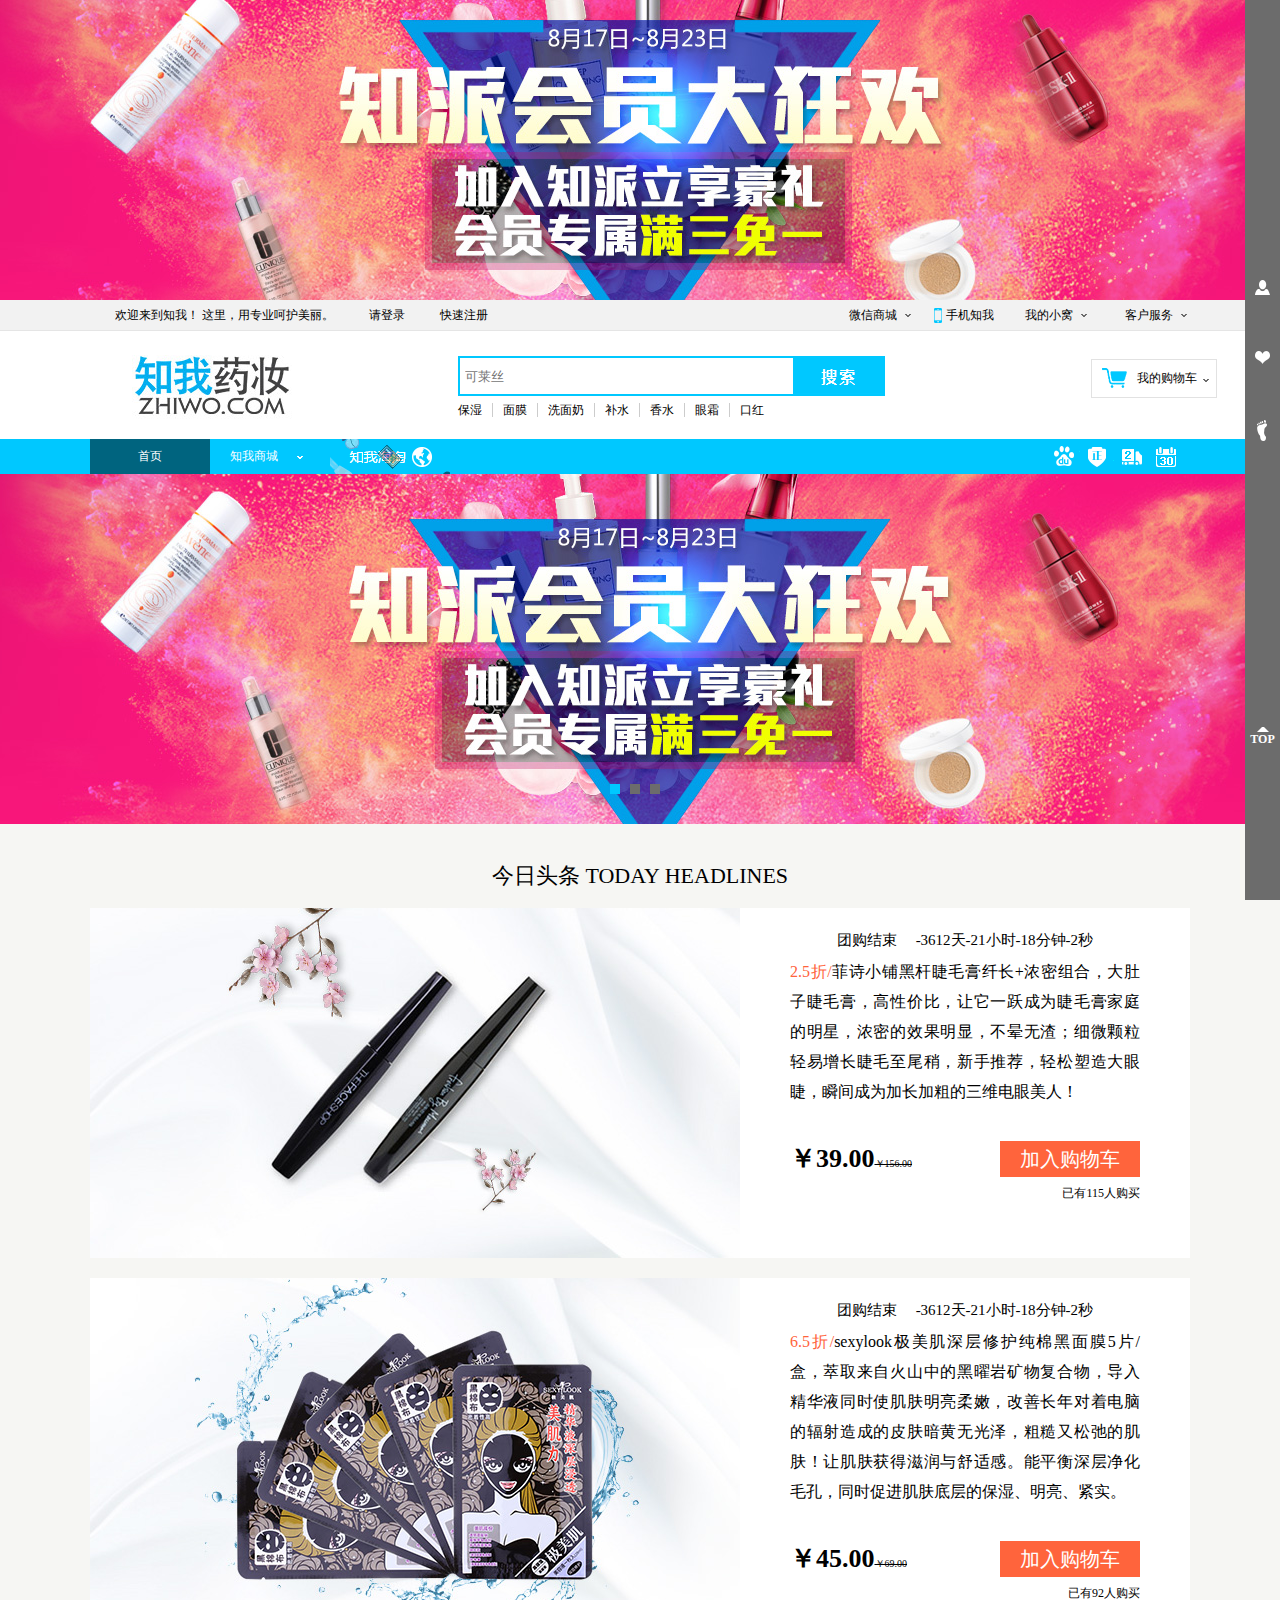
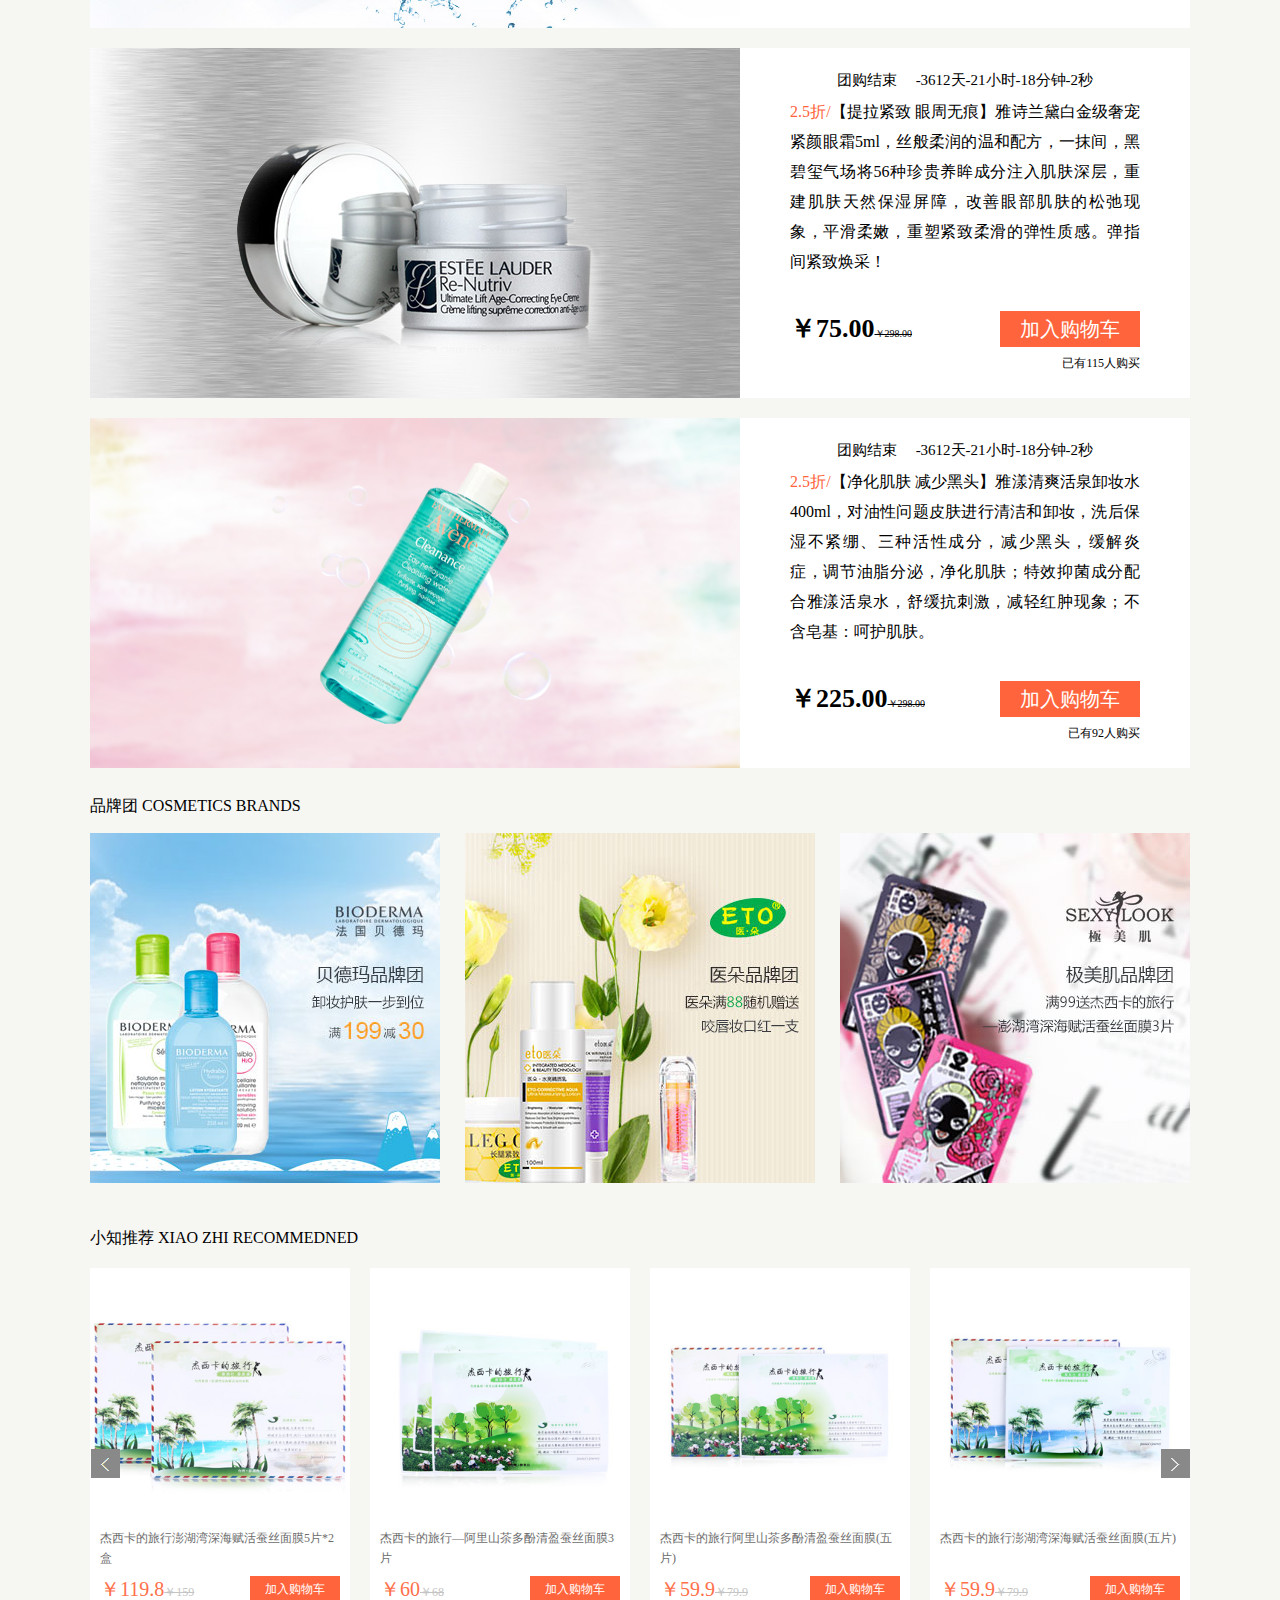
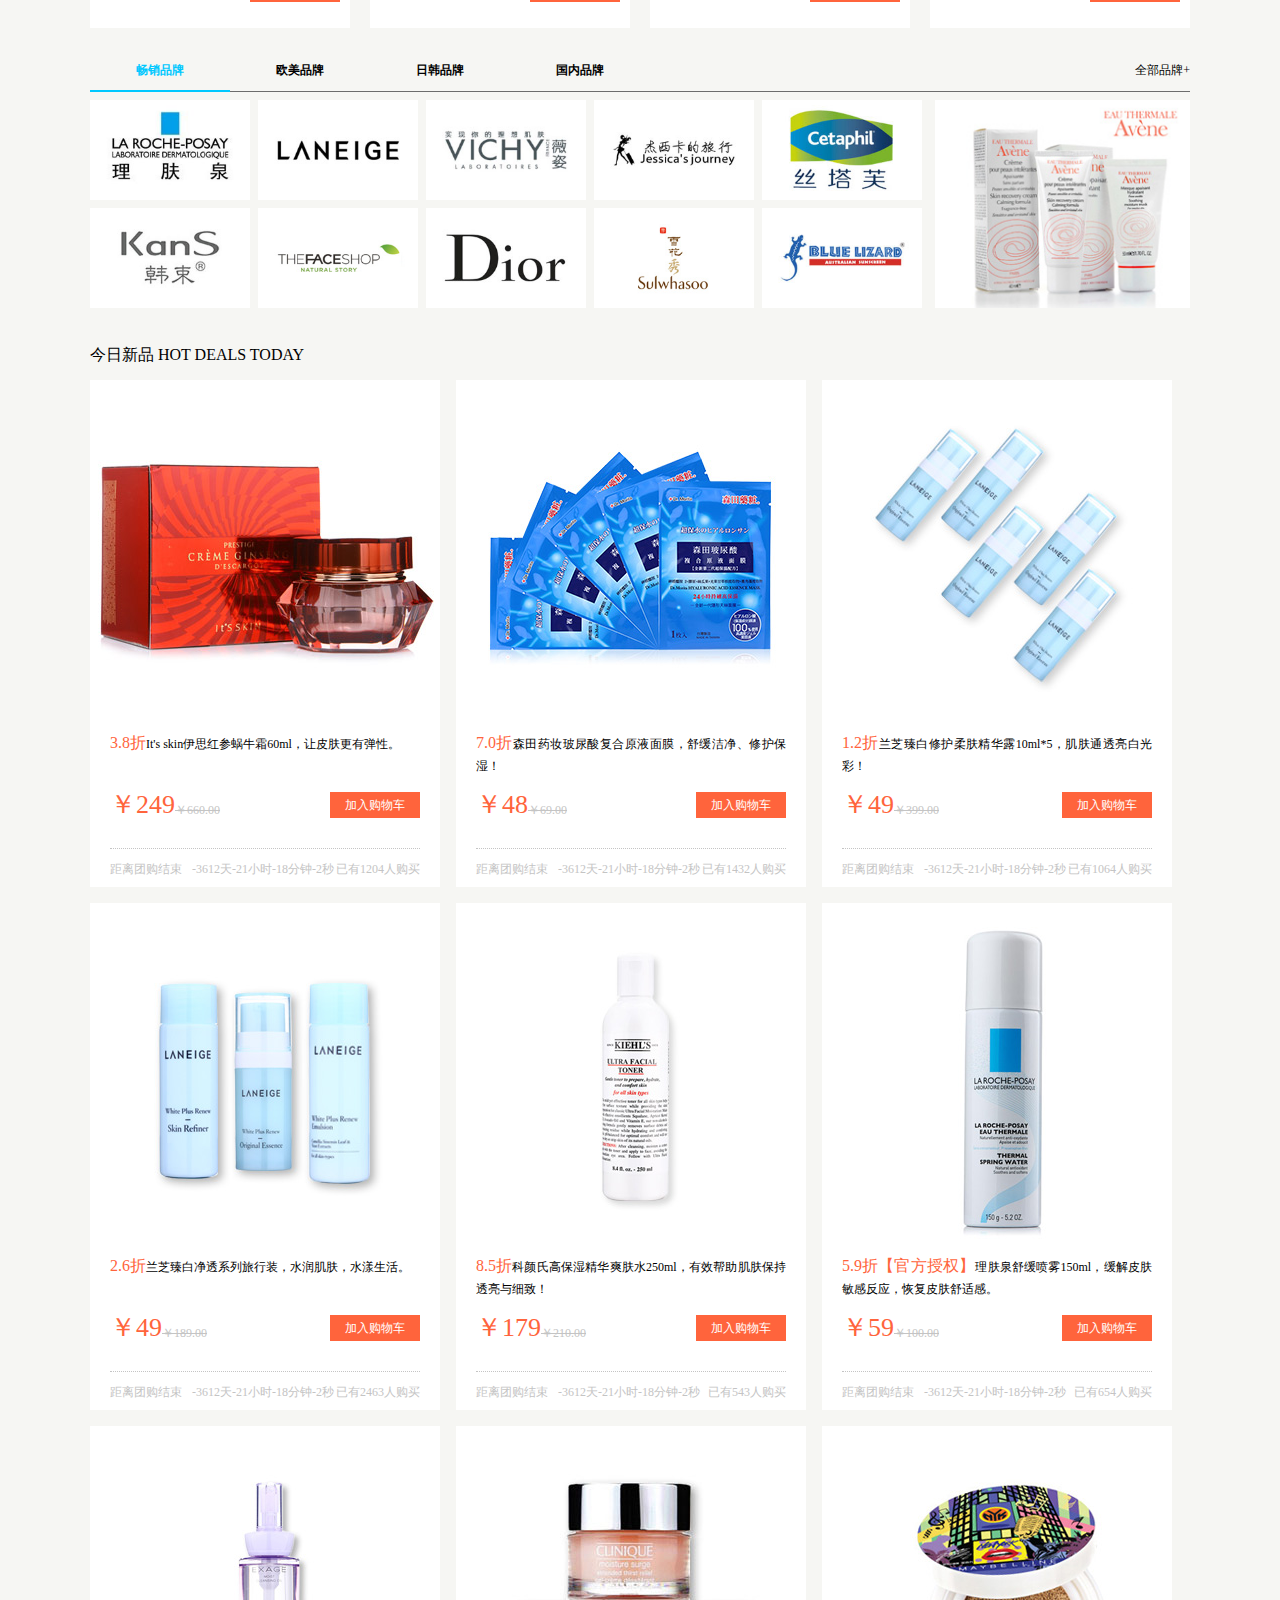
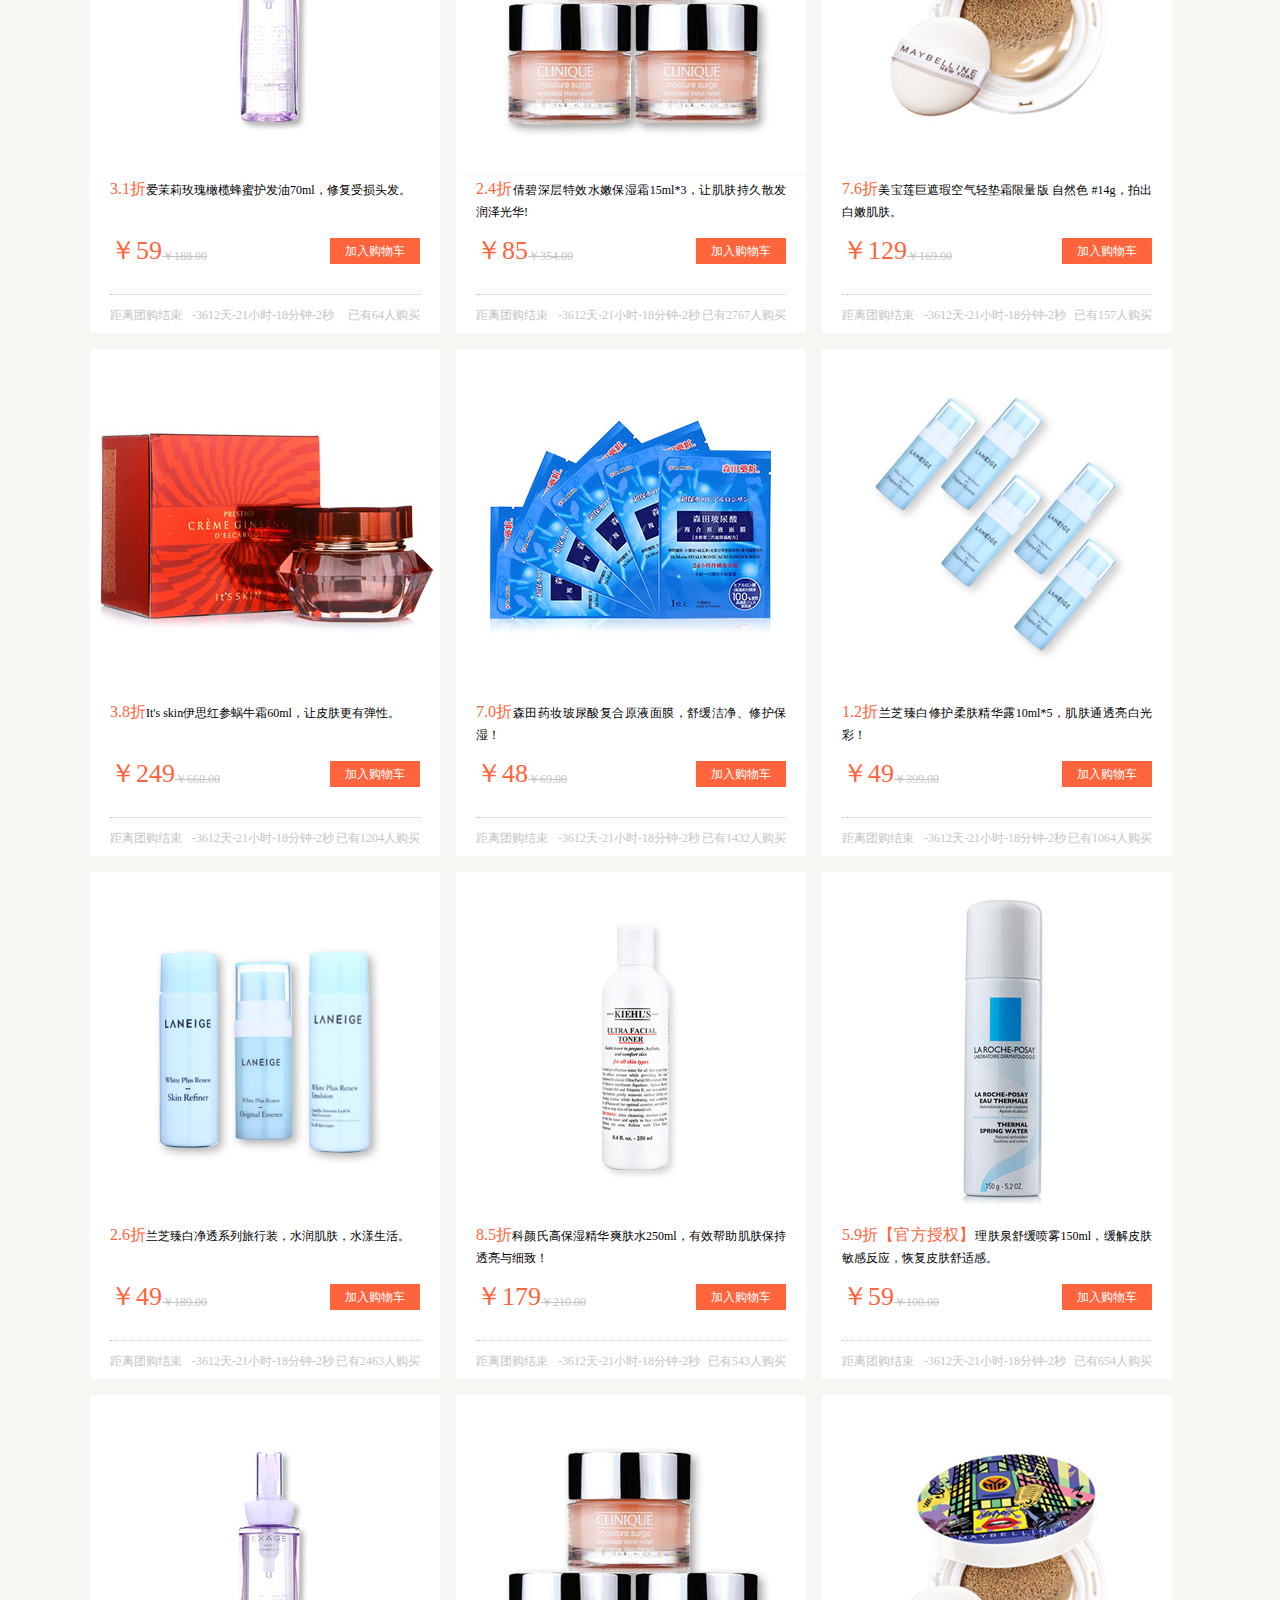
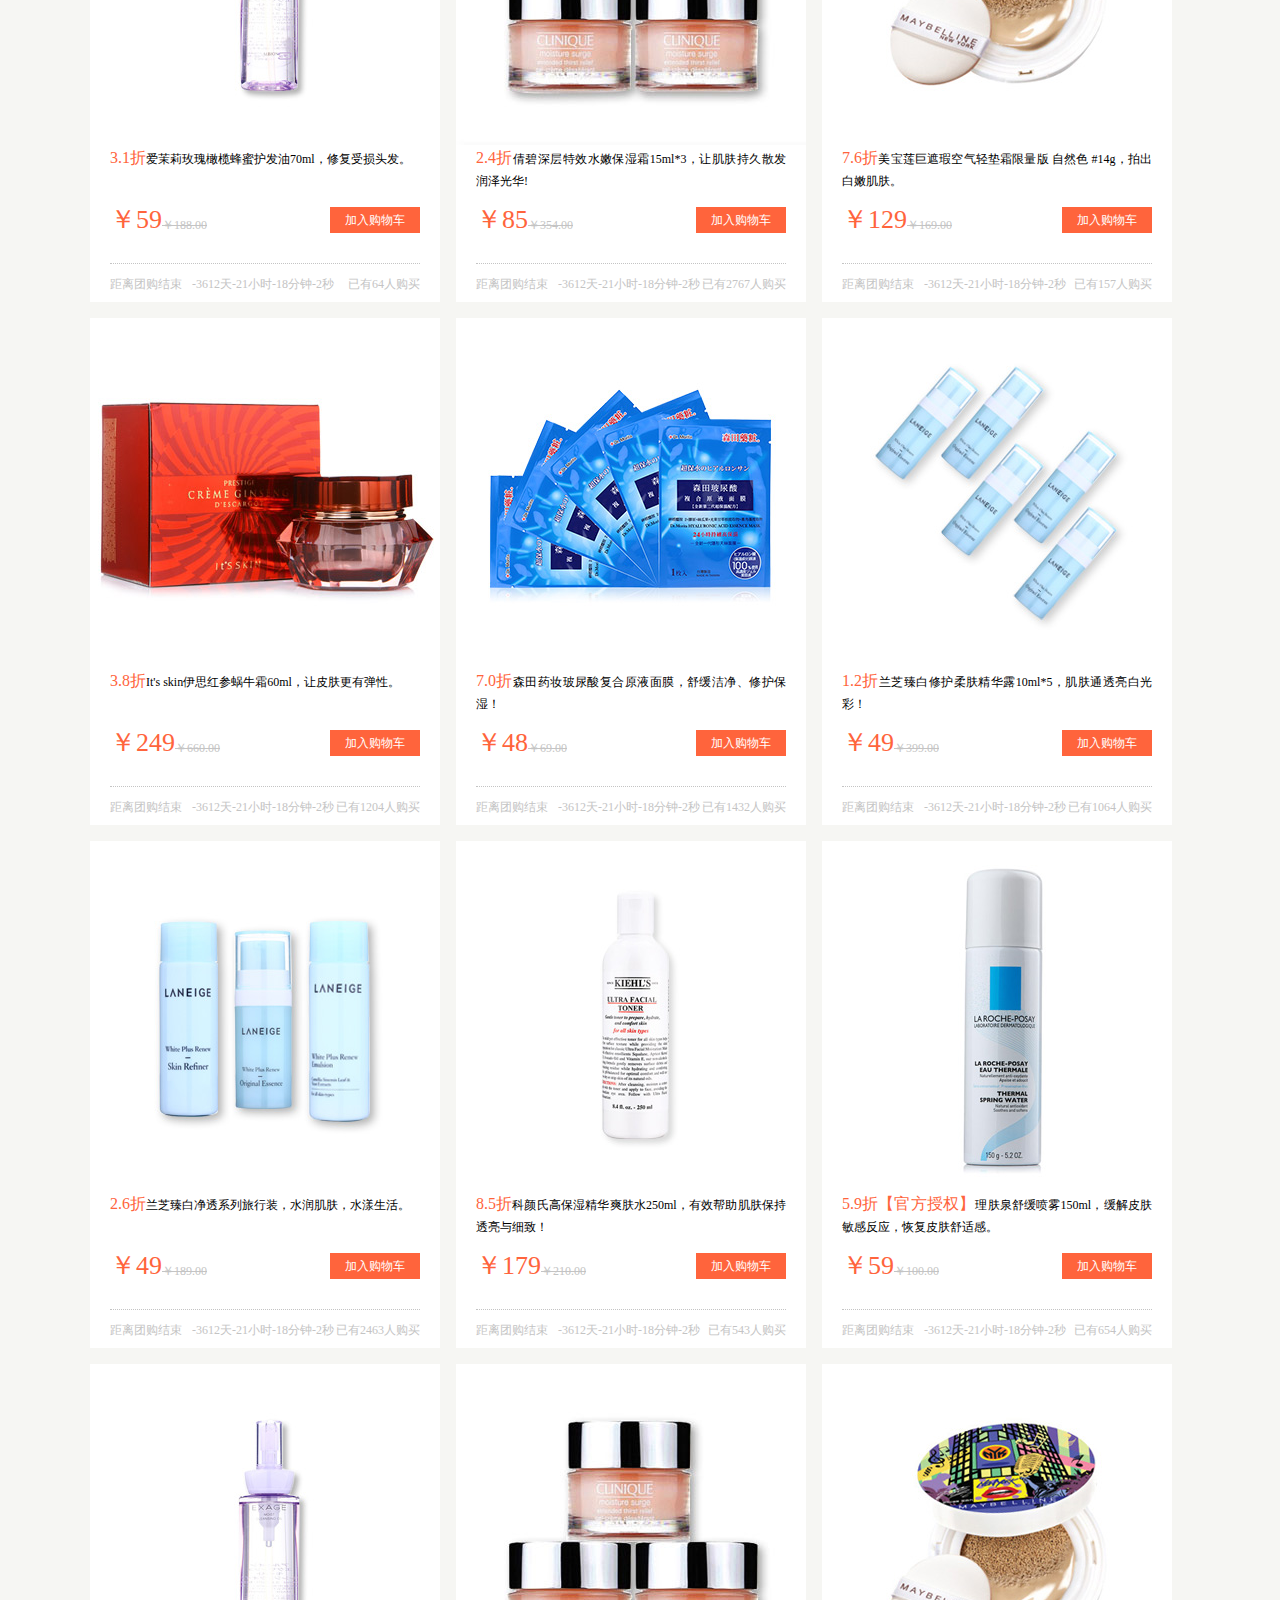
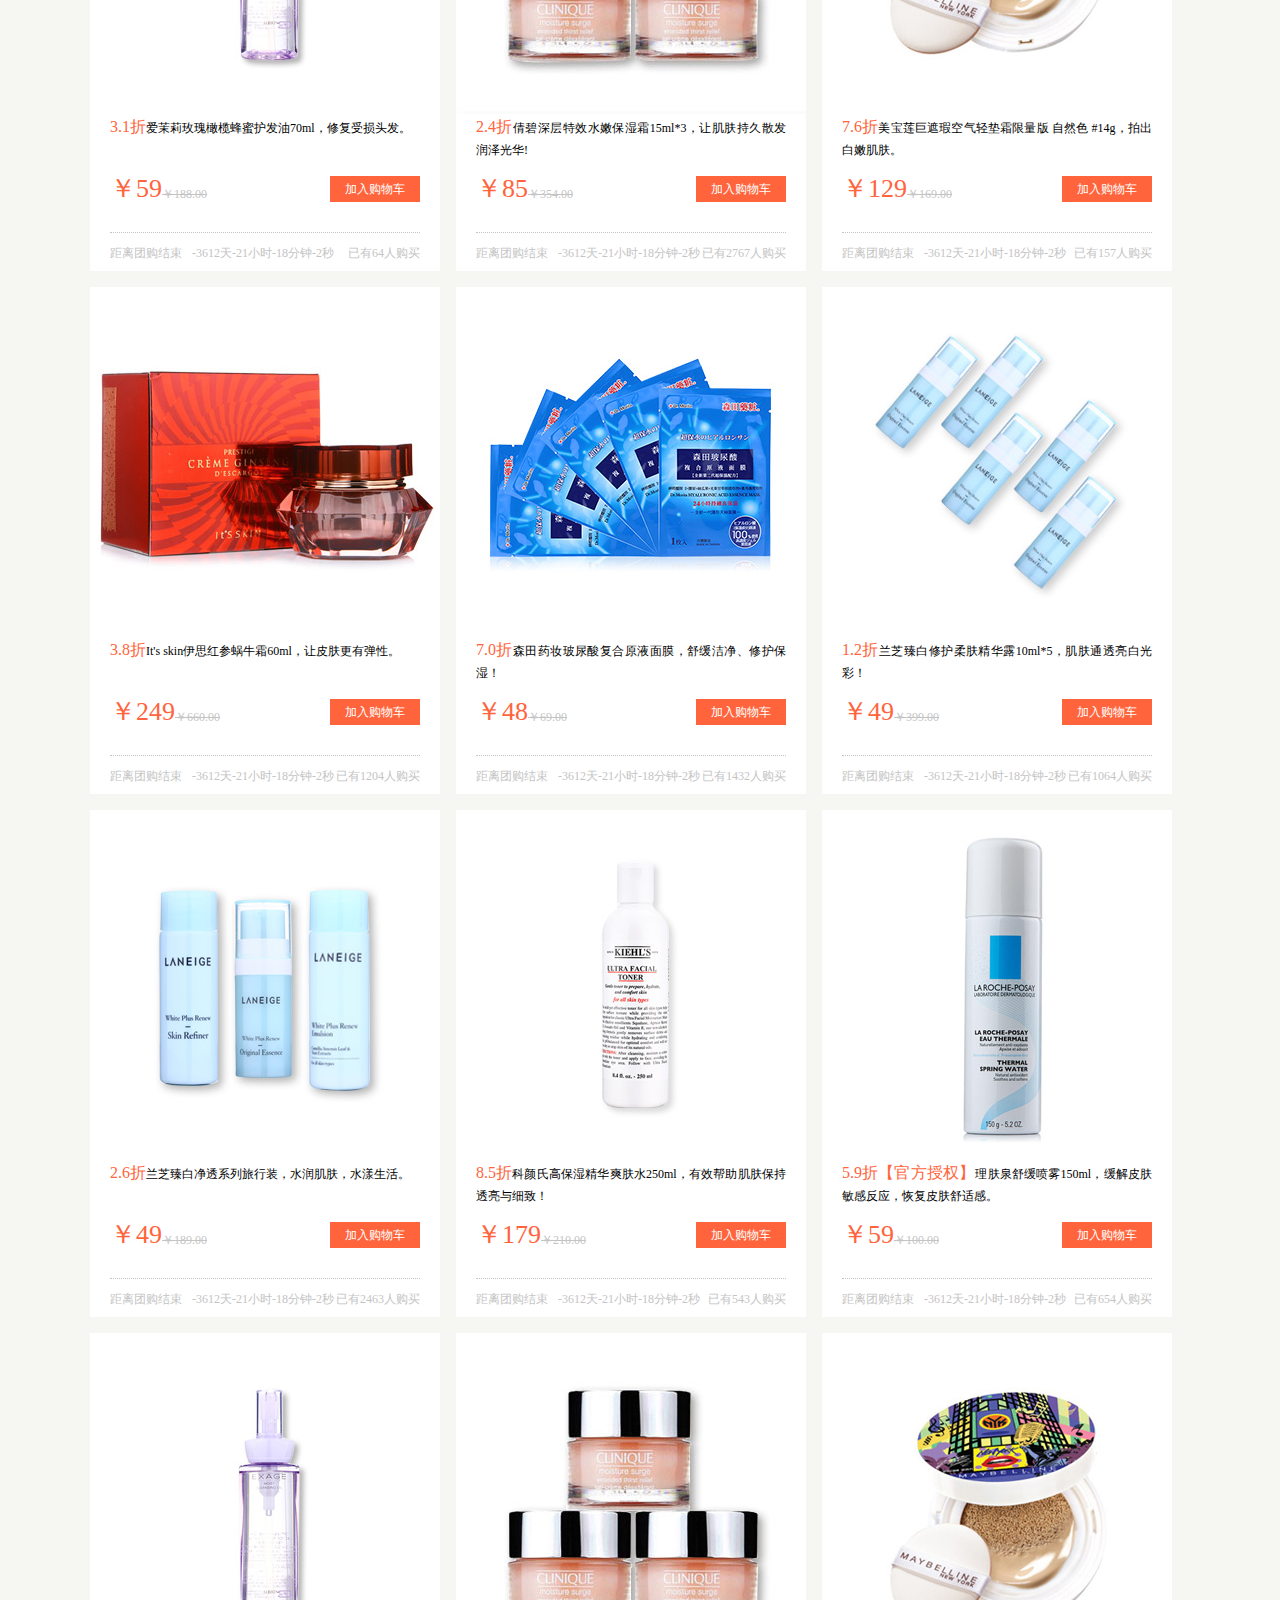
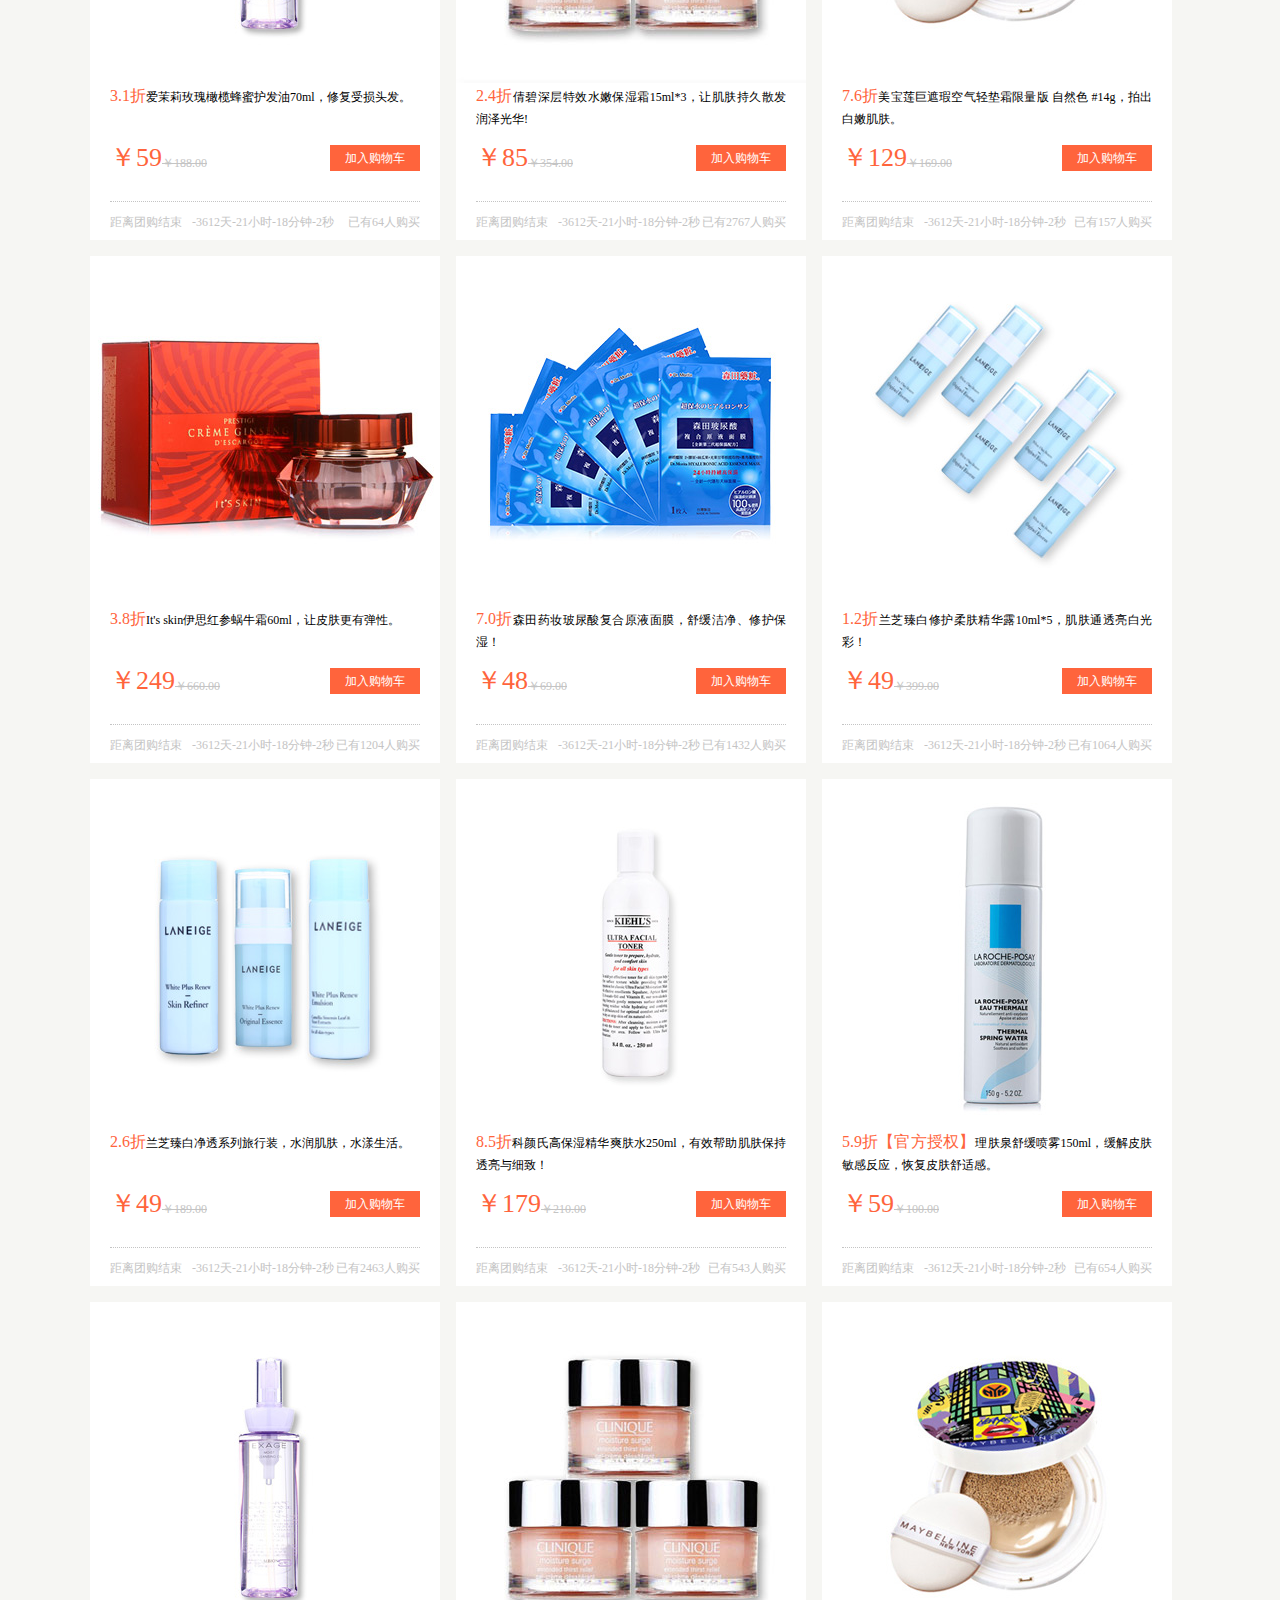
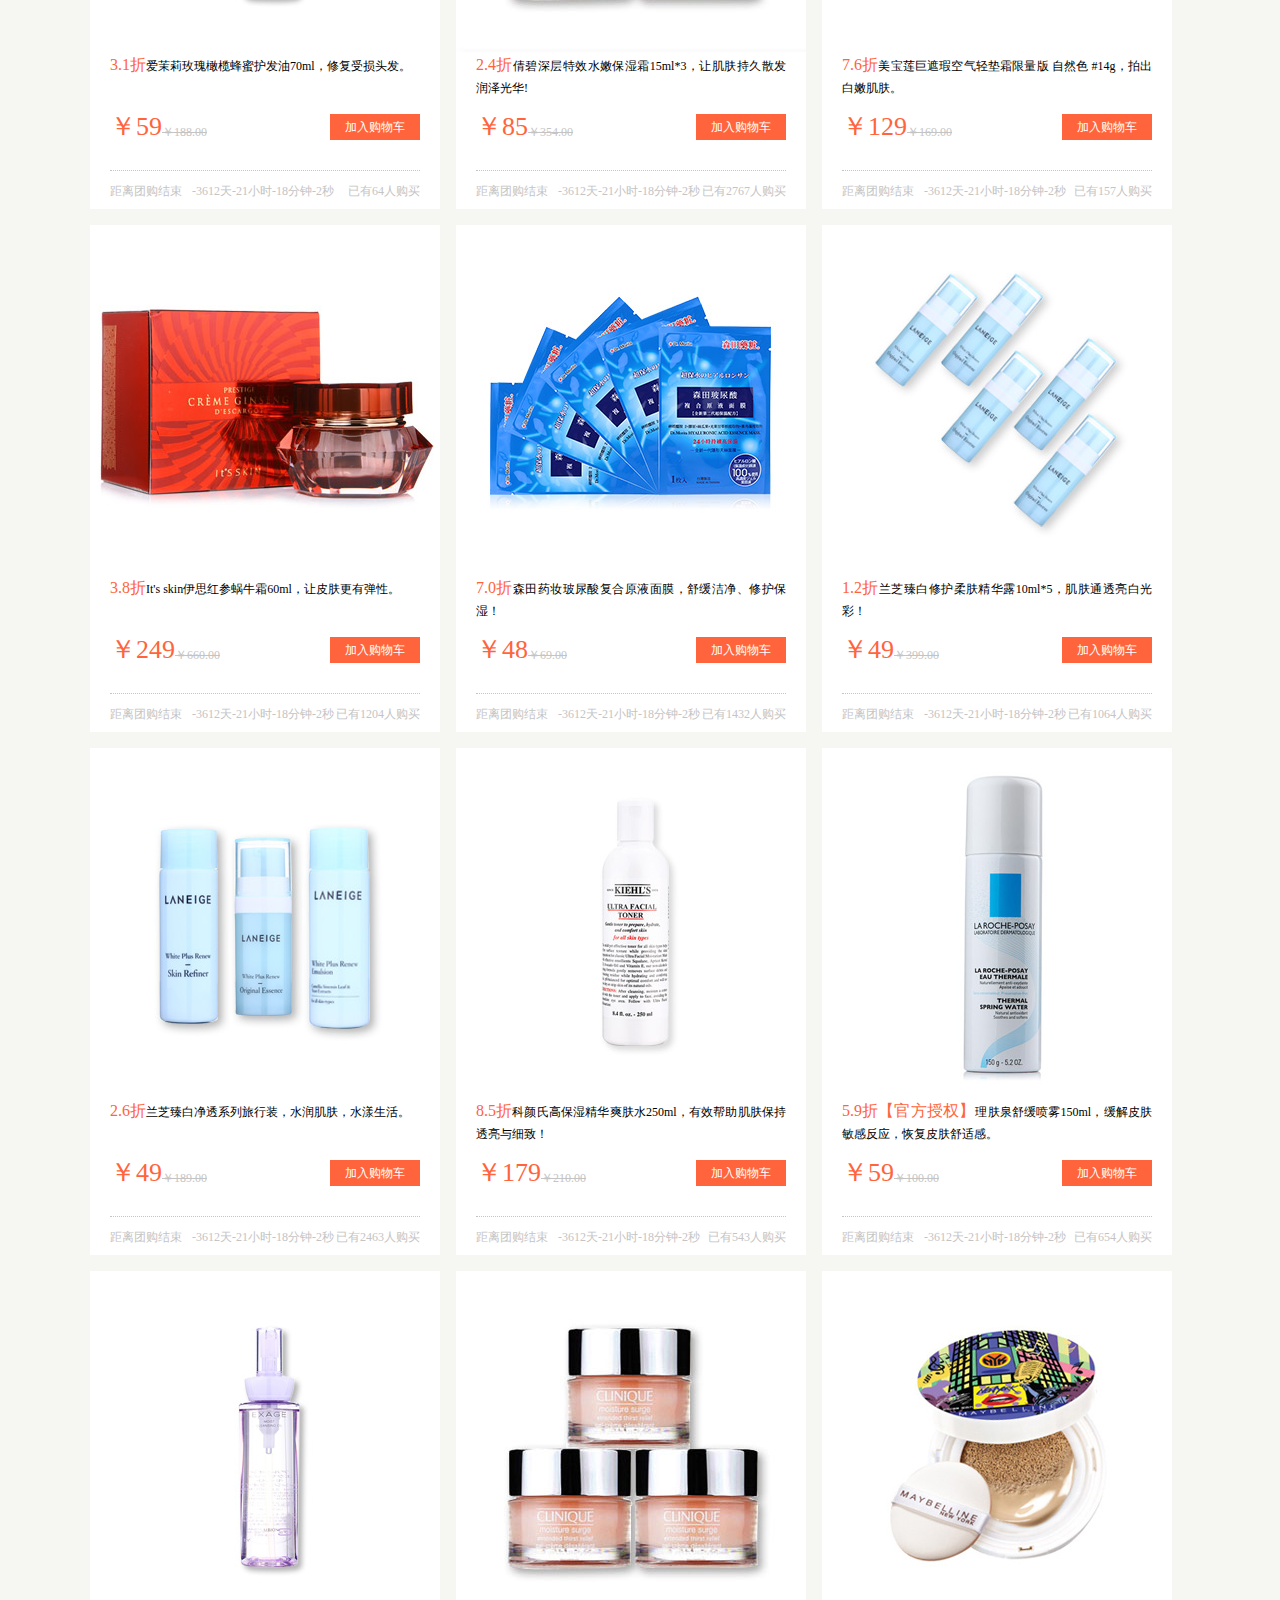
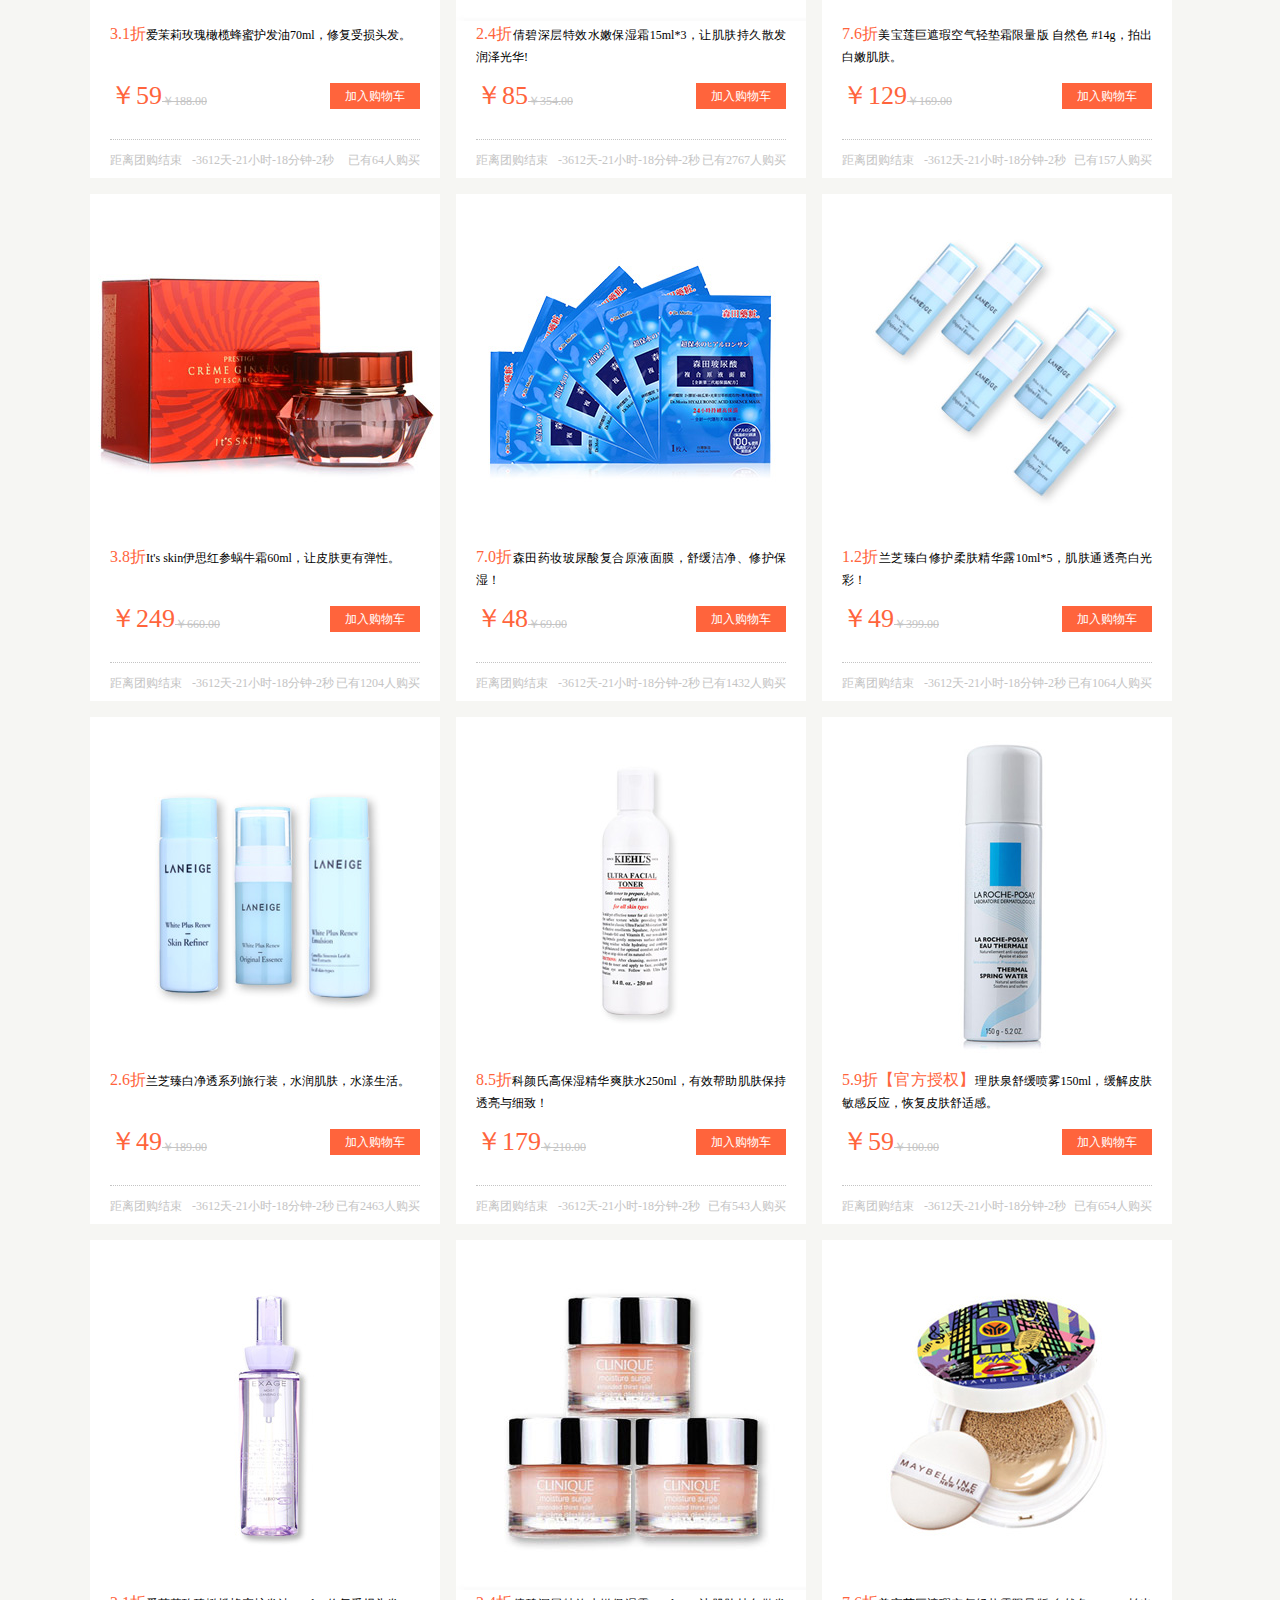
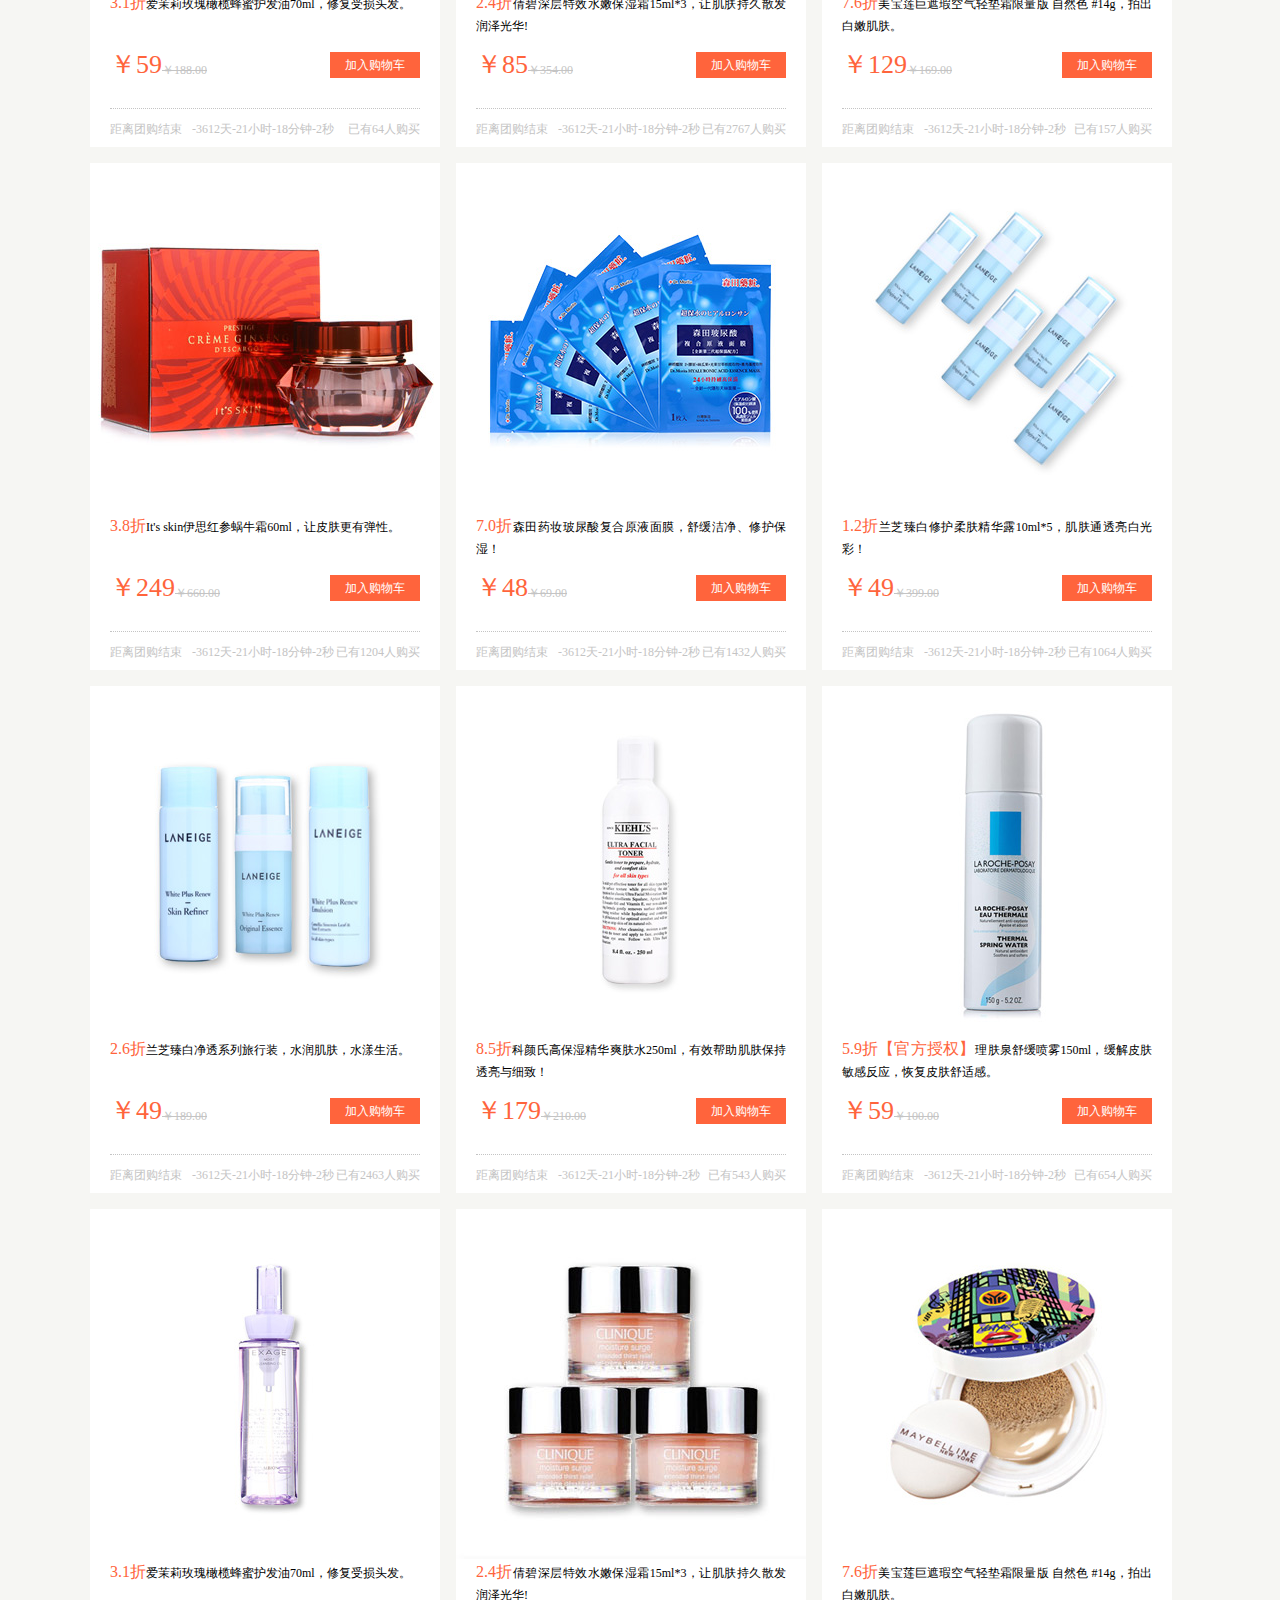
<file: index.html>
<!DOCTYPE html>
<html>
	<head>
		<meta charset="utf-8" />
		<title>知我药妆</title>
		<link rel="stylesheet" href="css/style.css" type="text/css" />
		<script src="js/jquery-1.11.3.js"></script>
		<script src="js/cookie.js"></script>
		<script src="js/index.js"></script>
	</head>
	<body>
		<div id="all">
			<!---------header------------->
			<div id="header">
				<div class="header_top">
					<a class="small"></a>
					<a class="big"></a>
			</div>
				<div class="header_content">
					<ul class="l left">
						<li class="l">欢迎来到知我！ 这里，用专业呵护美丽。</li>
						<li class="l land"><a href="denglu.html">请登录</a><span class="out"></span></li>
						<li class="l gian"><a href="zhuce.html">快速注册</a></li>
					</ul>
					<ul class="r right">
						<li class="l txt one">微信商城<span class="r thing"></span><span class="over pic"><img width=100 height=100 src="img/getQr.jpg" alt="扫一扫" /></span></li>
						<li class="l txt1">手机知我</li>
						<li class="l txt two">我的小窝<span class="r thing"></span>
							<ul class="over">
								<li><a href="#">我的订单</a></li>
								<li><a href="#">我的优惠券</a></li>
								<li><a href="#">我的预定</a></li>
								<li><a href="#">我的收藏</a></li>
								<li><a href="#">我的积分</a></li>
							</ul>
						</li>
						<li class="l txt three">客户服务<span class="r thing"></span>
							<ul class="over">
								<li><a href="#">帮助中心</a></li>
								<li><a href="#">新浪微博</a></li>
								<li><a href="#">正品承诺</a></li>
								<li><a href="#">真伪查询</a></li>
							</ul>
						</li>
					</ul>
				</div>
				<div class="header_footer">
					<a class="l img" href="#"><img src="img/logo.jpg" alt="知我药妆" /></a>
					<div class="l search">
						<p class="search_input"><input class="l txt" type="text" placeholder="可莱丝" /><input class="l btn" type="button" value="" /></p>
						<ul class="search_ul">
							<li class="l one"><a href="#">保湿</a></li>
							<li class="l"><a href="#">面膜</a></li>
							<li class="l"><a href="#">洗面奶</a></li>
							<li class="l"><a href="#">补水</a></li>
							<li class="l"><a href="#">香水</a></li>
							<li class="l"><a href="#">眼霜</a></li>
							<li class="l"><a href="#">口红</a></li>
						</ul>
					</div>
					<div class="l shop">
						<p class="l img"></p>
						<p class="l txt">我的购物车</p>
						<p class="r thing"></p>
					</div>
				</div>
				<span class="open">展开</span>
			</div>
			<!---------nav------------->
			<div id="nav">
				<div class="w nav_in">
					<ul class="l nav_ul_left">
						<li class="l one"><a class="li_a" href="#">首页</a></li>
						<li class="l two"><a class="li_a" href="#">知我商城<span class="r nav_span_thing"></span></a>
							<div class="list">
								<div class="l list_left">
									<dl class="l">
										<dt><span class="l one_dt"></span><a class="l dt_a" href="#"><b>护肤</b></a></dt>
										<dd class="l"><a href="list.html">面膜面贴</a></dd>
										<dd class="l"><a href="#">乳液凝露</a></dd>
										<dd class="l"><a href="#">洁面卸妆</a></dd>
										<dd class="l"><a href="#">眼精华/眼霜</a></dd>
										<dd class="l"><a href="#">防晒隔离</a></dd>
										<dd class="l"><a href="#">化妆水爽肤水</a></dd>
										<dd class="l"><a href="#">眼膜/眼贴</a></dd>
										<dd class="l"><a href="#">精华</a></dd>
									</dl>
									<dl class="l">
										<dt><span class="l two_dt"></span><a class="l dt_a" href="#"><b>药妆</b></a></dt>
										<dd class="l"><a href="#">乳液面霜</a></dd>
										<dd class="l"><a href="#">洁面卸妆</a></dd>
										<dd class="l"><a href="#">面部精华</a></dd>
										<dd class="l"><a href="#">化妆水爽肤水</a></dd>
										<dd class="l"><a href="#">面膜面贴</a></dd>
										<dd class="l"><a href="#">喷雾</a></dd>
										<dd class="l"><a href="#">眼精华/眼霜</a></dd>
										<dd class="l"><a href="#">防晒隔离</a></dd>
									</dl>
									<dl class="l">
										<dt><span class="l three_dt"></span><a class="l dt_a" href="#"><b>洗护</b></a></dt>
										<dd class="l"><a href="#">洗发护发</a></dd>
										<dd class="l"><a href="#">口腔护理</a></dd>
										<dd class="l"><a href="#">沐浴润体</a></dd>
										<dd class="l"><a href="#">身体乳霜</a></dd>
										<dd class="l"><a href="#">手足护理</a></dd>
										<dd class="l"><a href="#">美体瘦身</a></dd>
										<dd class="l"><a href="#">防晒隔离</a></dd>
										<dd class="l"><a href="#">润唇膏</a></dd>
									</dl>
									<dl class="l">
										<dt><span class="l four_dt"></span><a class="l dt_a" href="#"><b>彩妆香氛</b></a></dt>
										<dd class="l"><a href="#">唇彩/口红</a></dd>
										<dd class="l"><a href="#">女士香水</a></dd>
										<dd class="l"><a href="#">粉饼/蜜粉</a></dd>
										<dd class="l"><a href="#">男士香水</a></dd>
										<dd class="l"><a href="#">睫毛</a></dd>
										<dd class="l"><a href="#">眼线</a></dd>
										<dd class="l"><a href="#">腮红/胭脂 </a></dd>
										<dd class="l"><a href="#">粉底/妆前乳 </a></dd>
									</dl>
								</div>
								<div class="r list_right">
									<a href="#">
										<img src="img/2662509817165298600.jpg" alt="知派会员大狂欢" />
									</a>
								</div>
							</div>
						</li>
						<li class="l three"><a class="li_a" href="#"><img class="show" src="img/home_overseas.gif" alt="知我海淘" /><img class="hide" src="img/home_overseas_current.gif" alt="知我海淘" /></a></li>
					</ul>
					<ul class="r nav_ul_right">
						<li class="l ul_right_li"><a href="#"><span class="l sp1"></span>百度投资</a></li>
						<li class="l ul_right_li"><a href="#"><span class="l sp2"></span>正品保证</a></li>
						<li class="l ul_right_li"><a href="#"><span class="l sp3"></span>两件包邮</a></li>
						<li class="l ul_right_li"><a href="#"><span class="l sp4"></span>30天无理由退</a></li>
					</ul>
				</div>
			</div>
			<!-----------banner------------->
			<div id="banner">
				<ul>
					<li class="banner_li"><a class="banner_a a1" href="#"></a></li>
					<li class="banner_li"><a class="banner_a a2" href="#"></a></li>
					<li class="banner_li"><a class="banner_a a3" href="#"></a></li>
				</ul>
				<div class="move"><span class="l move_sp first"></span><span class="l move_sp"></span><span class="l move_sp"></span></div>
			</div>
			<!-----------content------------->
			<div id="content">
				<div class="w content_top">
					<p class="content_top_p">今日头条 TODAY HEADLINES</p>
					<div class="top_one"></div>
				</div>
				<div class="w content_tim">
					<p class="tim_p">品牌团 COSMETICS BRANDS</p>
					<a class="l" href="#"><span class="tim_sp"><img src="img/tim1.jpg" /></span></a>
					<a class="l" href="#"><span class="tim_sp"><img src="img/tim2.jpg" /></span></a>
					<a class="l last" href="#"><span class="tim_sp"><img src="img/tim3.jpg" /></span></a>
				</div>
				<div class="w content_recomm">
					<p class="recomm_p">小知推荐 XIAO ZHI RECOMMEDNED</p>
					<div class="recomm_move"></div>
					<div class="move_left"></div>
					<div class="move_right"></div>
				</div>
				<div class="w content_log">
					<div class="w log_top">
						<ul class="l log_ul">
							<li class="l log_li" style="color:#00c8ff; border-bottom:2px solid #00c8ff">畅销品牌</li>
							<li class="l log_li">欧美品牌</li>
							<li class="l log_li">日韩品牌</li>
							<li class="l log_li">国内品牌</li>
						</ul>
						<span class="r log_sp"><a href="#">全部品牌+</a></span>
					</div>
					<div class="w log_bottom bot1">
						<div class="l log_bottom_left">
							<a class="l img_left" href="#"><img src="img/i1.jpg"></a>
							<a class="l img_left" href="#"><img src="img/i2.jpg"></a>
							<a class="l img_left" href="#"><img src="img/i3.jpg"></a>
							<a class="l img_left" href="#"><img src="img/i4.jpg"></a>
							<a class="l img_left" href="#"><img src="img/i5.jpg"></a>
							<a class="l img_left" href="#"><img src="img/i6.jpg"></a>
							<a class="l img_left" href="#"><img src="img/i7.jpg"></a>
							<a class="l img_left" href="#"><img src="img/i8.jpg"></a>
							<a class="l img_left" href="#"><img src="img/i9.jpg"></a>
							<a class="l img_left" href="#"><img src="img/i10.jpg"></a>
						</div>
						<div class="r log_bottom_right">
							<a class="l img_right" href="#"><img src="img/ii1.jpg"></a>
						</div>
					</div>	
					<div class="w log_bottom bot2">
						<div class="l log_bottom_left">
							<a class="l img_left" href="#"><img src="img/o1.jpg"></a>
							<a class="l img_left" href="#"><img src="img/o2.jpg"></a>
							<a class="l img_left" href="#"><img src="img/o3.jpg"></a>
							<a class="l img_left" href="#"><img src="img/o4.jpg"></a>
							<a class="l img_left" href="#"><img src="img/o5.jpg"></a>
							<a class="l img_left" href="#"><img src="img/o6.jpg"></a>
							<a class="l img_left" href="#"><img src="img/o7.jpg"></a>
							<a class="l img_left" href="#"><img src="img/o8.jpg"></a>
							<a class="l img_left" href="#"><img src="img/o9.jpg"></a>
							<a class="l img_left" href="#"><img src="img/o10.jpg"></a>
						</div>
						<div class="r log_bottom_right">
							<a class="l img_right" href="#"><img src="img/oo1.jpg"></a>
						</div>
					</div>
					<div class="w log_bottom bot3">
						<div class="l log_bottom_left">
							<a class="l img_left" href="#"><img src="img/y1.jpg"></a>
							<a class="l img_left" href="#"><img src="img/y2.jpg"></a>
							<a class="l img_left" href="#"><img src="img/y3.jpg"></a>
							<a class="l img_left" href="#"><img src="img/y4.jpg"></a>
							<a class="l img_left" href="#"><img src="img/y5.jpg"></a>
							<a class="l img_left" href="#"><img src="img/y6.jpg"></a>
							<a class="l img_left" href="#"><img src="img/y7.jpg"></a>
							<a class="l img_left" href="#"><img src="img/y8.jpg"></a>
							<a class="l img_left" href="#"><img src="img/y9.jpg"></a>
							<a class="l img_left" href="#"><img src="img/y10.jpg"></a>
						</div>
						<div class="r log_bottom_right">
							<a class="l img_right" href="#"><img src="img/yy1.jpg"></a>
						</div>
					</div>	
					</idv>
					<div class="w log_bottom bot4">
						<div class="l log_bottom_left">
							<a class="l img_left" href="#"><img src="img/t1.jpg"></a>
							<a class="l img_left" href="#"><img src="img/t2.jpg"></a>
							<a class="l img_left" href="#"><img src="img/t3.jpg"></a>
							<a class="l img_left" href="#"><img src="img/t4.jpg"></a>
							<a class="l img_left" href="#"><img src="img/t5.jpg"></a>
							<a class="l img_left" href="#"><img src="img/t6.jpg"></a>
							<a class="l img_left" href="#"><img src="img/t7.jpg"></a>
							<a class="l img_left" href="#"><img src="img/t8.jpg"></a>
							<a class="l img_left" href="#"><img src="img/t9.jpg"></a>
							<a class="l img_left" href="#"><img src="img/t10.jpg"></a>
						</div>
						<div class="r log_bottom_right">
							<a class="l img_right" href="#"><img src="img/tt1.jpg"></a>
						</div>
					</div>
				</div>
				<p class="w hot_p">今日新品  HOT DEALS TODAY</p>
				<div class="w content_hot">
				</div>
			</div>
			<!-------------search----------------->
			<div id="search">
				<div class="sea">
					<p class="search_input"><input class="l txt" type="text" placeholder="可莱丝" /><input class="l btn" type="button" value="" /></p>
					<ul class="search_ul">
						<li class="l one"><a href="#">保湿</a></li>
						<li class="l"><a href="#">面膜</a></li>
						<li class="l"><a href="#">洗面奶</a></li>
						<li class="l"><a href="#">补水</a></li>
						<li class="l"><a href="#">香水</a></li>
						<li class="l"><a href="#">眼霜</a></li>
						<li class="l"><a href="#">口红</a></li>
					</ul>
				</div>
			</div>
			<!------------footer-------------->
			<div id="footer">
				<div class="w footer_top">
					<dl class="l footer_dl">
						<dt class="footer_dt"><b>真品保证</b></dt>
						<dd class="footer_dd">
							<p class="footer_top_p"><a href="#">品牌合作</a></p>
							<p class="footer_top_p"><a href="#">严格把关</a></p>
							<p class="footer_top_p"><a href="#">百度投资</a></p>
							<p class="footer_top_p"><a href="#">全球品牌直销</a></p>
						</dd>
					</dl>
					<dl class="l footer_dl">
						<dt class="footer_dt"><b>30天包换</b></dt>
						<dd class="footer_dd">
							<p class="footer_top_p"><a href="#">退换货政策</a></p>
							<p class="footer_top_p"><a href="#">办理退换货</a></p>
							<p class="footer_top_p"><a href="#">售后服务</a></p>
						</dd>
					</dl>
					<dl class="l footer_dl">
						<dt class="footer_dt"><b>2件包邮</b></dt>
						<dd class="footer_dd">
							<p class="footer_top_p"><a href="#">配送政策</a></p>
							<p class="footer_top_p"><a href="#">快递查询</a></p>
						</dd>
					</dl>
					<dl class="l footer_dl">
						<dt class="footer_dt"><b>药妆专柜</b></dt>
						<dd class="footer_dd">
							<p class="footer_top_p"><a href="#">肤质判断</a></p>
							<p class="footer_top_p"><a href="#">肌肤问题</a></p>
							<p class="footer_top_p"><a href="#">达人推荐</a></p>
							<p class="footer_top_p"><a href="#">护肤常识</a></p>
						</dd>
					</dl>
					<dl class="l footer_dl">
						<dt class="footer_dt"><b>关于知我</b></dt>
						<dd class="footer_dd">
							<p class="footer_top_p"><a href="#">知我介绍</a></p>
							<p class="footer_top_p"><a href="#">商务合作</a></p>
							<p class="footer_top_p"><a href="#">友情链接</a></p>
							<p class="footer_top_p"><a href="#">开放API</a></p>
						</dd>
					</dl>
					<dl class="l footer_dl">
						<dt class="footer_dt"><b>新手指南</b></dt>
						<dd class="footer_dd">
							<p class="footer_top_p"><a href="#">购物流程</a></p>
							<p class="footer_top_p"><a href="#">支付方式</a></p>
							<p class="footer_top_p"><a href="#">化妆品品牌大全</a></p>
						</dd>
					</dl>
					<dl class="l footer_dl">
						<dt class="footer_dt"><b>联系方式</b></dt>
						<dd class="footer_dd">
							<p class="footer_top_p"><a href="#">在线客服咨询</a></p>
							<p class="footer_top_p"><a href="#"><b>热线</b></a></p>
							<p class="footer_top_p"><a style="color:#00c8ff" href="#"><b>400-630-1018</b></a></p>
						</dd>
					</dl>
					<dl class="l footer_dl">
						<dt class="footer_dt"><b>&nbsp;知我微信商城</b></dt>
						<dd class="footer_dd">
							<p class="footer_top_p"><img width=100 height=100 src="img/android_ewm.png"></p>
						</dd>
					</dl>
				</div>
				<div class="footer_center">
					<ul>
						<li class="l cen_li1">百度投资</li>
						<li class="l cen_li2">真品保证</li>
						<li class="l cen_li3">30天包退</li>
						<li class="l cen_li4">2件包邮</li>
					</ul>
				</div>
				<div class="footer_bottom">
					<p class="bottom_p1">@2011-2014 般若天成（北京）科技有限公司 zhiwo.com 保留一切权利。客服热线：400-630-1018</p>
					<ul class="bottom_ul1">
						<li class="l bottom_li1"><a href="#">京ICP备10047008号</a></li>
						<li class="l bottom_li1"><a href="#">京ICP证110762号</a></li>
						<li class="l bottom_li1"><a href="#">网公安备1101054365号</a></li>
						<li class="l bottom_li1 _last"><a href="#">营业执照</a></li>
					</ul>
					<ul class="bottom_ul2">
						<li class="l bottom_li2"><img src="img/footer_copy_02.jpg" /></li>
						<li class="l bottom_li2"><img src="img/footer_copy_03.jpg" /></li>
						<li class="l bottom_li2"><img src="img/footer_copy_05.jpg" /></li>
					</ul>
				</div>
			</div>
			<div id="all_left">
				<ul class="all_left_ul">
					<li class="all_left_li zhiwo">知我首页</li>
					<li class="all_left_li new"><span class="all_l_sp"></span>今日头条</li>
					<li class="all_left_li brand"><span class="all_l_sp"></span>品牌团</li>
					<li class="all_left_li newthing"><span class="all_l_sp"></span>上新单品</li>
				</ul>
			</div>
			<div id="all_right">
				<ul class="all_right_ul1">
					<li class="ul1_li mi"><span class="mi_sp"></span><div class="ul1_d mi_l"><a class="li_deng_a" href="denglu.html">登录</a>&nbsp;&nbsp;<a class="li_zhu_a" href="zhuce.html">注册</a></div></li>
					<li class="ul1_li hear"><a class="hear_a" href="#"></a><div class="ul1_d hear_l"><a href="#">我的收藏</a></div></li>
					<li class="ul1_li foot"><a class="foot_a" href="#"></a><div class="ul1_d foot_l"><a href="#">我的看过的</a></div></li>
				</ul>
				<p class="all_r_p">
					<i class="all_r_i"></i>
					<span class="all_r_sp"><b>TOP</b></span>
				</p>
			</div>
		</div>
	</body>
</html>
</file>
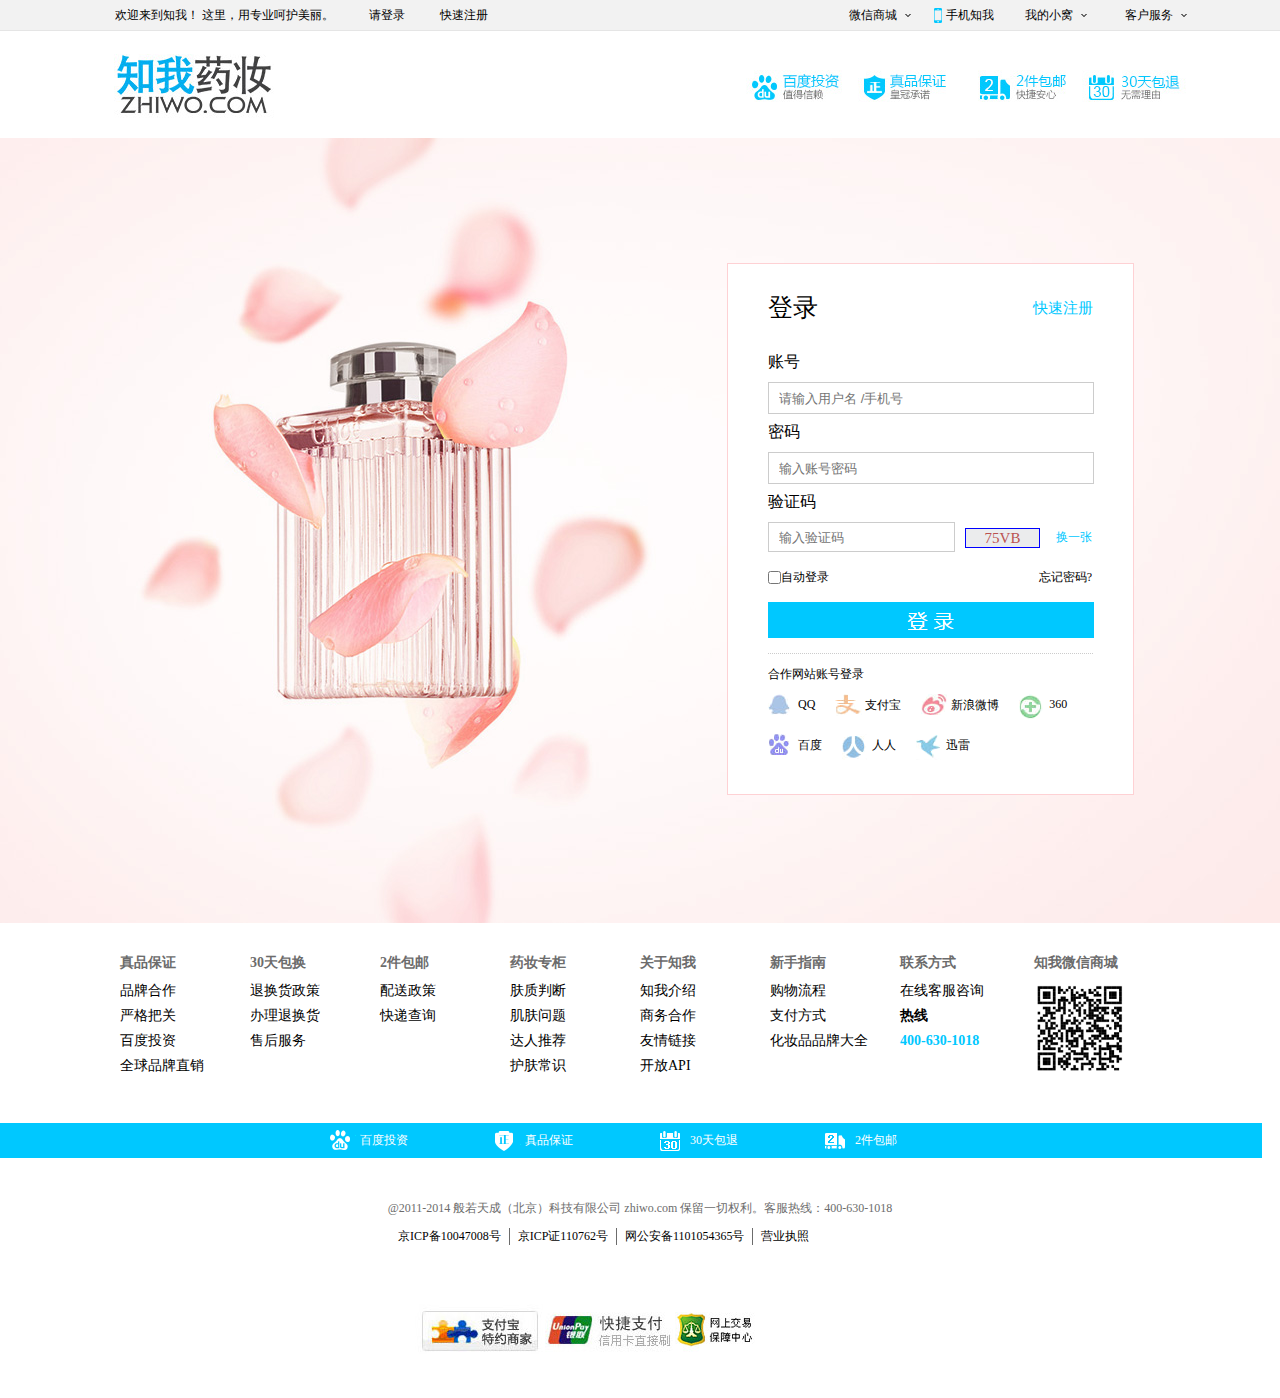
<file: denglu.html>
<!DOCTYPE html>
<html>
	<head>
		<meta charset="UTF-8">
		<title></title>
		<link rel="stylesheet" href="css/denglu.css" type="text/css" />
		<script src="js/jquery-1.11.3.js"></script>
		<script src="js/cookie.js"></script>
		<script src="js/denglu.js"></script>
	</head>
	<body>
		<!----------header----------->
		<div id="header">
			<div class="header_content">
						<ul class="l left">
							<li class="l">欢迎来到知我！ 这里，用专业呵护美丽。</li>
							<li class="l land"><a href="denglu.html">请登录</a></li>
							<li class="l gian"><a href="zhuce.html">快速注册</a></li>
						</ul>
						<ul class="r right">
							<li class="l txt one">微信商城<span class="r thing"></span><span class="over pic"><img width=100 height=100 src="img/getQr.jpg" alt="扫一扫" /></span></li>
							<li class="l txt1">手机知我</li>
							<li class="l txt two">我的小窝<span class="r thing"></span>
								<ul class="over">
									<li><a href="#">我的订单</a></li>
									<li><a href="#">我的优惠券</a></li>
									<li><a href="#">我的预定</a></li>
									<li><a href="#">我的收藏</a></li>
									<li><a href="#">我的积分</a></li>
								</ul>
							</li>
							<li class="l txt three">客户服务<span class="r thing"></span>
								<ul class="over">
									<li><a href="#">帮助中心</a></li>
									<li><a href="#">新浪微博</a></li>
									<li><a href="#">正品承诺</a></li>
									<li><a href="#">真伪查询</a></li>
								</ul>
							</li>
						</ul>
			</div>
		</div>
<!------------banner------------------>
		<div id="banner">
			<div class="w">
				<a class="l banner_a" href="#"><img src="img/logo.jpg" /></a>
				<img class="r" src="img/tipinfo.jpg" />
			</div>
			
		</div>
<!--------------content--------------->
		<div id="content">
			<div class="box">
				<p class="p_top">登录<span class="r top_sp" style="color:#ccc; font-size:12px;"><a style="color:#00c8ff; font-size:15px;" href="zhuce.html">快速注册</a></span></p>
				<p class="name_p box_p" style="font-size:16px;">账号<span class="r name_sp"></span></p>
				<p class="box_p">
					<input class="name" type="text" placeholder="请输入用户名 /手机号" />
				</p>
				<p class="pas_p box_p" style="font-size:16px;">密码<span class="r pas_sp"></span></p>
				<p class="box_p">
					<input class="pas" class="pas" type="password" placeholder="输入账号密码" />
				</p>
				<p class="num_p box_p" style="font-size:16px;">验证码<span class="r num_sp"></span></p>
				<p class="box_p">
					<input class="l num" class="l num" type="text" placeholder="输入验证码" />
					<span class="l num_sp1"></span>
					<span class="r num_sp2" style="color:#00c8ff;">换一张</span>
				</p>
				<p class="vipabc">
					<input class="l check" type="checkbox" />自动登录
					<a class="r" href="#">忘记密码?</a>
				</p>
				<p class="btn_p">
					<input class="btn" type="button" value="" />
				</p>
				<div class="box_botom">
					<p>合作网站账号登录</p>
					<ul>
						<li class="l"><a class="qq" href="#">QQ</a></li>
						<li class="l"><a class="zhi" href="#">支付宝</a></li>
						<li class="l"><a class="xin" href="#">新浪微博</a></li>
						<li class="l"><a class="a360" href="#">360</a></li>
						<li class="l"><a class="baidu" href="#">百度</a></li>
						<li class="l"><a class="men" href="#">人人</a></li>
						<li class="l"><a class="xun" href="#">迅雷</a></li>
					</ul>
				</div>
			</div>
		</div>
<!-------------footer--------------->
			<div id="footer">
				<div class="w footer_top">
					<dl class="l footer_dl">
						<dt class="footer_dt"><b>真品保证</b></dt>
						<dd class="footer_dd">
							<p class="footer_top_p"><a href="#">品牌合作</a></p>
							<p class="footer_top_p"><a href="#">严格把关</a></p>
							<p class="footer_top_p"><a href="#">百度投资</a></p>
							<p class="footer_top_p"><a href="#">全球品牌直销</a></p>
						</dd>
					</dl>
					<dl class="l footer_dl">
						<dt class="footer_dt"><b>30天包换</b></dt>
						<dd class="footer_dd">
							<p class="footer_top_p"><a href="#">退换货政策</a></p>
							<p class="footer_top_p"><a href="#">办理退换货</a></p>
							<p class="footer_top_p"><a href="#">售后服务</a></p>
						</dd>
					</dl>
					<dl class="l footer_dl">
						<dt class="footer_dt"><b>2件包邮</b></dt>
						<dd class="footer_dd">
							<p class="footer_top_p"><a href="#">配送政策</a></p>
							<p class="footer_top_p"><a href="#">快递查询</a></p>
						</dd>
					</dl>
					<dl class="l footer_dl">
						<dt class="footer_dt"><b>药妆专柜</b></dt>
						<dd class="footer_dd">
							<p class="footer_top_p"><a href="#">肤质判断</a></p>
							<p class="footer_top_p"><a href="#">肌肤问题</a></p>
							<p class="footer_top_p"><a href="#">达人推荐</a></p>
							<p class="footer_top_p"><a href="#">护肤常识</a></p>
						</dd>
					</dl>
					<dl class="l footer_dl">
						<dt class="footer_dt"><b>关于知我</b></dt>
						<dd class="footer_dd">
							<p class="footer_top_p"><a href="#">知我介绍</a></p>
							<p class="footer_top_p"><a href="#">商务合作</a></p>
							<p class="footer_top_p"><a href="#">友情链接</a></p>
							<p class="footer_top_p"><a href="#">开放API</a></p>
						</dd>
					</dl>
					<dl class="l footer_dl">
						<dt class="footer_dt"><b>新手指南</b></dt>
						<dd class="footer_dd">
							<p class="footer_top_p"><a href="#">购物流程</a></p>
							<p class="footer_top_p"><a href="#">支付方式</a></p>
							<p class="footer_top_p"><a href="#">化妆品品牌大全</a></p>
						</dd>
					</dl>
					<dl class="l footer_dl">
						<dt class="footer_dt"><b>联系方式</b></dt>
						<dd class="footer_dd">
							<p class="footer_top_p"><a href="#">在线客服咨询</a></p>
							<p class="footer_top_p"><a href="#"><b>热线</b></a></p>
							<p class="footer_top_p"><a style="color:#00c8ff" href="#"><b>400-630-1018</b></a></p>
						</dd>
					</dl>
					<dl class="l footer_dl">
						<dt class="footer_dt"><b>&nbsp;知我微信商城</b></dt>
						<dd class="footer_dd">
							<p class="footer_top_p"><img width=100 height=100 src="img/android_ewm.png"></p>
						</dd>
					</dl>
				</div>
				<div class="footer_center">
					<ul>
						<li class="l cen_li1">百度投资</li>
						<li class="l cen_li2">真品保证</li>
						<li class="l cen_li3">30天包退</li>
						<li class="l cen_li4">2件包邮</li>
					</ul>
				</div>
				<div class="footer_bottom">
					<p class="bottom_p1">@2011-2014 般若天成（北京）科技有限公司 zhiwo.com 保留一切权利。客服热线：400-630-1018</p>
					<ul class="bottom_ul1">
						<li class="l bottom_li1"><a href="#">京ICP备10047008号</a></li>
						<li class="l bottom_li1"><a href="#">京ICP证110762号</a></li>
						<li class="l bottom_li1"><a href="#">网公安备1101054365号</a></li>
						<li class="l bottom_li1 _last"><a href="#">营业执照</a></li>
					</ul>
					<ul class="bottom_ul2">
						<li class="l bottom_li2"><img src="img/footer_copy_02.jpg" /></li>
						<li class="l bottom_li2"><img src="img/footer_copy_03.jpg" /></li>
						<li class="l bottom_li2"><img src="img/footer_copy_05.jpg" /></li>
					</ul>
				</div>
			</div>
	</body>
</html>
</file>
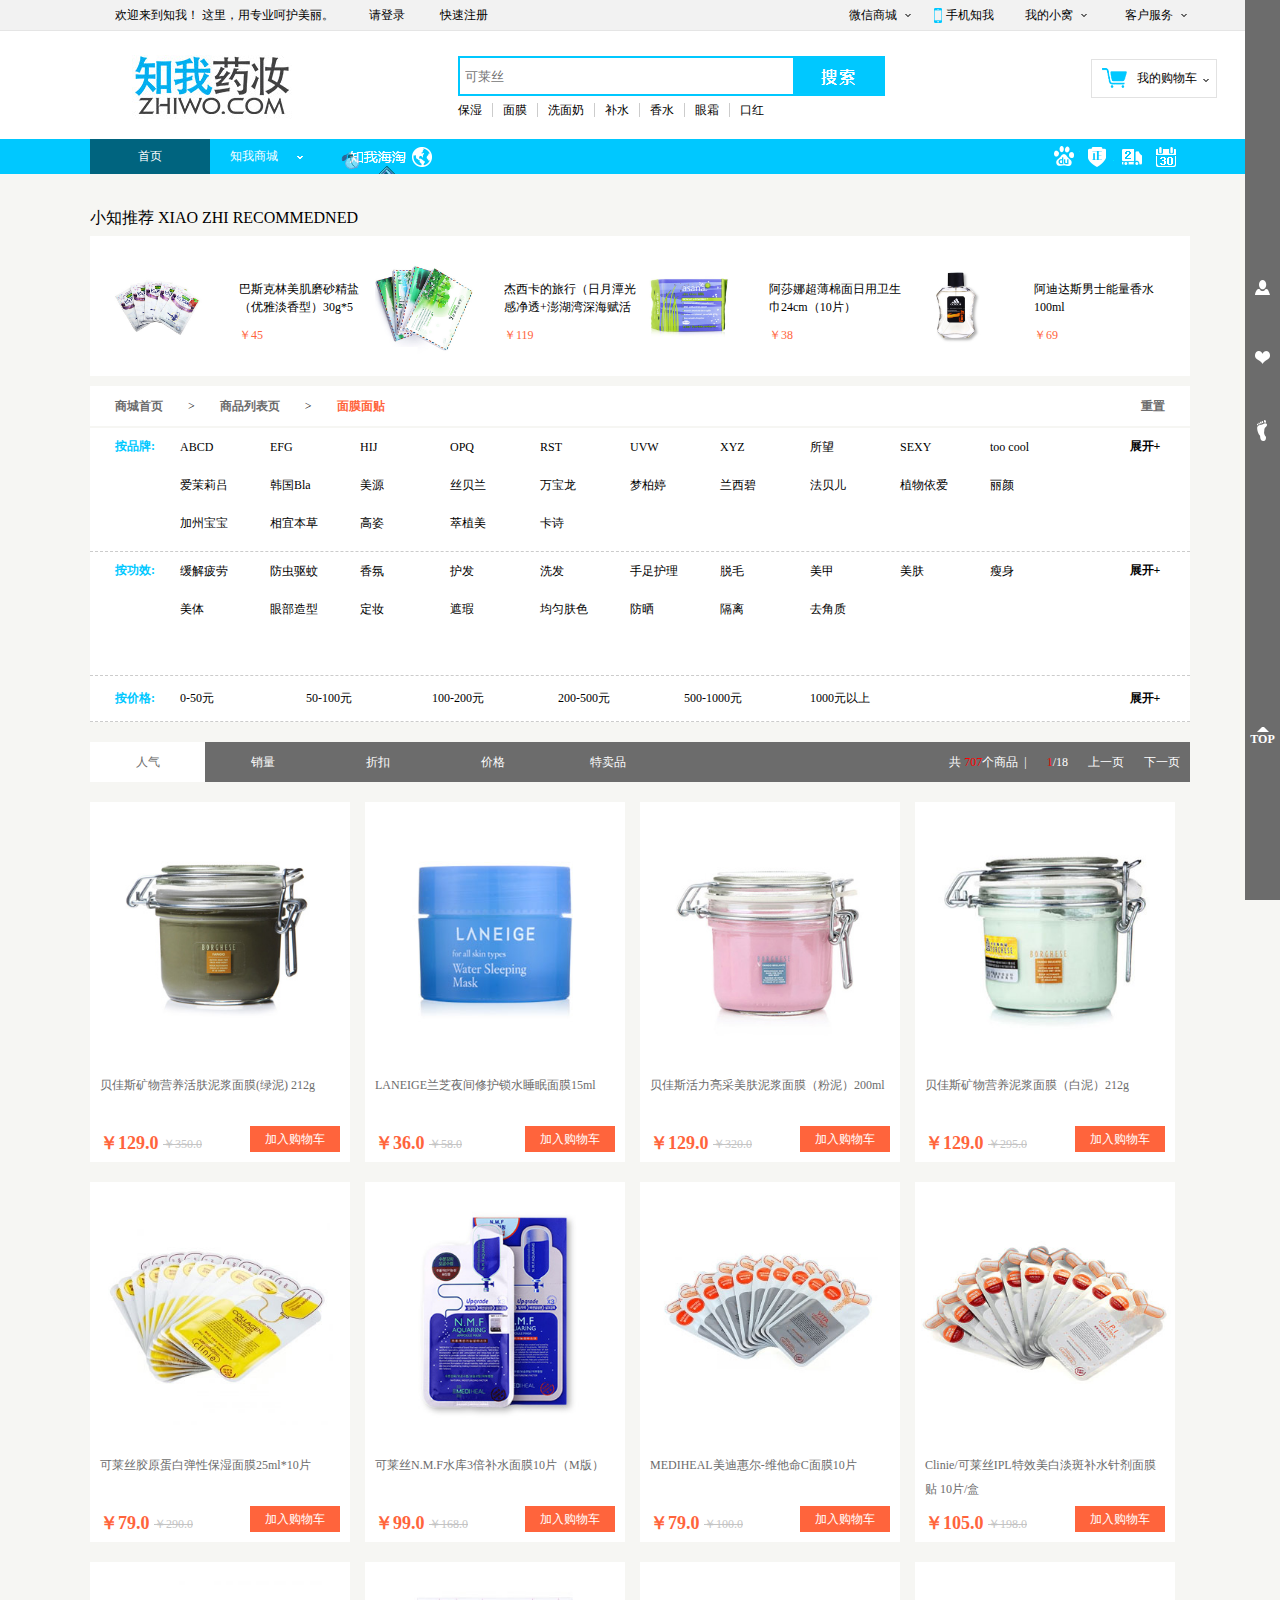
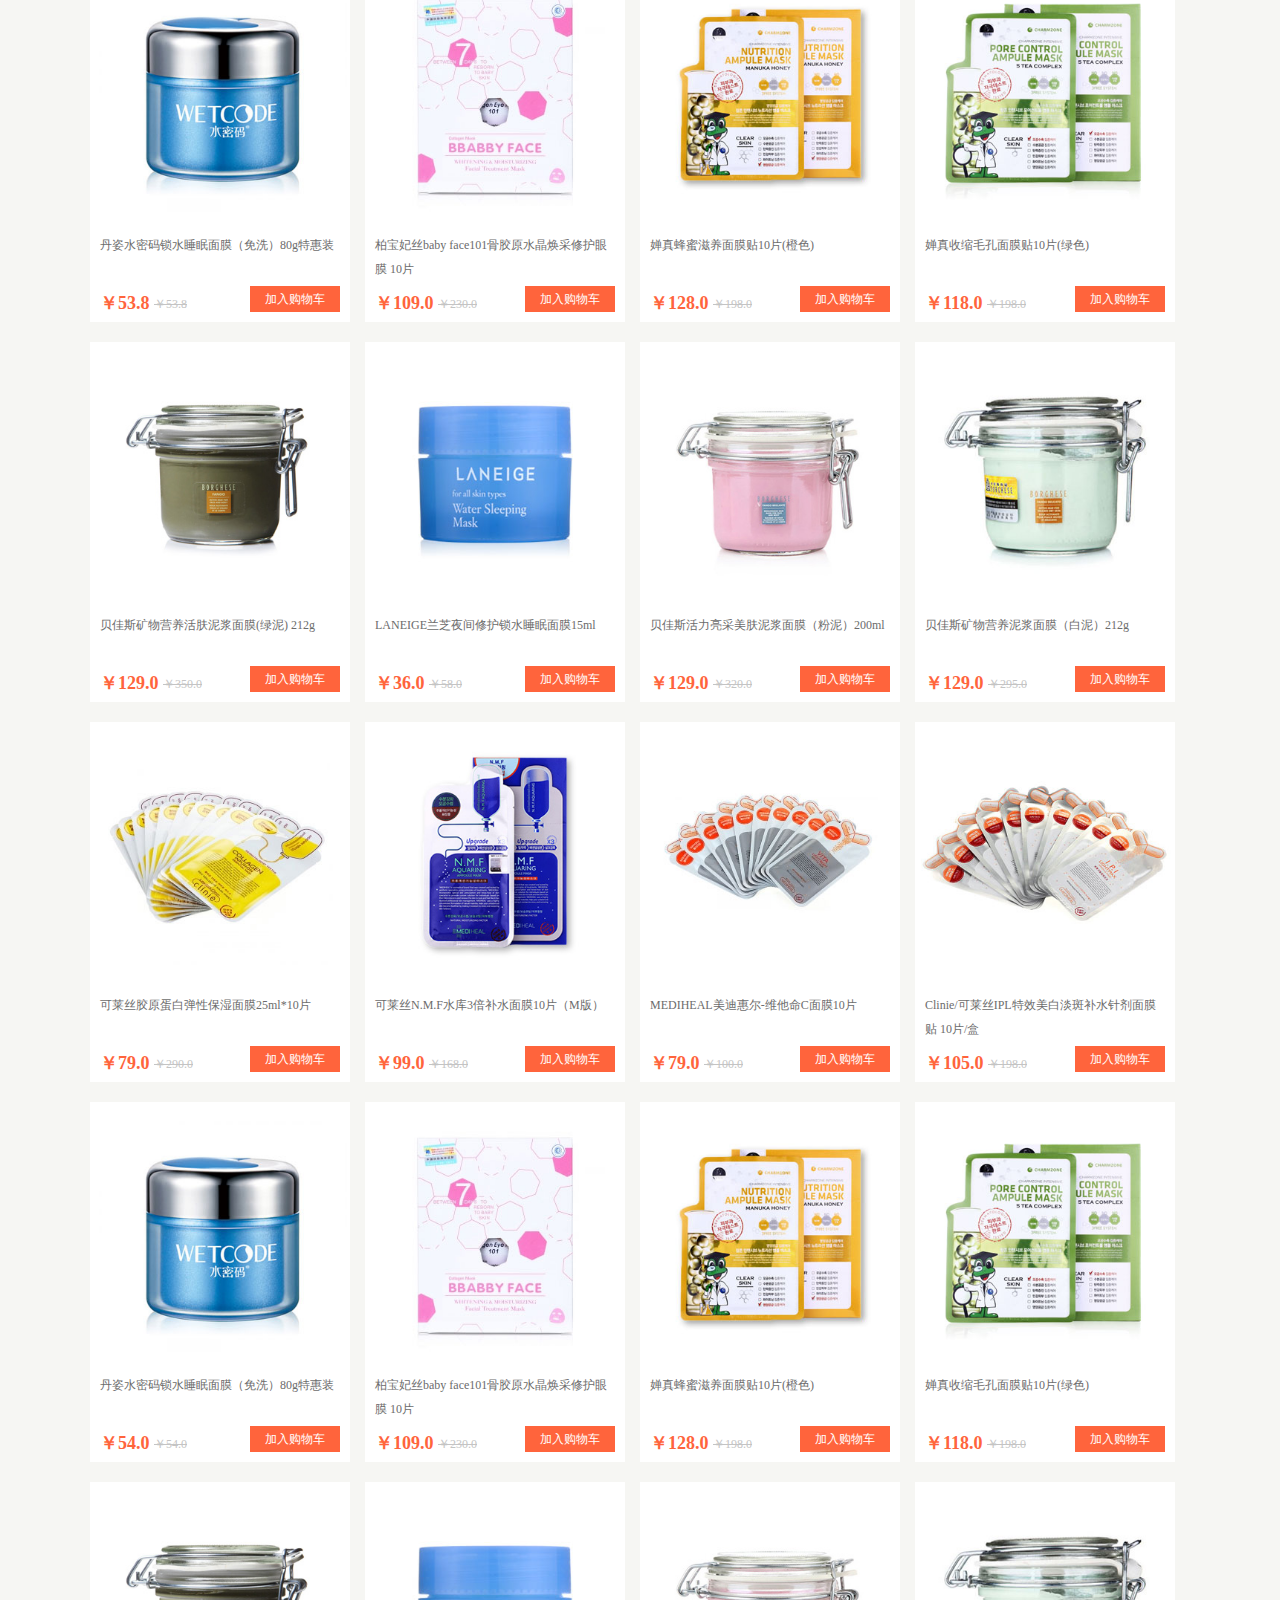
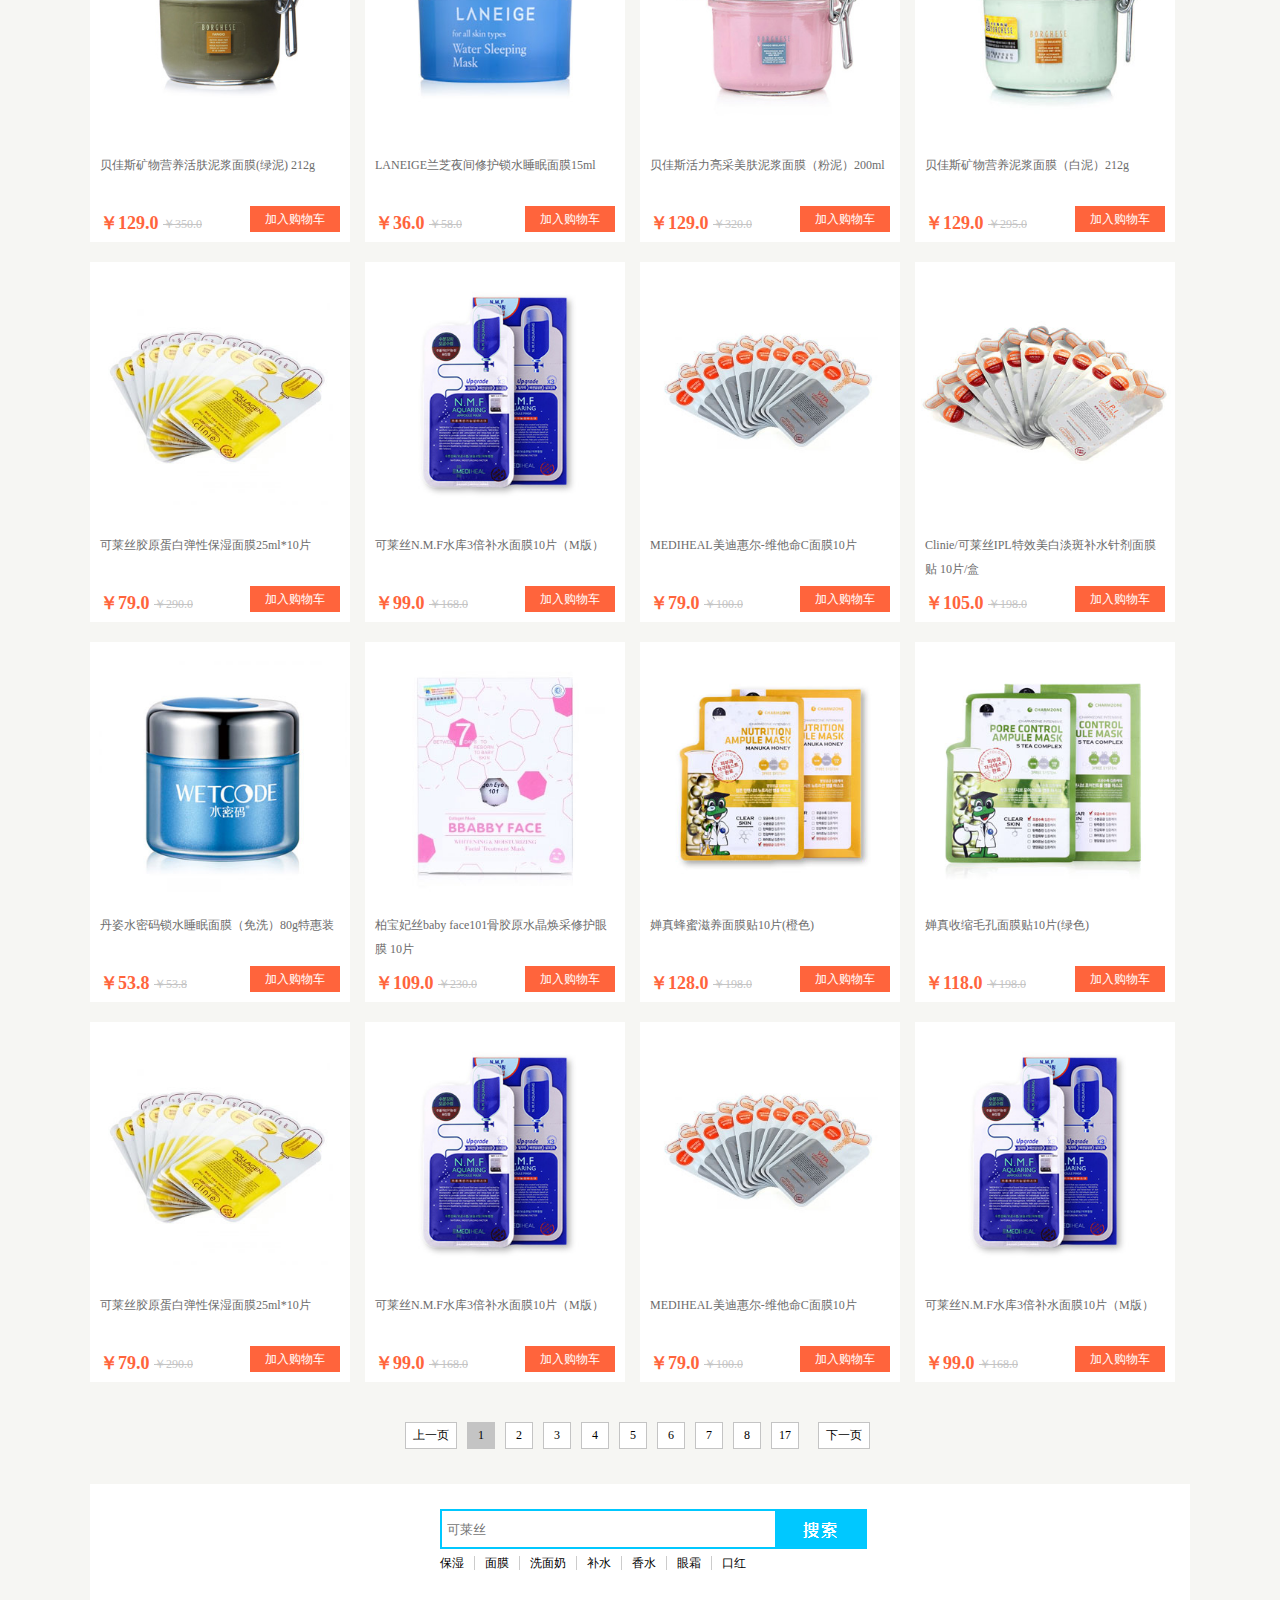
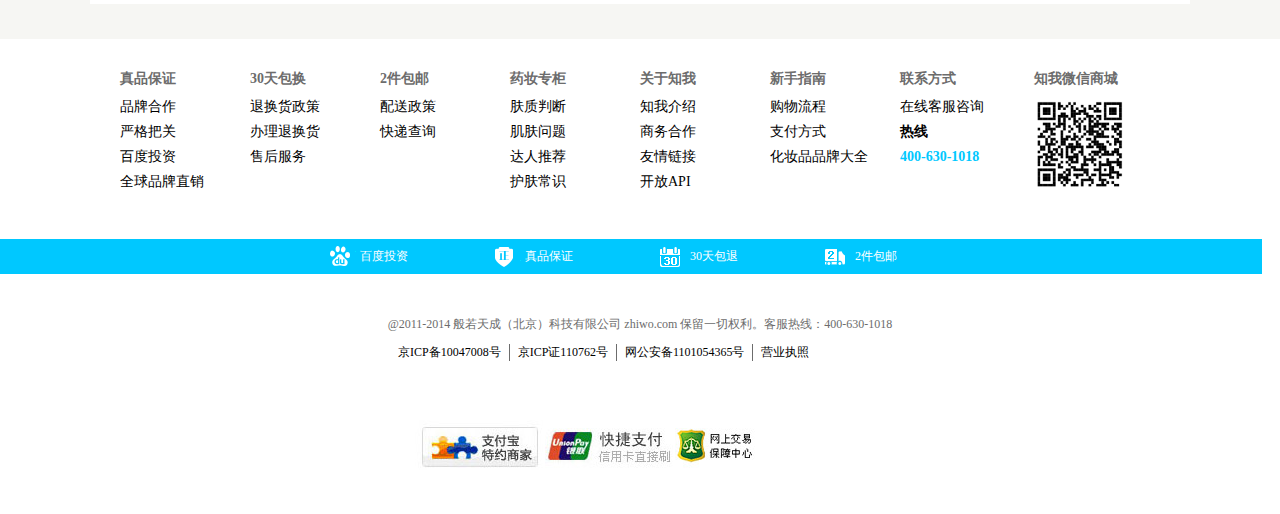
<file: list.html>
<!DOCTYPE html>
<html>
	<head>
		<meta charset="UTF-8">
		<title>面膜面贴</title>
		<link rel="stylesheet" href="css/list.css" type="text/css" />		
		<script src="js/jquery-1.11.3.js"></script>
		<script src="js/cookie.js"></script>
		<script src="js/list.js"></script>
	</head>
	<body>
	<!--------header-------->
	<div id="header">
	<div class="header_content">
					<ul class="l left">
						<li class="l">欢迎来到知我！ 这里，用专业呵护美丽。</li>
						<li class="l land"><a href="denglu.html">请登录</a><span class="out"></span></li>
						<li class="l gian"><a href="zhuce.html">快速注册</a></li>
					</ul>
					<ul class="r right">
						<li class="l txt one">微信商城<span class="r thing"></span><span class="over pic"><img width=100 height=100 src="img/getQr.jpg" alt="扫一扫" /></span></li>
						<li class="l txt1">手机知我</li>
						<li class="l txt two">我的小窝<span class="r thing"></span>
							<ul class="over">
								<li><a href="#">我的订单</a></li>
								<li><a href="#">我的优惠券</a></li>
								<li><a href="#">我的预定</a></li>
								<li><a href="#">我的收藏</a></li>
								<li><a href="#">我的积分</a></li>
							</ul>
						</li>
						<li class="l txt three">客户服务<span class="r thing"></span>
							<ul class="over">
								<li><a href="#">帮助中心</a></li>
								<li><a href="#">新浪微博</a></li>
								<li><a href="#">正品承诺</a></li>
								<li><a href="#">真伪查询</a></li>
							</ul>
						</li>
					</ul>
				</div>
				<div class="header_footer">
					<a class="l img" href="#"><img src="img/logo.jpg" alt="知我药妆" /></a>
					<div class="l search">
						<p class="search_input"><input class="l txt" type="text" placeholder="可莱丝" /><input class="l btn" type="button" value="" /></p>
						<ul class="search_ul">
							<li class="l one"><a href="#">保湿</a></li>
							<li class="l"><a href="#">面膜</a></li>
							<li class="l"><a href="#">洗面奶</a></li>
							<li class="l"><a href="#">补水</a></li>
							<li class="l"><a href="#">香水</a></li>
							<li class="l"><a href="#">眼霜</a></li>
							<li class="l"><a href="#">口红</a></li>
						</ul>
					</div>
					<div class="l shop">
						<p class="l img"></p>
						<p class="l txt">我的购物车</p>
						<p class="r thing"></p>
					</div>
				</div>
		</div>
		<!---------nav------------->
			<div id="nav">
				<div class="w nav_in">
					<ul class="l nav_ul_left">
						<li class="l one"><a class="li_a" href="#">首页</a></li>
						<li class="l two"><a class="li_a" href="#">知我商城<span class="r nav_span_thing"></span></a>
							<div class="list">
								<div class="l list_left">
									<dl class="l">
										<dt><span class="l one_dt"></span><a class="l dt_a" href="#"><b>护肤</b></a></dt>
										<dd class="l"><a href="#">面膜面贴</a></dd>
										<dd class="l"><a href="#">乳液凝露</a></dd>
										<dd class="l"><a href="#">洁面卸妆</a></dd>
										<dd class="l"><a href="#">眼精华/眼霜</a></dd>
										<dd class="l"><a href="#">防晒隔离</a></dd>
										<dd class="l"><a href="#">化妆水爽肤水</a></dd>
										<dd class="l"><a href="#">眼膜/眼贴</a></dd>
										<dd class="l"><a href="#">精华</a></dd>
									</dl>
									<dl class="l">
										<dt><span class="l two_dt"></span><a class="l dt_a" href="#"><b>护肤</b></a></dt>
										<dd class="l"><a href="#">面膜面贴</a></dd>
										<dd class="l"><a href="#">乳液凝露</a></dd>
										<dd class="l"><a href="#">洁面卸妆</a></dd>
										<dd class="l"><a href="#">眼精华/眼霜</a></dd>
										<dd class="l"><a href="#">防晒隔离</a></dd>
										<dd class="l"><a href="#">化妆水爽肤水</a></dd>
										<dd class="l"><a href="#">眼膜/眼贴</a></dd>
										<dd class="l"><a href="#">精华</a></dd>
									</dl>
									<dl class="l">
										<dt><span class="l three_dt"></span><a class="l dt_a" href="#"><b>护肤</b></a></dt>
										<dd class="l"><a href="#">面膜面贴</a></dd>
										<dd class="l"><a href="#">乳液凝露</a></dd>
										<dd class="l"><a href="#">洁面卸妆</a></dd>
										<dd class="l"><a href="#">眼精华/眼霜</a></dd>
										<dd class="l"><a href="#">防晒隔离</a></dd>
										<dd class="l"><a href="#">化妆水爽肤水</a></dd>
										<dd class="l"><a href="#">眼膜/眼贴</a></dd>
										<dd class="l"><a href="#">精华</a></dd>
									</dl>
									<dl class="l">
										<dt><span class="l four_dt"></span><a class="l dt_a" href="#"><b>护肤</b></a></dt>
										<dd class="l"><a href="#">面膜面贴</a></dd>
										<dd class="l"><a href="#">乳液凝露</a></dd>
										<dd class="l"><a href="#">洁面卸妆</a></dd>
										<dd class="l"><a href="#">眼精华/眼霜</a></dd>
										<dd class="l"><a href="#">防晒隔离</a></dd>
										<dd class="l"><a href="#">化妆水爽肤水</a></dd>
										<dd class="l"><a href="#">眼膜/眼贴</a></dd>
										<dd class="l"><a href="#">精华</a></dd>
									</dl>
								</div>
								<div class="r list_right">
									<a href="#">
										<img src="img/2662509817165298600.jpg" alt="知派会员大狂欢" />
									</a>
								</div>
							</div>
						</li>
						<li class="l three"><a class="li_a" href="#"><img class="show" src="img/home_overseas.gif" alt="知我海淘" /><img class="hide" src="img/home_overseas_current.gif" alt="知我海淘" /></a></li>
					</ul>
					<ul class="r nav_ul_right">
						<li class="l ul_right_li"><a href="#"><span class="l sp1"></span>百度投资</a></li>
						<li class="l ul_right_li"><a href="#"><span class="l sp2"></span>正品保证</a></li>
						<li class="l ul_right_li"><a href="#"><span class="l sp3"></span>两件包邮</a></li>
						<li class="l ul_right_li"><a href="#"><span class="l sp4"></span>30天无理由退</a></li>
					</ul>
				</div>
			</div>
	<!-------------content---------------->
	
		<div id="content" class="w">
			<p class="content_p">小知推荐 XIAO ZHI RECOMMEDNED</p>
			<div class="content_top"></div>
			<div class="content_list">
				<ul class="l">
					<li class="l"><a href="#"><b>商城首页</b></a></li>
					<li class="l">></li>
					<li class="l"><a href="#"><b>商品列表页</b></a></li>
					<li class="l">></li>
					<li class="l"><a style="color:#ff643c" href="#"><b>面膜面贴</b></a></li>
				</ul>
				<p class="r"><a href="#"><b>重置</b></a></p>
			</div>
			<div class="box">
				<div class="box1">
					<p class="l" style="color:#00C8FF;"><b>按品牌:</b></p>
					<ul class="l box1_ul">
						<li><a href="#">ABCD</a></li>
						<li><a href="#">EFG</a></li>
						<li><a href="#">HIJ</a></li>
						<li><a href="#">OPQ</a></li>
						<li><a href="#">RST</a></li>
						<li><a href="#">UVW</a></li>
						<li><a href="#">XYZ</a></li>
						<li><a href="#">所望</a></li>
						<li><a href="#">SEXY</a></li>
						<li><a href="#">too cool</a></li>
						<li><a href="#">爱茉莉吕</a></li>
						<li><a href="#">韩国Bla</a></li>
						<li><a href="#">美源</a></li>
						<li><a href="#">丝贝兰</a></li>
						<li><a href="#">万宝龙 </a></li>
						<li><a href="#">梦柏婷</a></li>
						<li><a href="#">兰西碧</a></li>
						<li><a href="#">法贝儿</a></li>
						<li><a href="#">植物依爱</a></li>
						<li><a href="#">丽颜</a></li>
						<li><a href="#">加州宝宝</a></li>
						<li><a href="#">相宜本草</a></li>
						<li><a href="#">高姿</a></li>
						<li><a href="#">萃植美</a></li>
						<li><a href="#">卡诗</a></li>
						
					</ul>
					<p class="r"><a href="#"><b>展开+</b></a></>
				</div>
				<div class="box1">
					<p class="l" style="color:#00C8FF;"><b>按功效:</b></p>
					<ul class="l box1_ul">
						<li><a href="#">缓解疲劳</a></li>
						<li><a href="#">防虫驱蚊</a></li>
						<li><a href="#">香氛</a></li>
						<li><a href="#">护发</a></li>
						<li><a href="#">洗发</a></li>
						<li><a href="#">手足护理</a></li>
						<li><a href="#">脱毛</a></li>
						<li><a href="#">美甲</a></li>
						<li><a href="#">美肤</a></li>
						<li><a href="#">瘦身</a></li>
						<li><a href="#">美体</a></li>
						<li><a href="#">眼部造型</a></li>
						<li><a href="#">定妆</a></li>
						<li><a href="#">遮瑕</a></li>
						<li><a href="#">均匀肤色 </a></li>
						<li><a href="#">防晒</a></li>
						<li><a href="#">隔离</a></li>
						<li><a href="#">去角质</a></li>
					</ul>
					<p class="r"><a href="#"><b>展开+</b></a></>
				</div>
				<div class="box2">
					<p class="l" style="color:#00C8FF;"><b>按价格:</b></p>
					<ul class="l box2_ul">
						<li><a href="#">0-50元</a></li>
						<li><a href="#">50-100元</a></li>
						<li><a href="#">100-200元</a></li>
						<li><a href="#">200-500元</a></li>
						<li><a href="#">500-1000元</a></li>
						<li><a href="#">1000元以上</a></li>
					</ul>
					<p class="r"><a href="#"><b>展开+</b></a></>
				</div>
			</div>
			<div class="choice">
				<ul class="l left">
					<li class="one"><a href="#">人气</a></li>
					<li><a href="#">销量</a></li>
					<li><a href="#">折扣</a></li>
					<li><a href="#">价格</a></li>
					<li>
						特卖品
					</li>
				</ul>
				<ul class="r right">
					<li>共 <span style="color:red">707</span>个商品&nbsp;&nbsp;|</li>
					<li><span style="color:red">1</span>/18</li>
					<li><a href="#">上一页</a></li>
					<li><a href="#">下一页</a></li>
				</ul>
			</div>
			<div class="content_bottom">
				
			</div>
			<div class="w goods"></div>
				<div class="num">
					<p class="l"><a href="#">上一页</a></p>
					<ul class="l">
						<li style="background:#c4c4c4"><a href="#">1</a></li>
						<li><a href="#">2</a></li>
						<li><a href="#">3</a></li>
						<li><a href="#">4</a></li>
						<li><a href="#">5</a></li>
						<li><a href="#">6</a></li>
						<li><a href="#">7</a></li>
						<li><a href="#">8</a></li>
						<li><a href="#">17</a></li>
					</ul>
					<p class="r"><a href="#">下一页</a n></p>
			</div>
		</div>
	
	<!-------------search----------------->
			<div id="search">
				<div class="sea">
					<p class="search_input"><input class="l txt" type="text" placeholder="可莱丝" /><input class="l btn" type="button" value="" /></p>
					<ul class="search_ul">
						<li class="l one"><a href="#">保湿</a></li>
						<li class="l"><a href="#">面膜</a></li>
						<li class="l"><a href="#">洗面奶</a></li>
						<li class="l"><a href="#">补水</a></li>
						<li class="l"><a href="#">香水</a></li>
						<li class="l"><a href="#">眼霜</a></li>
						<li class="l"><a href="#">口红</a></li>
					</ul>
				</div>
			</div>
			<!------------footer-------------->
			<div id="footer">
				<div class="w footer_top">
					<dl class="l footer_dl">
						<dt class="footer_dt"><b>真品保证</b></dt>
						<dd class="footer_dd">
							<p class="footer_top_p"><a href="#">品牌合作</a></p>
							<p class="footer_top_p"><a href="#">严格把关</a></p>
							<p class="footer_top_p"><a href="#">百度投资</a></p>
							<p class="footer_top_p"><a href="#">全球品牌直销</a></p>
						</dd>
					</dl>
					<dl class="l footer_dl">
						<dt class="footer_dt"><b>30天包换</b></dt>
						<dd class="footer_dd">
							<p class="footer_top_p"><a href="#">退换货政策</a></p>
							<p class="footer_top_p"><a href="#">办理退换货</a></p>
							<p class="footer_top_p"><a href="#">售后服务</a></p>
						</dd>
					</dl>
					<dl class="l footer_dl">
						<dt class="footer_dt"><b>2件包邮</b></dt>
						<dd class="footer_dd">
							<p class="footer_top_p"><a href="#">配送政策</a></p>
							<p class="footer_top_p"><a href="#">快递查询</a></p>
						</dd>
					</dl>
					<dl class="l footer_dl">
						<dt class="footer_dt"><b>药妆专柜</b></dt>
						<dd class="footer_dd">
							<p class="footer_top_p"><a href="#">肤质判断</a></p>
							<p class="footer_top_p"><a href="#">肌肤问题</a></p>
							<p class="footer_top_p"><a href="#">达人推荐</a></p>
							<p class="footer_top_p"><a href="#">护肤常识</a></p>
						</dd>
					</dl>
					<dl class="l footer_dl">
						<dt class="footer_dt"><b>关于知我</b></dt>
						<dd class="footer_dd">
							<p class="footer_top_p"><a href="#">知我介绍</a></p>
							<p class="footer_top_p"><a href="#">商务合作</a></p>
							<p class="footer_top_p"><a href="#">友情链接</a></p>
							<p class="footer_top_p"><a href="#">开放API</a></p>
						</dd>
					</dl>
					<dl class="l footer_dl">
						<dt class="footer_dt"><b>新手指南</b></dt>
						<dd class="footer_dd">
							<p class="footer_top_p"><a href="#">购物流程</a></p>
							<p class="footer_top_p"><a href="#">支付方式</a></p>
							<p class="footer_top_p"><a href="#">化妆品品牌大全</a></p>
						</dd>
					</dl>
					<dl class="l footer_dl">
						<dt class="footer_dt"><b>联系方式</b></dt>
						<dd class="footer_dd">
							<p class="footer_top_p"><a href="#">在线客服咨询</a></p>
							<p class="footer_top_p"><a href="#"><b>热线</b></a></p>
							<p class="footer_top_p"><a style="color:#00c8ff" href="#"><b>400-630-1018</b></a></p>
						</dd>
					</dl>
					<dl class="l footer_dl">
						<dt class="footer_dt"><b>&nbsp;知我微信商城</b></dt>
						<dd class="footer_dd">
							<p class="footer_top_p"><img width=100 height=100 src="img/android_ewm.png"></p>
						</dd>
					</dl>
				</div>
				<div class="footer_center">
					<ul>
						<li class="l cen_li1">百度投资</li>
						<li class="l cen_li2">真品保证</li>
						<li class="l cen_li3">30天包退</li>
						<li class="l cen_li4">2件包邮</li>
					</ul>
				</div>
				<div class="footer_bottom">
					<p class="bottom_p1">@2011-2014 般若天成（北京）科技有限公司 zhiwo.com 保留一切权利。客服热线：400-630-1018</p>
					<ul class="bottom_ul1">
						<li class="l bottom_li1"><a href="#">京ICP备10047008号</a></li>
						<li class="l bottom_li1"><a href="#">京ICP证110762号</a></li>
						<li class="l bottom_li1"><a href="#">网公安备1101054365号</a></li>
						<li class="l bottom_li1 _last"><a href="#">营业执照</a></li>
					</ul>
					<ul class="bottom_ul2">
						<li class="l bottom_li2"><img src="img/footer_copy_02.jpg" /></li>
						<li class="l bottom_li2"><img src="img/footer_copy_03.jpg" /></li>
						<li class="l bottom_li2"><img src="img/footer_copy_05.jpg" /></li>
					</ul>
				</div>
			</div>
	<!----------侧边栏-------------->		
			<div id="all_right">
				<ul class="all_right_ul1">
					<li class="ul1_li mi"><span class="mi_sp"></span><div class="ul1_d mi_l"><a class="li_deng_a" href="denglu.html">登录</a>&nbsp;&nbsp;<a class="li_zhu_a" href="zhuce.html">注册</a></div></li>
					<li class="ul1_li hear"><a class="hear_a" href="#"></a><div class="ul1_d hear_l"><a href="#">我的收藏</a></div></li>
					<li class="ul1_li foot"><a class="foot_a" href="#"></a><div class="ul1_d foot_l"><a href="#">我的看过的</a></div></li>
				</ul>
				<p class="all_r_p">
					<i class="all_r_i"></i>
					<span class="all_r_sp"><b>TOP</b></span>
				</p>
			</div>
	</body>
</html>
</file>
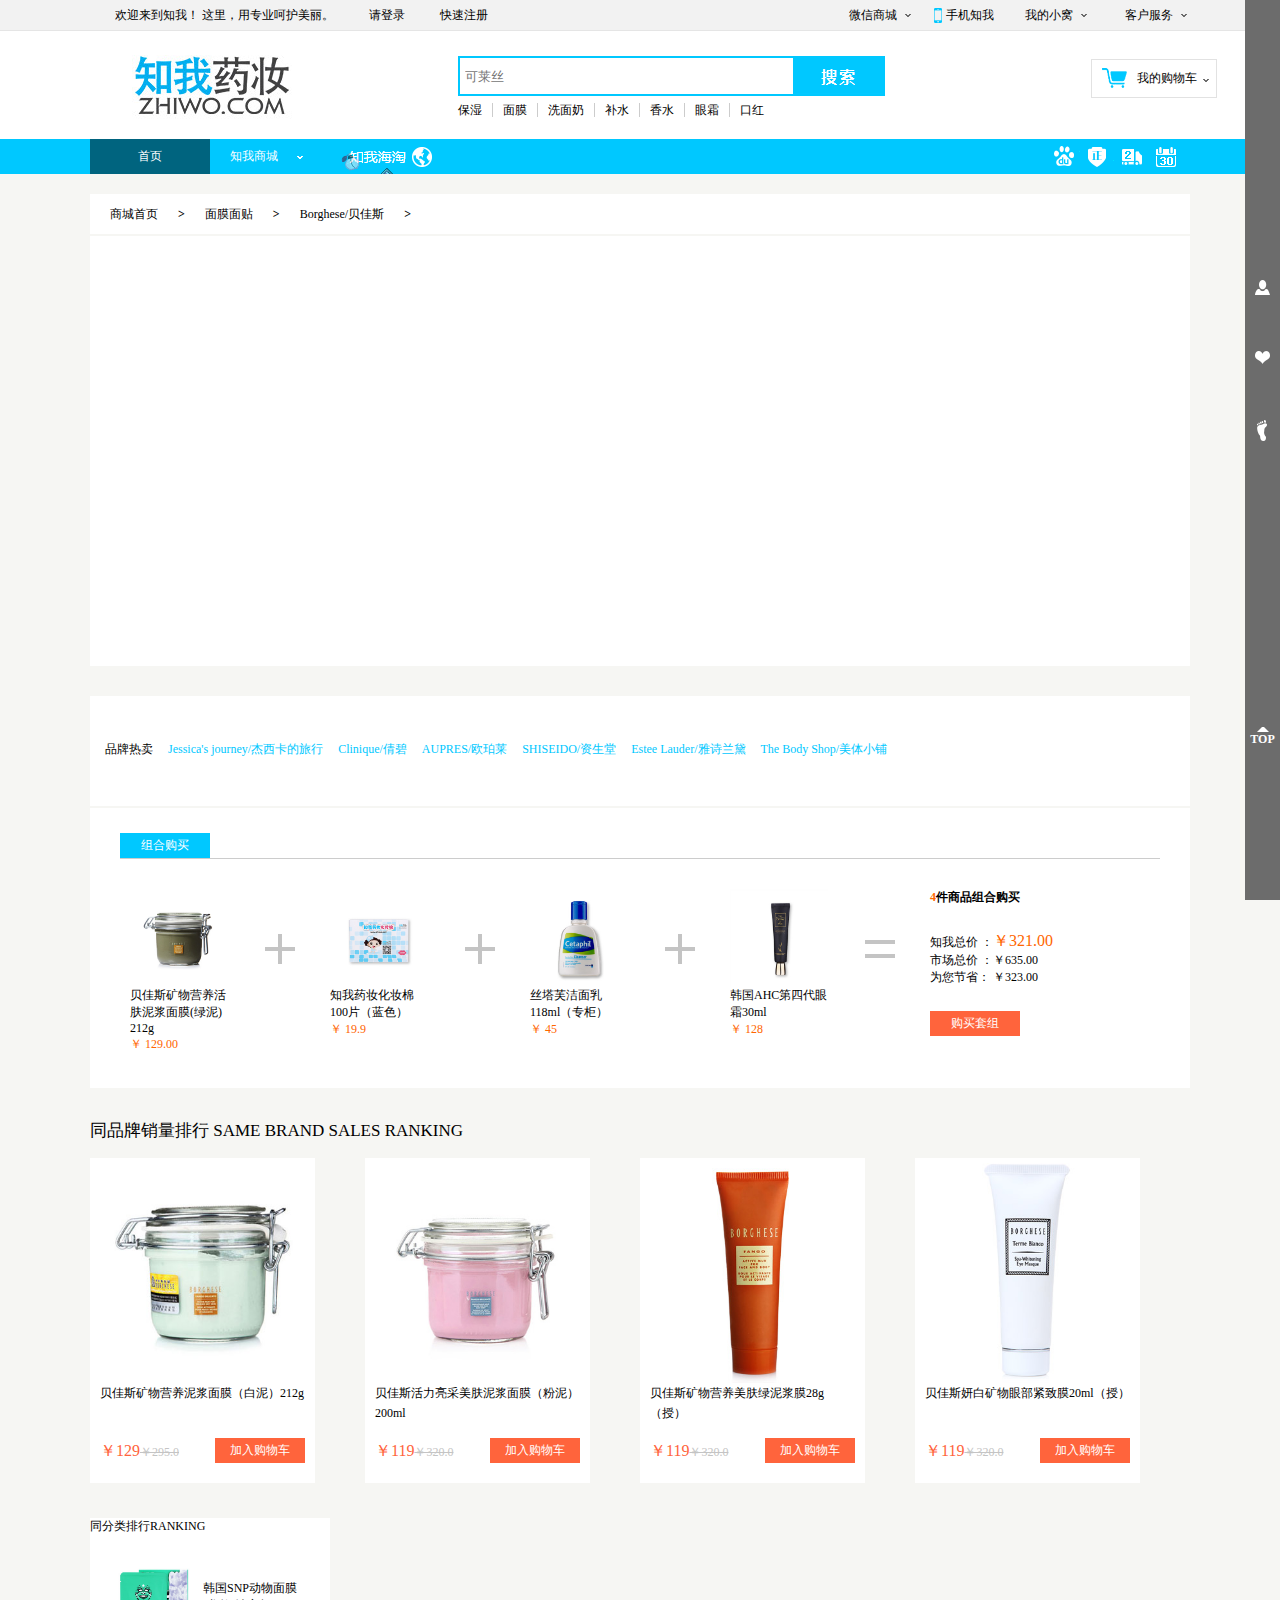
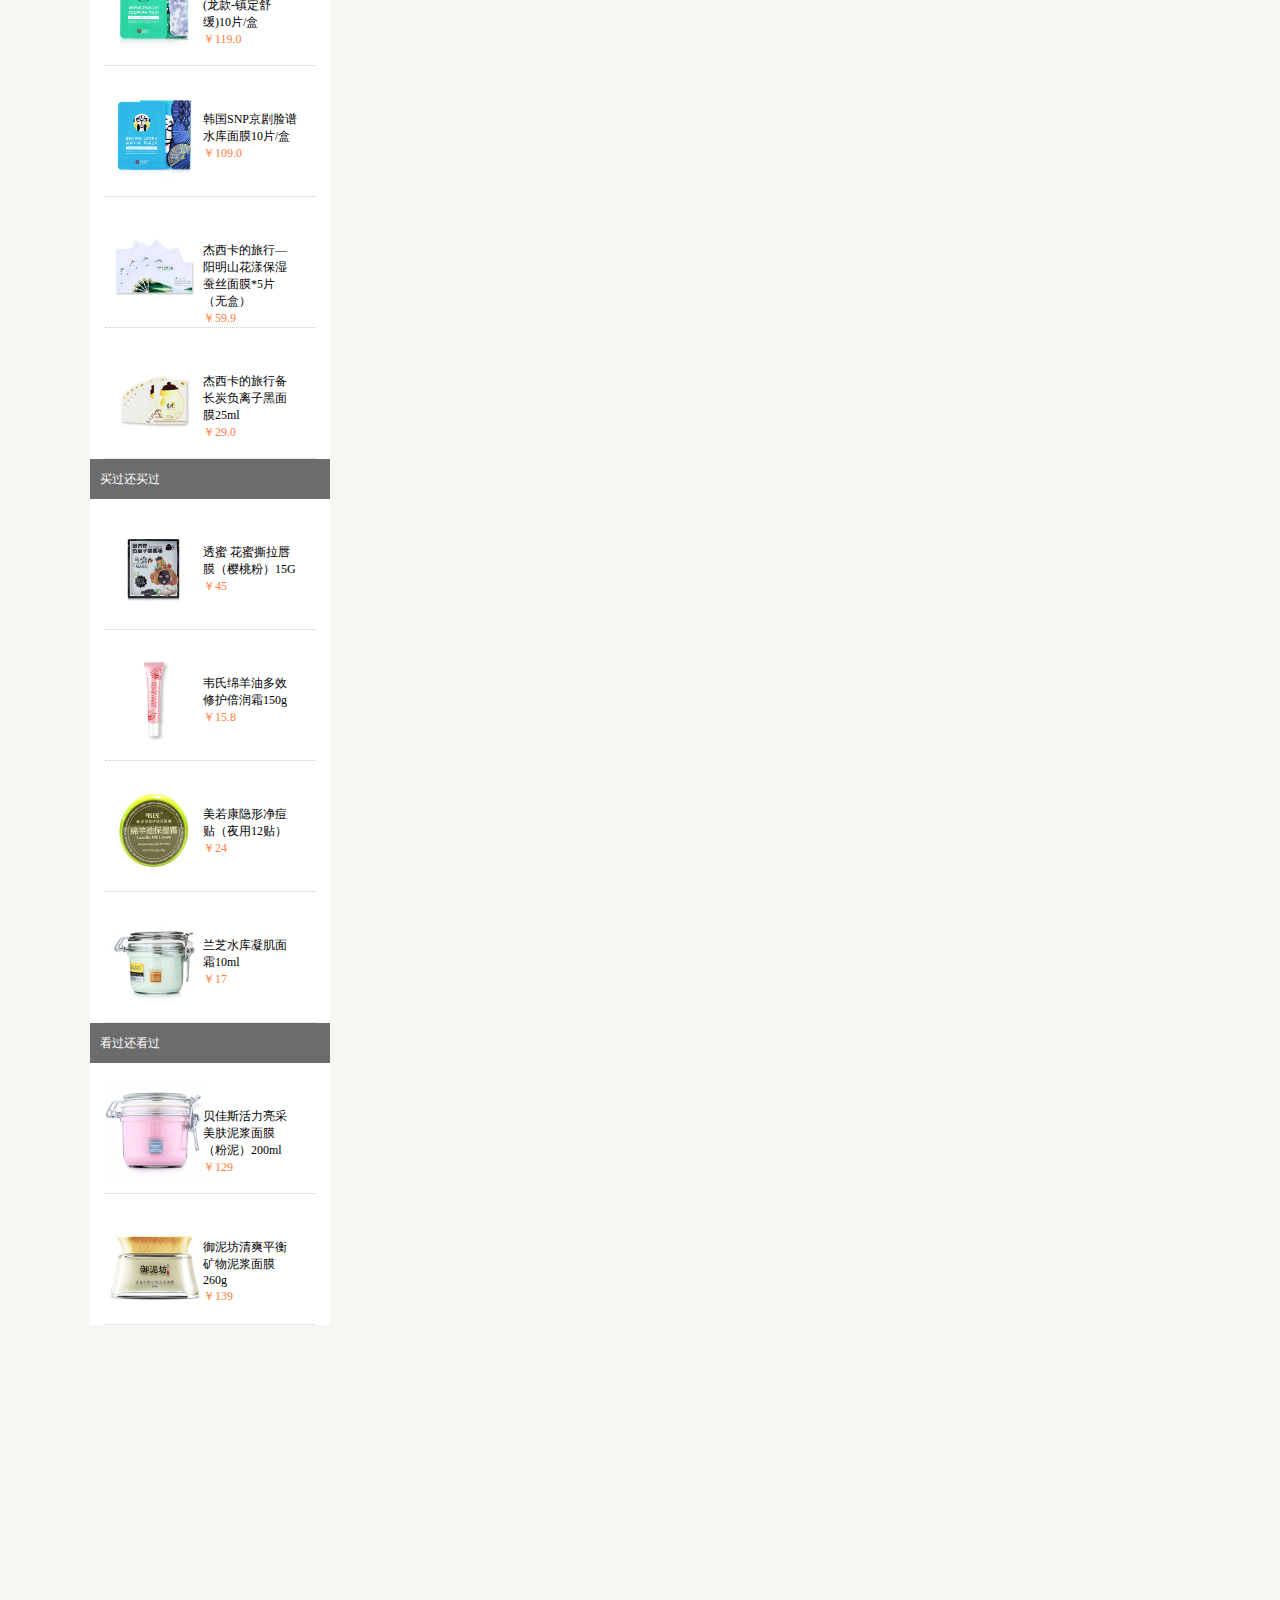
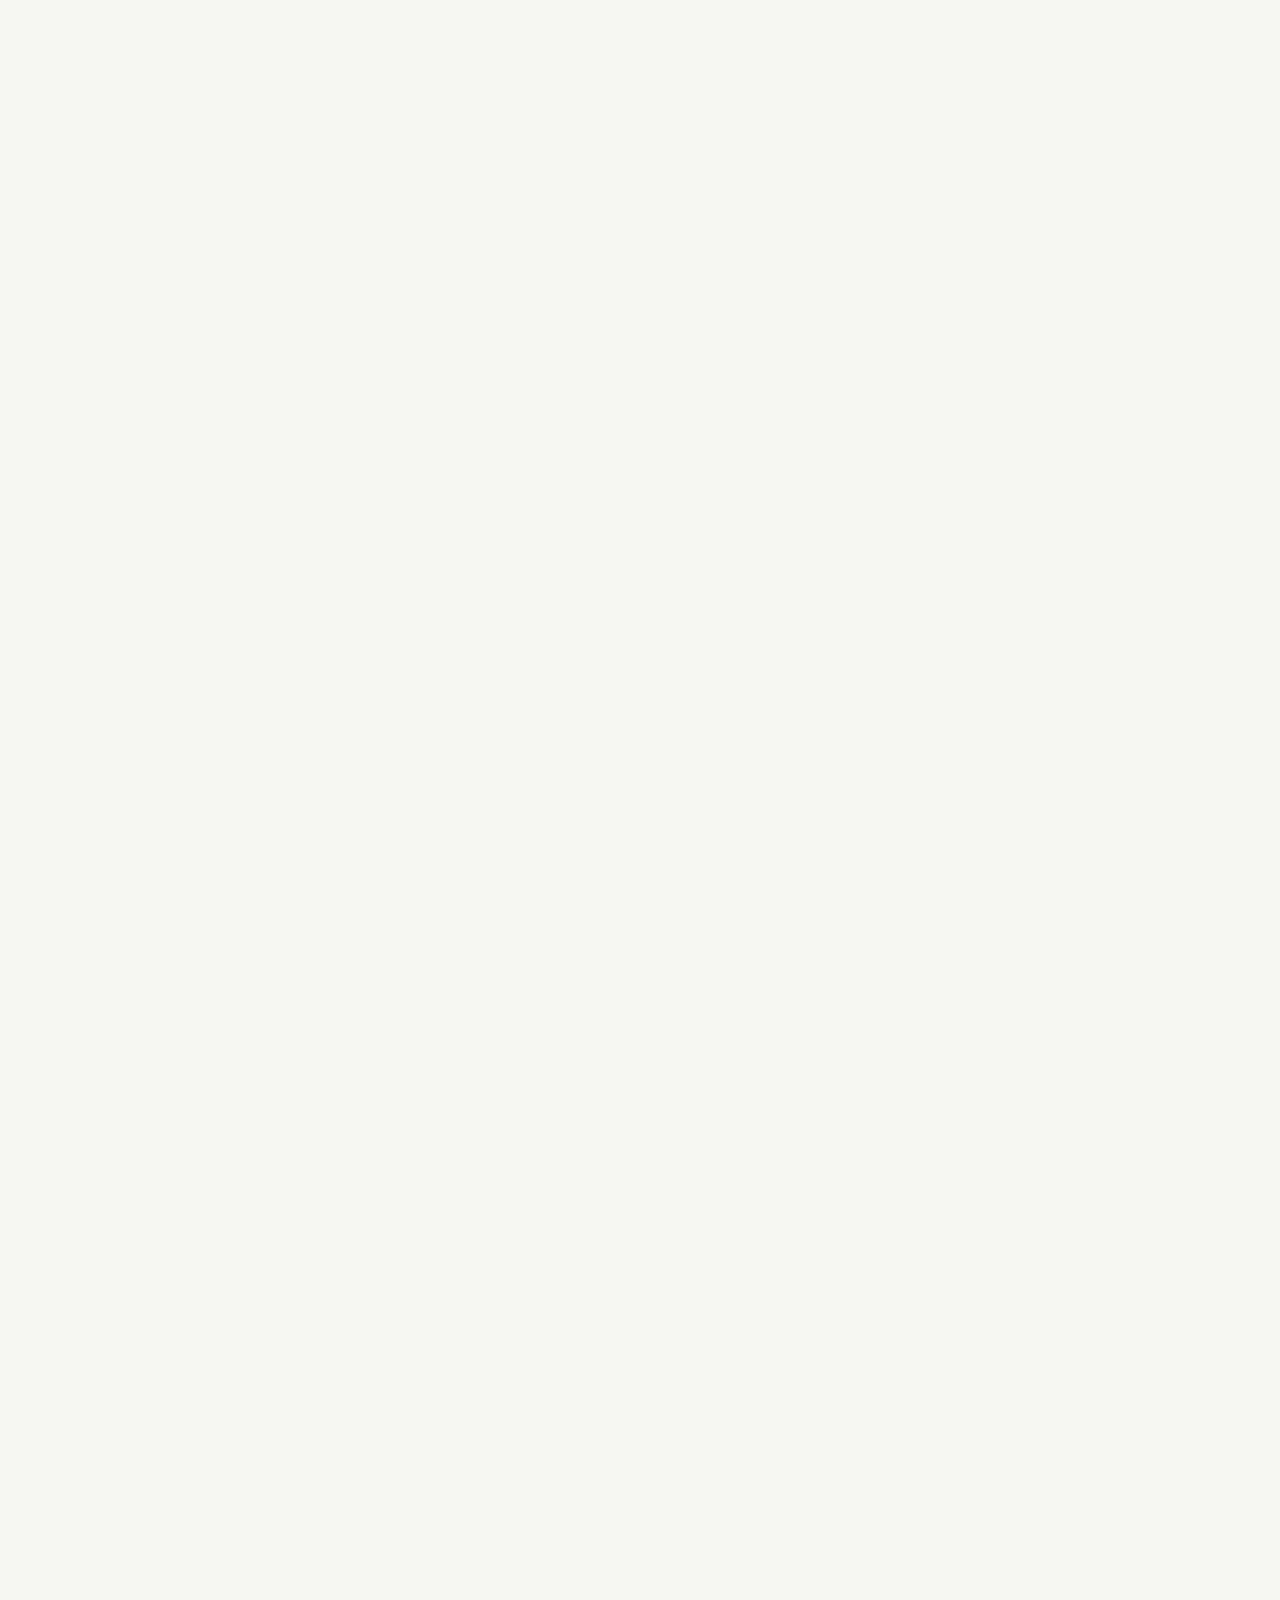
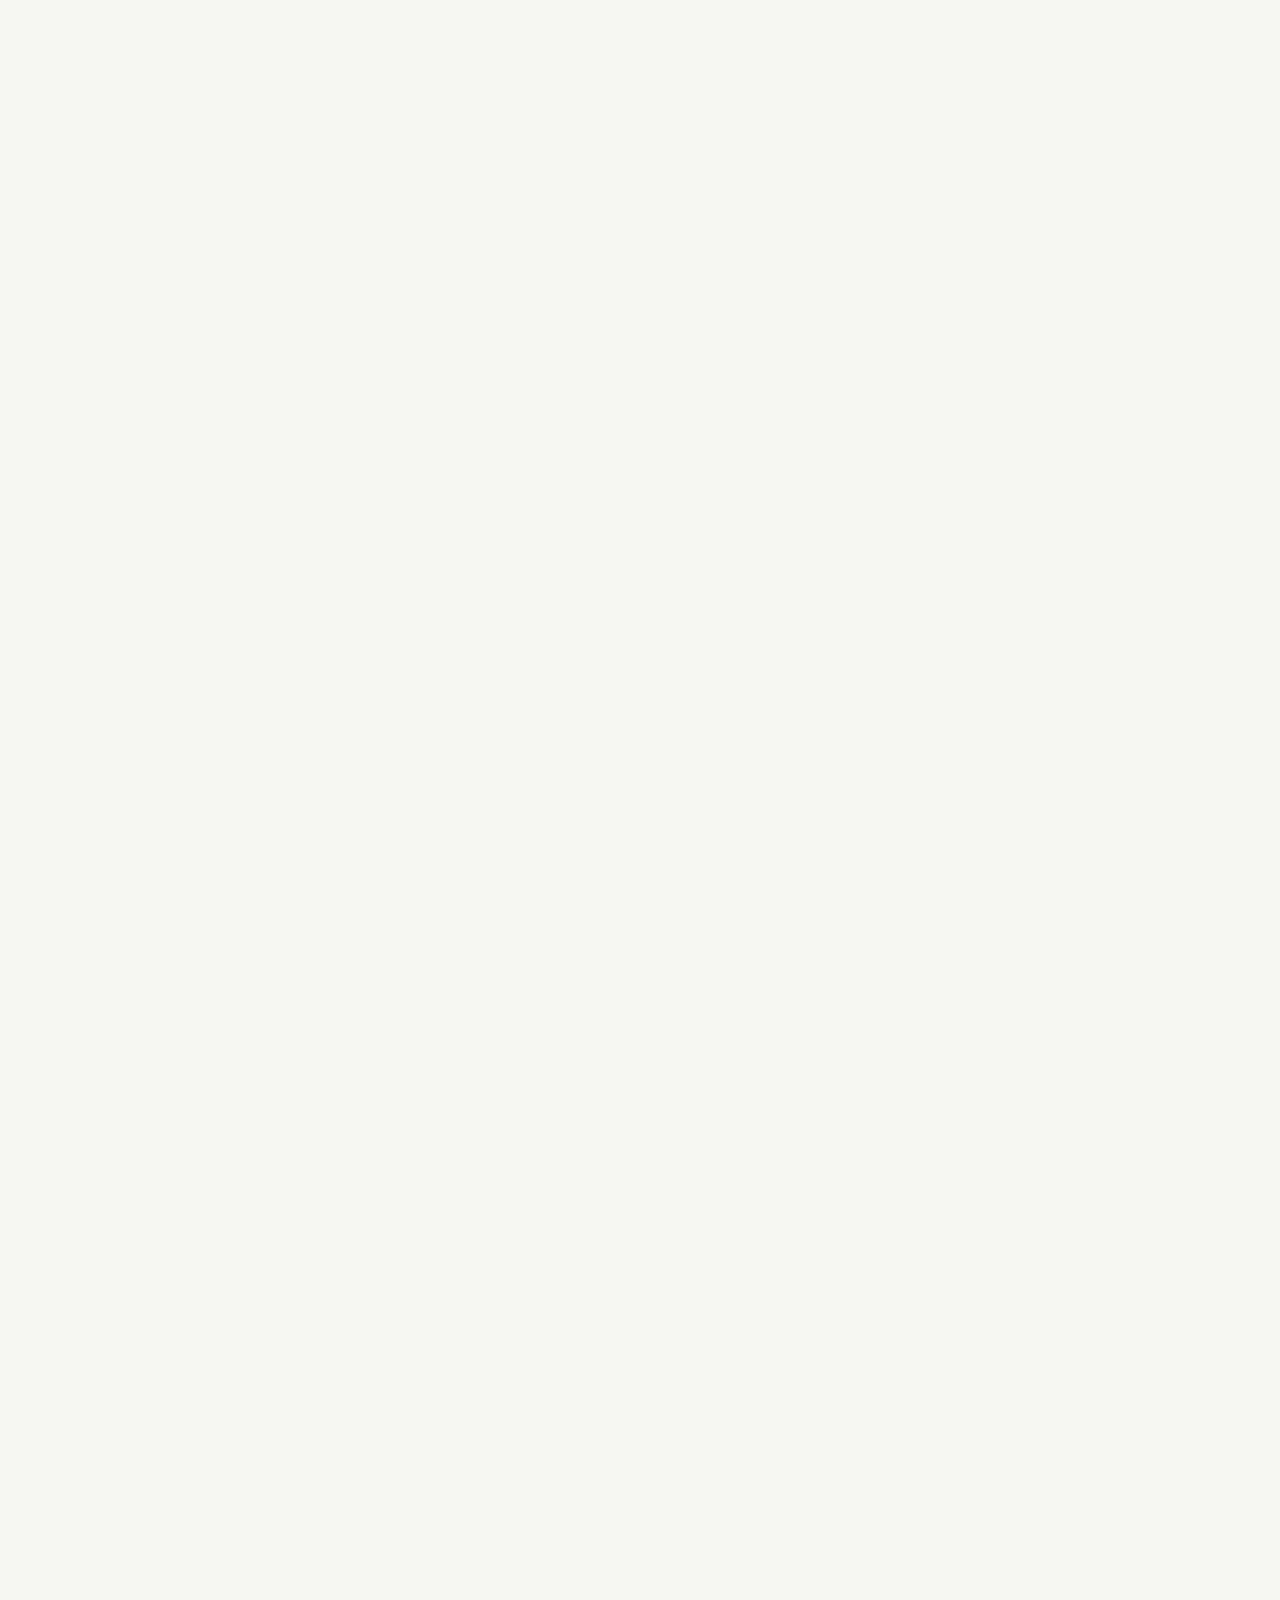
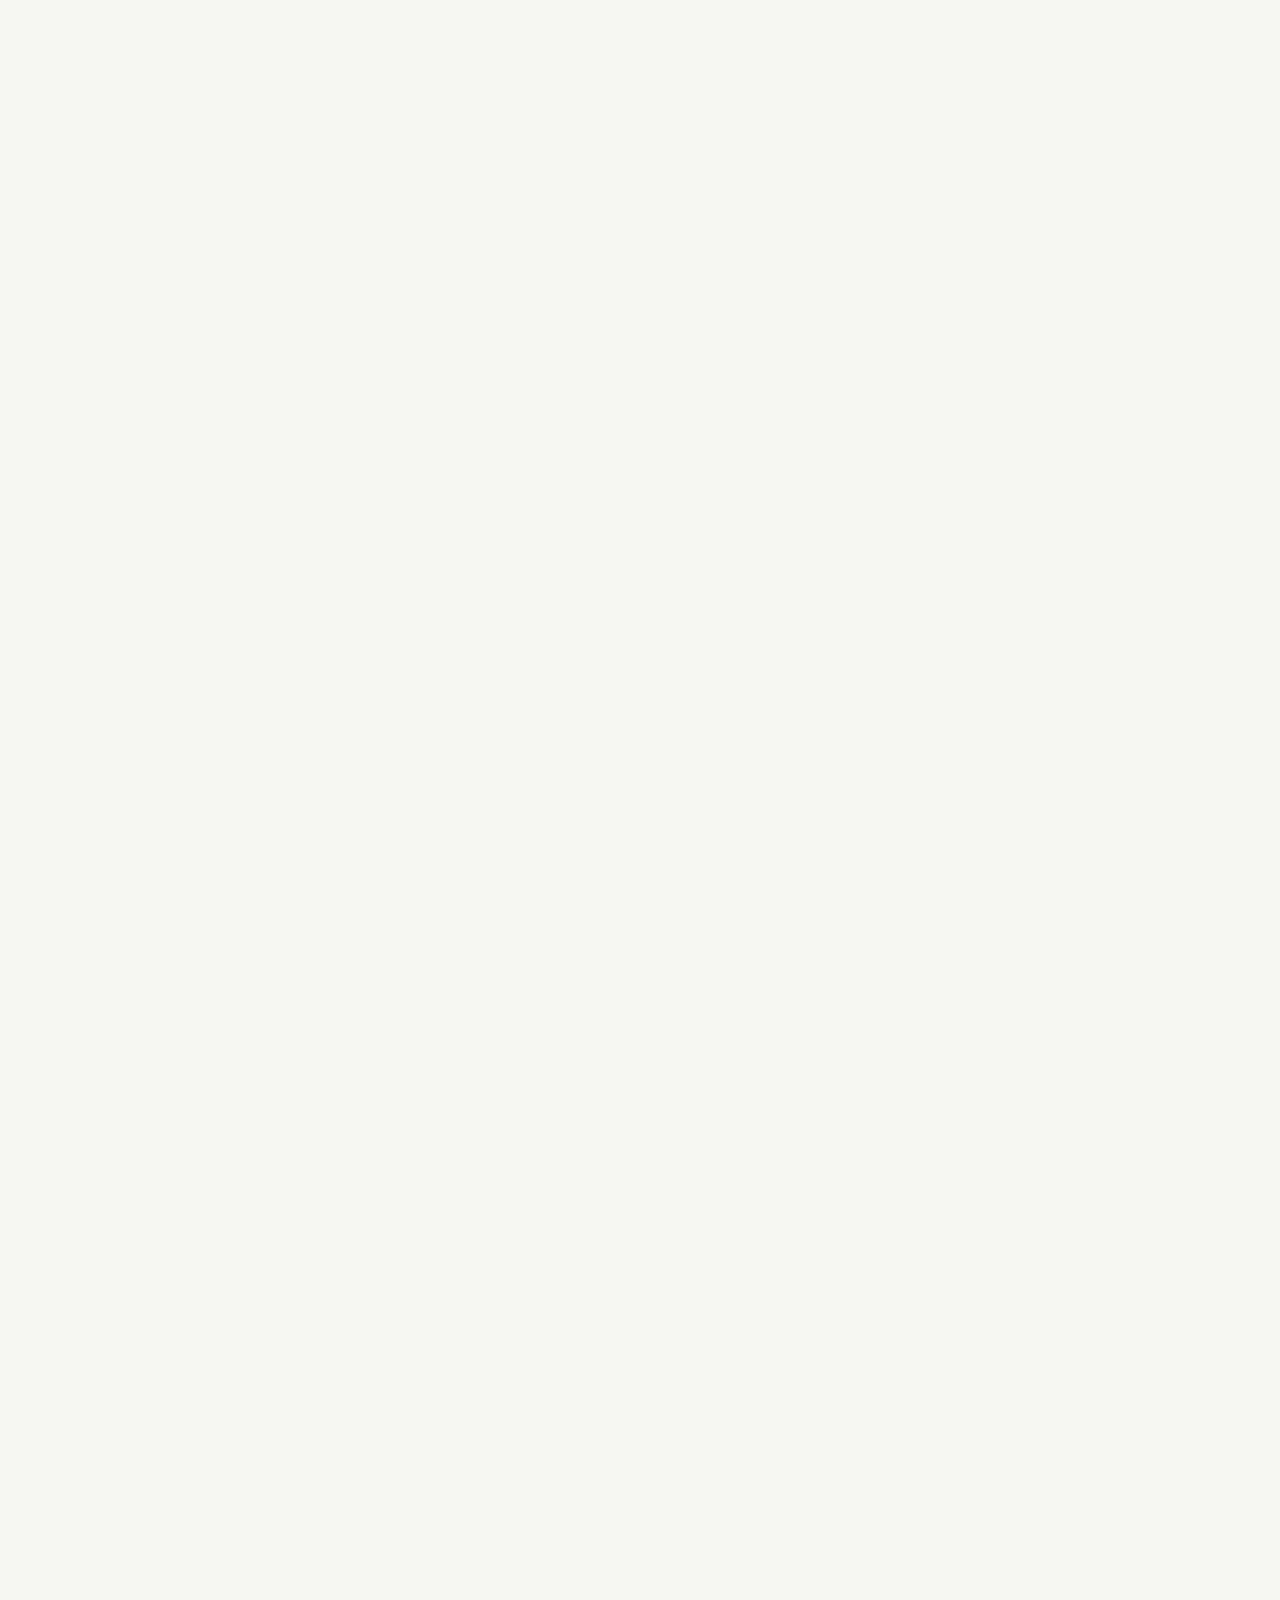
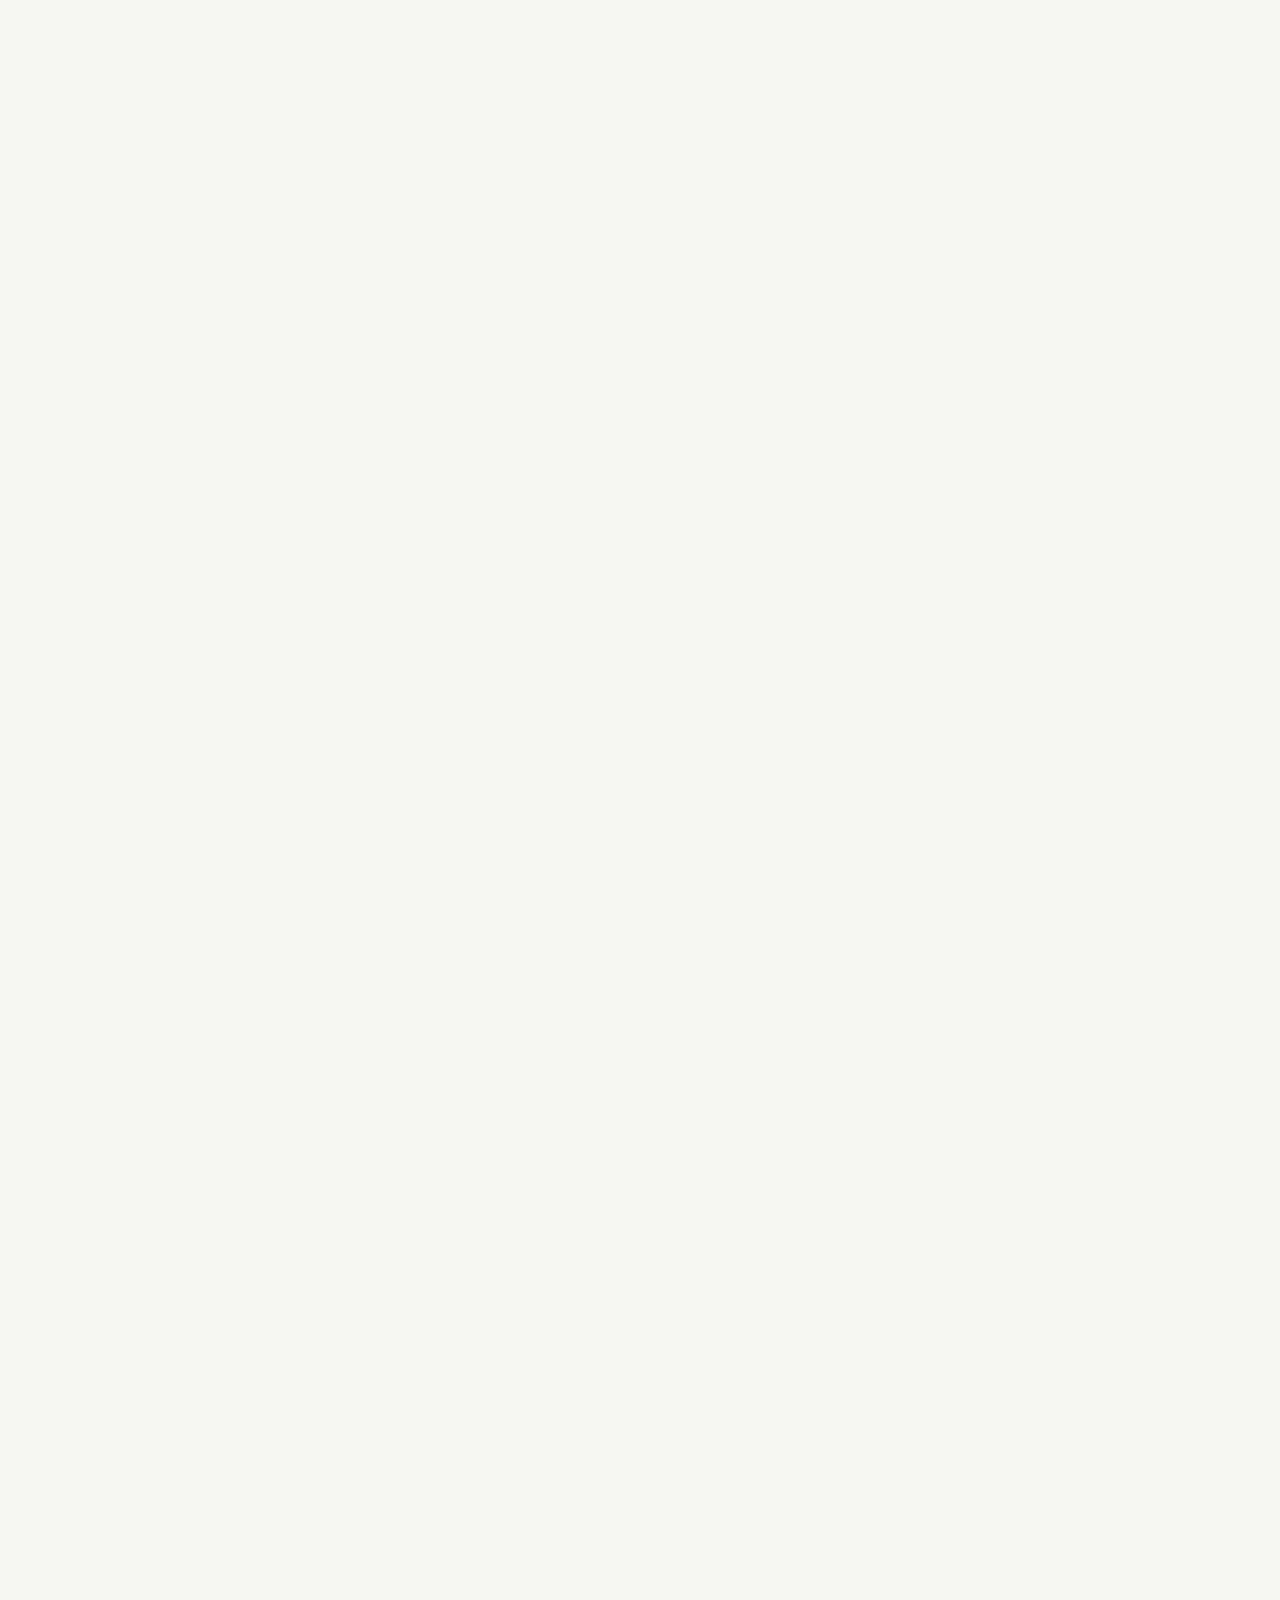
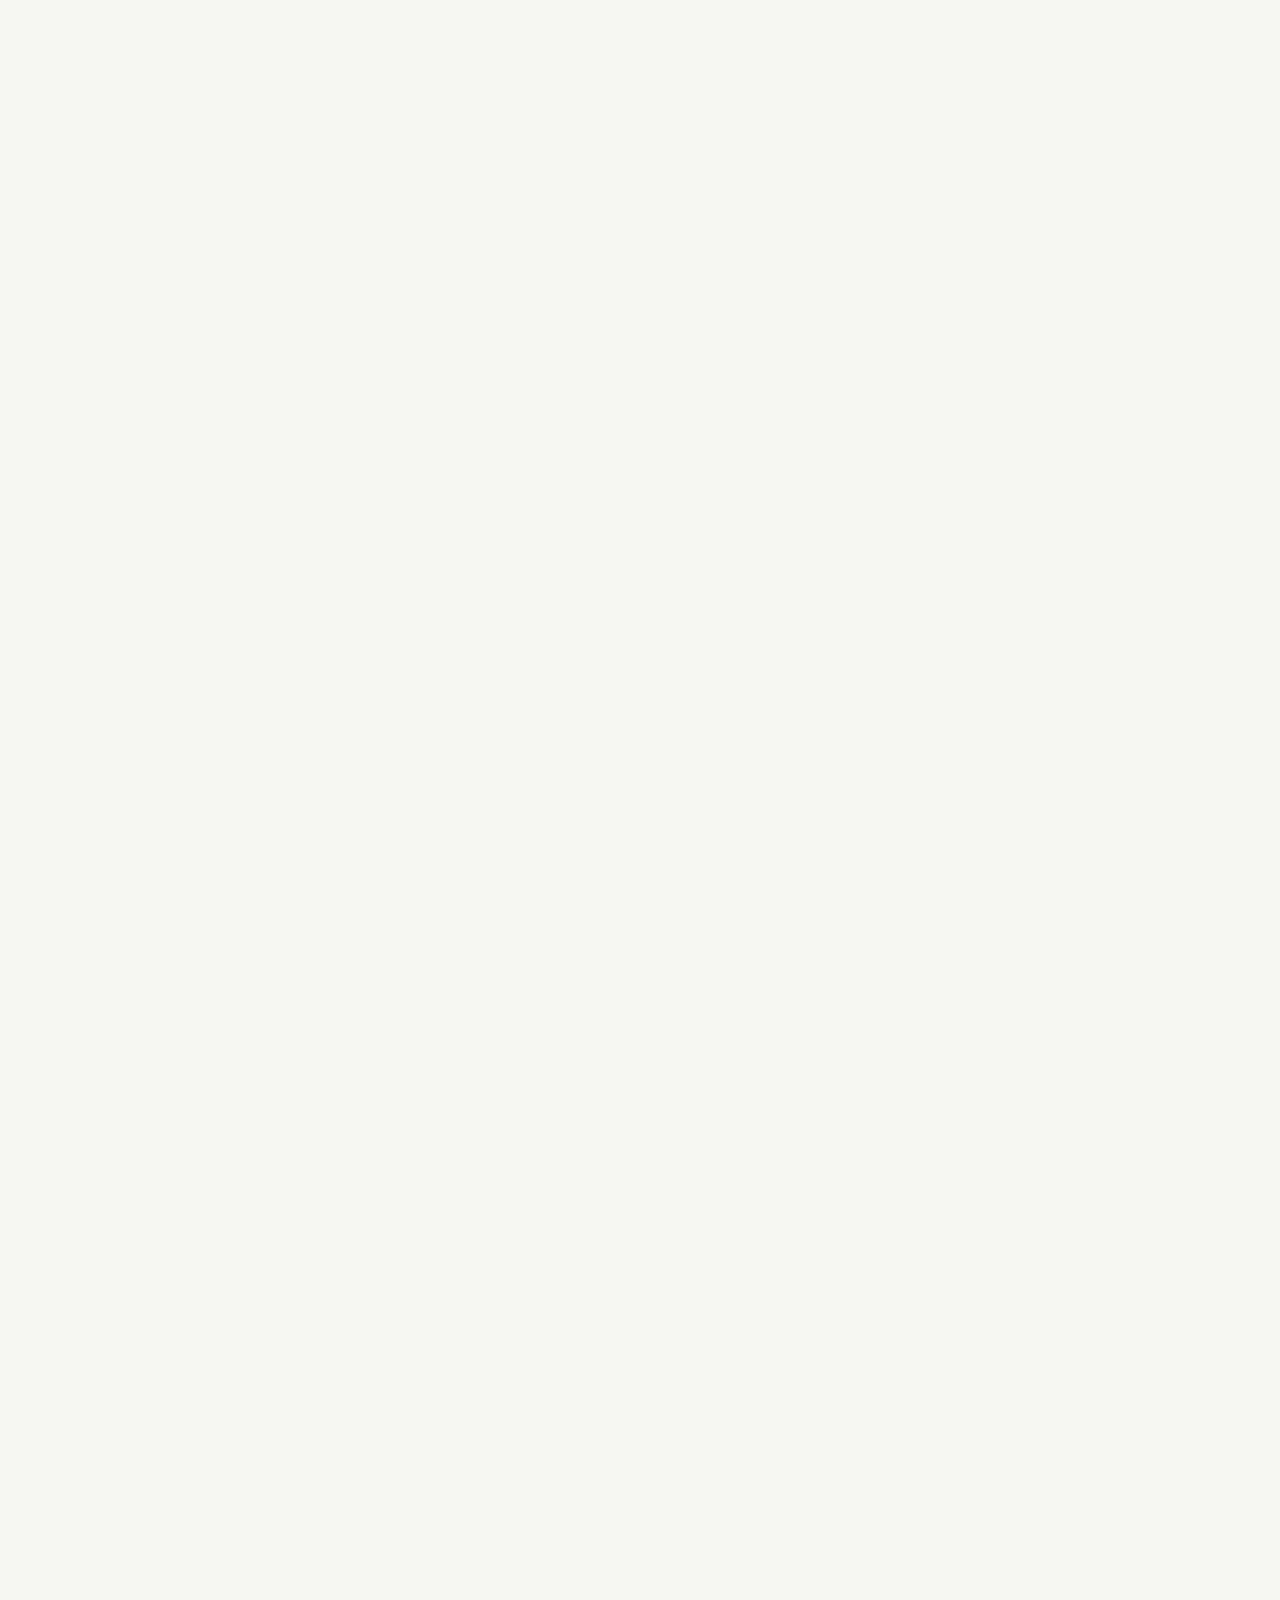
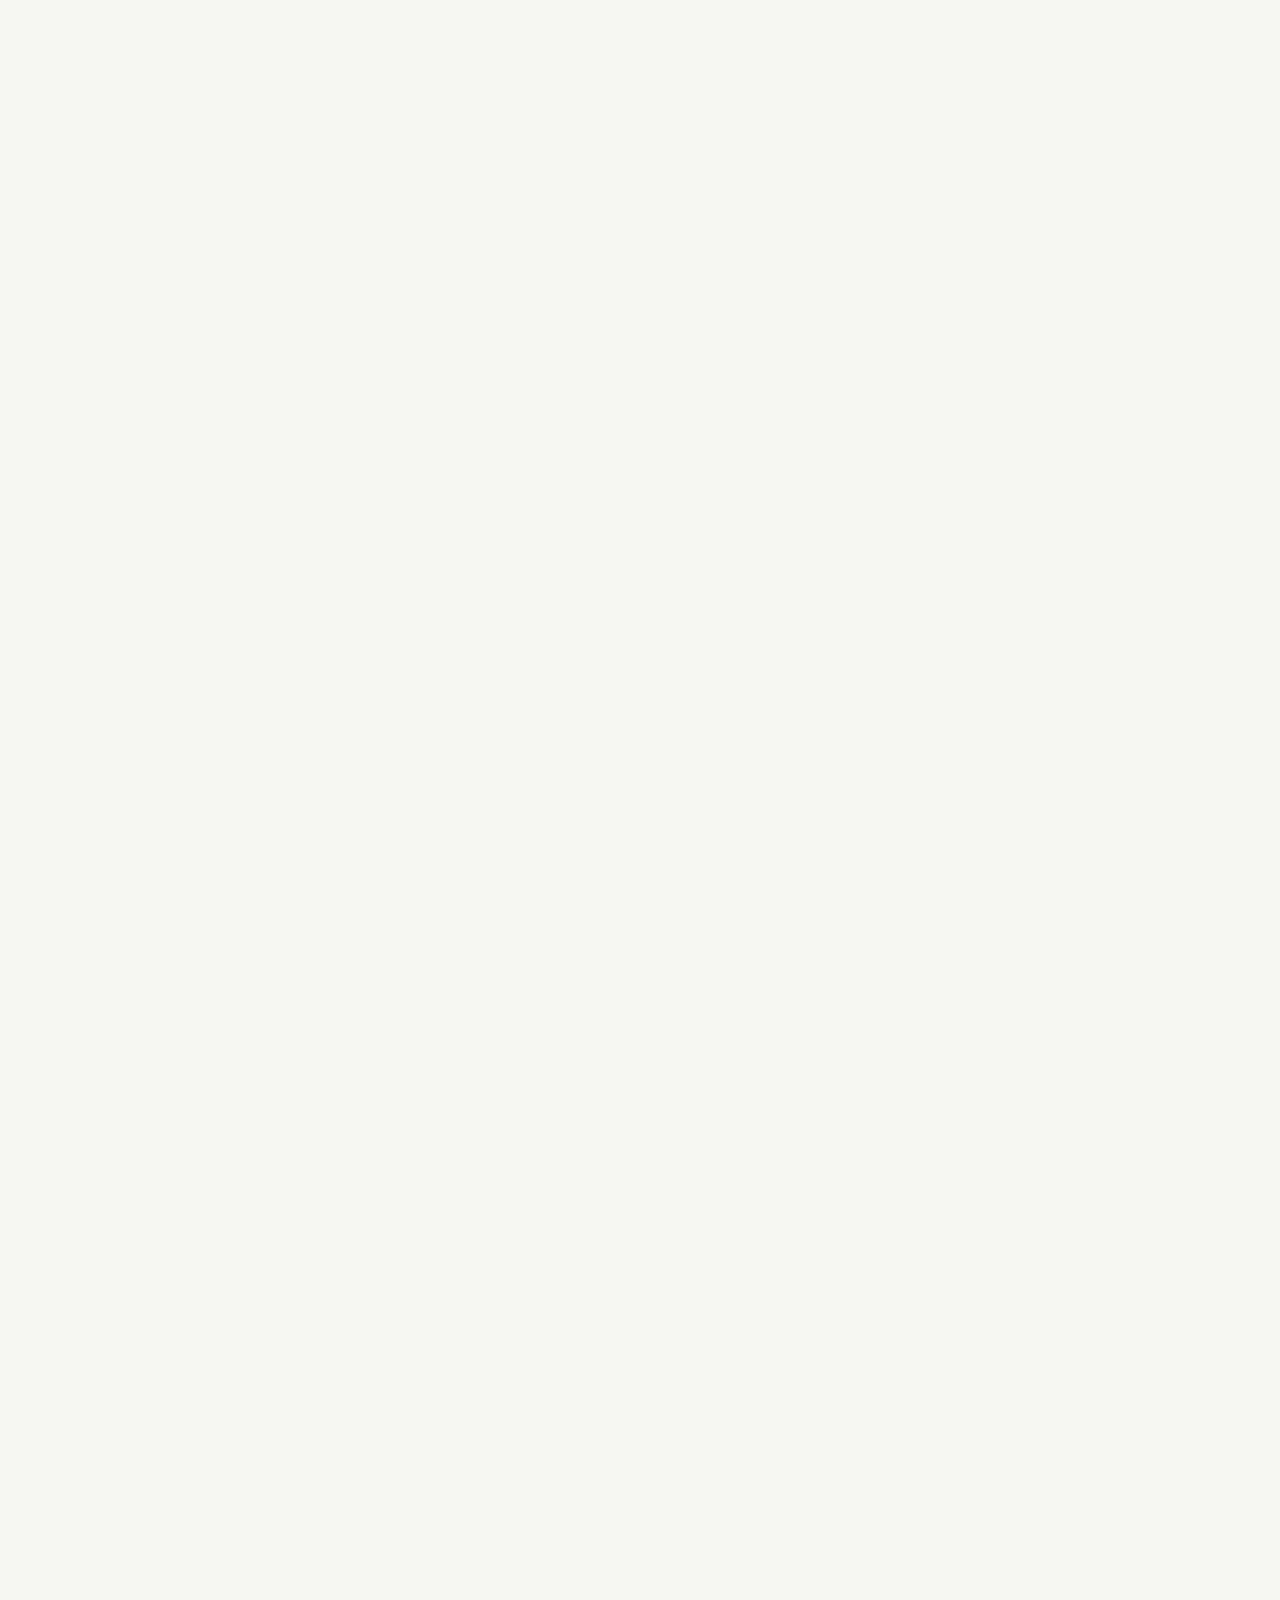
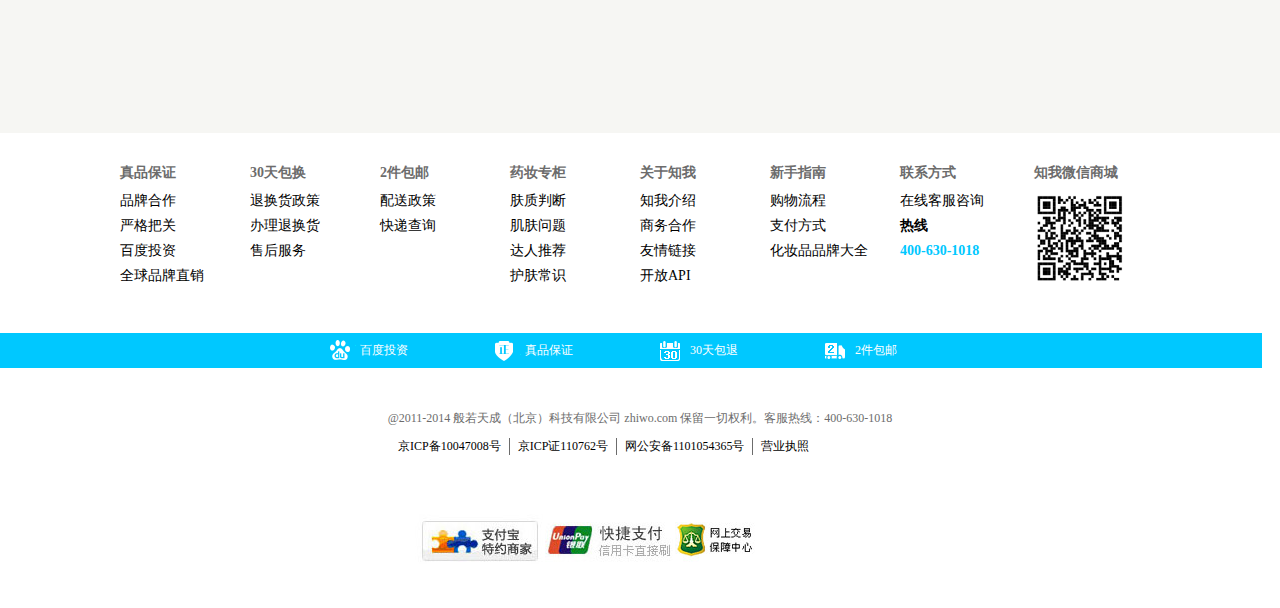
<file: minute.html>
<!DOCTYPE html>
<html>
	<head>
		<meta charset="UTF-8">
		<title>详情</title>
		<link rel="stylesheet" href="css/minute.css" type="text/css" />
		<script src="js/jquery-1.11.3.js"></script>
		<script src="js/cookie.js"></script>
		<script src="js/minute.js"></script>
	</head>
	<body>
		<div id="all">
<!---------header------------->
			<div id="header">
				<div class="header_content">
					<ul class="l left">
						<li class="l">欢迎来到知我！ 这里，用专业呵护美丽。</li>
						<li class="l land"><a href="denglu.html">请登录</a><span class="out"></span></li>
						<li class="l gian"><a href="zhuce.html">快速注册</a></li>
					</ul>
					<ul class="r right">
						<li class="l txt one">微信商城<span class="r thing"></span><span class="over pic"><img width=100 height=100 src="img/getQr.jpg" alt="扫一扫" /></span></li>
						<li class="l txt1">手机知我</li>
						<li class="l txt two">我的小窝<span class="r thing"></span>
							<ul class="over">
								<li><a href="#">我的订单</a></li>
								<li><a href="#">我的优惠券</a></li>
								<li><a href="#">我的预定</a></li>
								<li><a href="#">我的收藏</a></li>
								<li><a href="#">我的积分</a></li>
							</ul>
						</li>
						<li class="l txt three">客户服务<span class="r thing"></span>
							<ul class="over">
								<li><a href="#">帮助中心</a></li>
								<li><a href="#">新浪微博</a></li>
								<li><a href="#">正品承诺</a></li>
								<li><a href="#">真伪查询</a></li>
							</ul>
						</li>
					</ul>
				</div>
				<div class="header_footer">
					<a class="l img" href="#"><img src="img/logo.jpg" alt="知我药妆" /></a>
					<div class="l search">
						<p class="search_input"><input class="l txt" type="text" placeholder="可莱丝" /><input class="l btn" type="button" value="" /></p>
						<ul class="search_ul">
							<li class="l one"><a href="#">保湿</a></li>
							<li class="l"><a href="#">面膜</a></li>
							<li class="l"><a href="#">洗面奶</a></li>
							<li class="l"><a href="#">补水</a></li>
							<li class="l"><a href="#">香水</a></li>
							<li class="l"><a href="#">眼霜</a></li>
							<li class="l"><a href="#">口红</a></li>
						</ul>
					</div>
					<div class="l shop">
						<p class="l img"></p>
						<p class="l txt">我的购物车</p>
						<p class="r thing"></p>
					</div>
				</div>
			</div>
			<!---------nav------------->
			<div id="nav">
				<div class="w nav_in">
					<ul class="l nav_ul_left">
						<li class="l one"><a class="li_a" href="#">首页</a></li>
						<li class="l two"><a class="li_a" href="#">知我商城<span class="r nav_span_thing"></span></a>
							<div class="list">
								<div class="l list_left">
									<dl class="l">
										<dt><span class="l one_dt"></span><a class="l dt_a" href="#"><b>护肤</b></a></dt>
										<dd class="l"><a href="list.html">面膜面贴</a></dd>
										<dd class="l"><a href="#">乳液凝露</a></dd>
										<dd class="l"><a href="#">洁面卸妆</a></dd>
										<dd class="l"><a href="#">眼精华/眼霜</a></dd>
										<dd class="l"><a href="#">防晒隔离</a></dd>
										<dd class="l"><a href="#">化妆水爽肤水</a></dd>
										<dd class="l"><a href="#">眼膜/眼贴</a></dd>
										<dd class="l"><a href="#">精华</a></dd>
									</dl>
									<dl class="l">
										<dt><span class="l two_dt"></span><a class="l dt_a" href="#"><b>护肤</b></a></dt>
										<dd class="l"><a href="#">面膜面贴</a></dd>
										<dd class="l"><a href="#">乳液凝露</a></dd>
										<dd class="l"><a href="#">洁面卸妆</a></dd>
										<dd class="l"><a href="#">眼精华/眼霜</a></dd>
										<dd class="l"><a href="#">防晒隔离</a></dd>
										<dd class="l"><a href="#">化妆水爽肤水</a></dd>
										<dd class="l"><a href="#">眼膜/眼贴</a></dd>
										<dd class="l"><a href="#">精华</a></dd>
									</dl>
									<dl class="l">
										<dt><span class="l three_dt"></span><a class="l dt_a" href="#"><b>护肤</b></a></dt>
										<dd class="l"><a href="#">面膜面贴</a></dd>
										<dd class="l"><a href="#">乳液凝露</a></dd>
										<dd class="l"><a href="#">洁面卸妆</a></dd>
										<dd class="l"><a href="#">眼精华/眼霜</a></dd>
										<dd class="l"><a href="#">防晒隔离</a></dd>
										<dd class="l"><a href="#">化妆水爽肤水</a></dd>
										<dd class="l"><a href="#">眼膜/眼贴</a></dd>
										<dd class="l"><a href="#">精华</a></dd>
									</dl>
									<dl class="l">
										<dt><span class="l four_dt"></span><a class="l dt_a" href="#"><b>护肤</b></a></dt>
										<dd class="l"><a href="#">面膜面贴</a></dd>
										<dd class="l"><a href="#">乳液凝露</a></dd>
										<dd class="l"><a href="#">洁面卸妆</a></dd>
										<dd class="l"><a href="#">眼精华/眼霜</a></dd>
										<dd class="l"><a href="#">防晒隔离</a></dd>
										<dd class="l"><a href="#">化妆水爽肤水</a></dd>
										<dd class="l"><a href="#">眼膜/眼贴</a></dd>
										<dd class="l"><a href="#">精华</a></dd>
									</dl>
								</div>
								<div class="r list_right">
									<a href="#">
										<img src="img/2662509817165298600.jpg" alt="知派会员大狂欢" />
									</a>
								</div>
							</div>
						</li>
						<li class="l three"><a class="li_a" href="#"><img class="show" src="img/home_overseas.gif" alt="知我海淘" /><img class="hide" src="img/home_overseas_current.gif" alt="知我海淘" /></a></li>
					</ul>
					<ul class="r nav_ul_right">
						<li class="l ul_right_li"><a href="#"><span class="l sp1"></span>百度投资</a></li>
						<li class="l ul_right_li"><a href="#"><span class="l sp2"></span>正品保证</a></li>
						<li class="l ul_right_li"><a href="#"><span class="l sp3"></span>两件包邮</a></li>
						<li class="l ul_right_li"><a href="#"><span class="l sp4"></span>30天无理由退</a></li>
					</ul>
				</div>
			</div>
			
<!------------content-------------->

		<div id="content" class="w">
			<div class="content_top">
				<ul>
					<li><a href="index.html">商城首页</a></li>
					<li><b>></b></li>
					<li><a href="list.html">面膜面贴</a></li>
					<li><b>></b></li>
					<li><a href="#">Borghese/贝佳斯</a></li>
					<li><a href="#"><b>></b></a></li>
					<li class="a_name"></li>
				</ul>
			</div>
			<div class="show1">
				
			</div>
			<div class="hot">
				<ul>
					<li class="li_first">品牌热卖</li>
					<li><a href="#">Jessica's journey/杰西卡的旅行</a></li>
					<li><a href="#">Clinique/倩碧</a></li>
					<li><a href="#">AUPRES/欧珀莱</a></li>
					<li><a href="#">SHISEIDO/资生堂</a></li>
					<li><a href="#">Estee Lauder/雅诗兰黛 </a></li>
					<li><a href="#">The Body Shop/美体小铺</a></li>
				</ul>
			</div>
			<div class="group">
				<p class="list"><span>组合购买</span></p>
				<div class="l pic">
					<img src="img/p1.jpg"/>
					<p class="pp1"><a href="#">贝佳斯矿物营养活肤泥浆面膜(绿泥) 212g</a></p>
					<p class="pp2">￥ 129.00</p>
				</div>
				<div class="l hao"><img src="img/jia.png" /></div>
				<div class="l pic">
					<img src="img/p2.jpg"/>
					<p class="pp1"><a href="#">知我药妆化妆棉100片（蓝色）</a></p>
					<p class="pp2">￥ 19.9</p>
				</div>
				<div class="l hao"><img src="img/jia.png" /></div>
				<div class="l pic">
					<img src="img/p3.jpg"/>
					<p class="pp1"><a href="#">丝塔芙洁面乳118ml（专柜）</a></p>
					<p class="pp2">￥ 45</p>
				</div>
				<div class="l hao"><img src="img/jia.png" /></div>
				<div class="l pic">
					<img src="img/p4.jpg"/>
					<p class="pp1"><a href="#">韩国AHC第四代眼霜30ml</a></p>
					<p class="pp2">￥ 128</p>
				</div>
				<div class="l hao"><img src="img/deng.png" /></div>
				<div class="l pic2">
					<p class="p_top"><span style="color:#f60;"><b>4</b></span><b>件商品组合购买</b></p>
					<p>知我总价 ：<span style="color:#f60; font-size:16px;">￥321.00</span></p>
					<p>市场总价 ：￥635.00</p>
					<p>为您节省： ￥323.00</p>
					<p class="last"><a href="#">购买套组</a></p>
				</div>
			</div>
			<p class="same">同品牌销量排行 SAME BRAND SALES RANKING</p>
			<div class="d_dl">
				<dl class="l same_dl">
					<dt class="same_dt"><a href="#"><span><img src="img/d1.jpg" /><span></a></dt>
					<dd class="same_dd">
						<p class="same_p1">贝佳斯矿物营养泥浆面膜（白泥）212g</p>
						<p class="same_p2"><span class="same_sp1">￥129</span><span class="same_sp2">￥295.0</span><span class="r same_sp3">加入购物车</span></p>
					</dd>	
				</dl>
				<dl class="l same_dl">
					<dt class="same_dt"><a href="#"><span><img src="img/d2.jpg" /><span></a></dt>
					<dd class="same_dd">
						<p class="same_p1">贝佳斯活力亮采美肤泥浆面膜（粉泥）200ml</p>
						<p class="same_p2"><span class="same_sp1">￥119</span><span class="same_sp2">￥320.0</span><span class="r same_sp3">加入购物车</span></p>
					</dd>	
				</dl>
				<dl class="l same_dl">
					<dt class="same_dt"><a href="#"><span><img src="img/d3.jpg" /><span></a></dt>
					<dd class="same_dd">
						<p class="same_p1">贝佳斯矿物营养美肤绿泥浆膜28g（授）</p>
						<p class="same_p2"><span class="same_sp1">￥119</span><span class="same_sp2">￥320.0</span><span class="r same_sp3">加入购物车</span></p>
					</dd>	
				</dl>
				<dl class="l same_dl">
					<dt class="same_dt"><a href="#"><span><img src="img/d4.jpg" /><span></a></dt>
					<dd class="same_dd">
						<p class="same_p1">贝佳斯妍白矿物眼部紧致膜20ml（授）</p>
						<p class="same_p2"><span class="same_sp1">￥119</span><span class="same_sp2">￥320.0</span><span class="r same_sp3">加入购物车</span></p>
					</dd>	
				</dl>
			</div>
			<div class="w bot">
				<div class="l bot_left">
					<p class="left_p1">同分类排行RANKING</p>
					<dl>
						<dt class="l"><img src="img/b1.jpg" /></dt>
						<dd class="l">
							<p>韩国SNP动物面膜(龙款-镇定舒缓)10片/盒</p>
							<p style="color:#ff7c3c;">￥119.0</p>
						</dd>
					</dl>
					<dl>
						<dt class="l"><img src="img/b2.jpg" /></dt>
						<dd class="l">
							<p>韩国SNP京剧脸谱水库面膜10片/盒</p>
							<p style="color:#ff7c3c;">￥109.0</p>
						</dd>
					</dl>
					<dl>
						<dt class="l"><img src="img/b3.jpg" /></dt>
						<dd class="l">
							<p>杰西卡的旅行—阳明山花漾保湿蚕丝面膜*5片（无盒）</p>
							<p style="color:#ff7c3c;">￥59.9</p>
						</dd>
					</dl>
					<dl>
						<dt class="l"><img src="img/b4.jpg" /></dt>
						<dd class="l">
							<p>杰西卡的旅行备长炭负离子黑面膜25ml</p>
							<p style="color:#ff7c3c;">￥29.0</p>
						</dd>
					</dl>
					<p class="left_p2">买过还买过</p>
					<dl>
						<dt class="l"><img src="img/b5.jpg" /></dt>
						<dd class="l">
							<p>透蜜 花蜜撕拉唇膜（樱桃粉）15G</p>
							<p style="color:#ff7c3c;">￥45</p>
						</dd>
					</dl>
					<dl>
						<dt class="l"><img src="img/b7.jpg" /></dt>
						<dd class="l">
							<p>韦氏绵羊油多效修护倍润霜150g</p>
							<p style="color:#ff7c3c;">￥15.8</p>
						</dd>
					</dl>
					<dl>
						<dt class="l"><img src="img/b8.jpg" /></dt>
						<dd class="l">
							<p>美若康隐形净痘贴（夜用12贴）</p>
							<p style="color:#ff7c3c;">￥24</p>
						</dd>
					</dl>
					<dl>
						<dt class="l"><img src="img/b10.jpg" /></dt>
						<dd class="l">
							<p>兰芝水库凝肌面霜10ml</p>
							<p style="color:#ff7c3c;">￥17</p>
						</dd>
					</dl>
					<p class="left_p2">看过还看过</p>
					<dl>
						<dt class="l"><img src="img/b11.jpg" /></dt>
						<dd class="l">
							<p>贝佳斯活力亮采美肤泥浆面膜（粉泥）200ml</p>
							<p style="color:#ff7c3c;">￥129</p>
						</dd>
					</dl>
					<dl>
						<dt class="l"><img src="img/b12.jpg" /></dt>
						<dd class="l">
							<p>御泥坊清爽平衡矿物泥浆面膜260g</p>
							<p style="color:#ff7c3c;">￥139</p>
						</dd>
					</dl> 
				</div>
				<div class="r bot_right">
					
					<div class="move">
						<ul class="l">
							<li><b>商品参数</b></li>
							<li><b>本单详情</b></li>
							<li><b>使用方法</b></li>
							<li><b>用户口碑</b></li>
						</ul>
						<p class="r">
							<span class="l move_sp1"><b>￥129.0</b></span>
							<span class="r move_sp2">加入购物车</span>
						</p>
				</div>
				</div>
				
			</div>
						
		</div>

<!------------footer-------------->
			<div id="footer">
				<div class="w footer_top">
					<dl class="l footer_dl">
						<dt class="footer_dt"><b>真品保证</b></dt>
						<dd class="footer_dd">
							<p class="footer_top_p"><a href="#">品牌合作</a></p>
							<p class="footer_top_p"><a href="#">严格把关</a></p>
							<p class="footer_top_p"><a href="#">百度投资</a></p>
							<p class="footer_top_p"><a href="#">全球品牌直销</a></p>
						</dd>
					</dl>
					<dl class="l footer_dl">
						<dt class="footer_dt"><b>30天包换</b></dt>
						<dd class="footer_dd">
							<p class="footer_top_p"><a href="#">退换货政策</a></p>
							<p class="footer_top_p"><a href="#">办理退换货</a></p>
							<p class="footer_top_p"><a href="#">售后服务</a></p>
						</dd>
					</dl>
					<dl class="l footer_dl">
						<dt class="footer_dt"><b>2件包邮</b></dt>
						<dd class="footer_dd">
							<p class="footer_top_p"><a href="#">配送政策</a></p>
							<p class="footer_top_p"><a href="#">快递查询</a></p>
						</dd>
					</dl>
					<dl class="l footer_dl">
						<dt class="footer_dt"><b>药妆专柜</b></dt>
						<dd class="footer_dd">
							<p class="footer_top_p"><a href="#">肤质判断</a></p>
							<p class="footer_top_p"><a href="#">肌肤问题</a></p>
							<p class="footer_top_p"><a href="#">达人推荐</a></p>
							<p class="footer_top_p"><a href="#">护肤常识</a></p>
						</dd>
					</dl>
					<dl class="l footer_dl">
						<dt class="footer_dt"><b>关于知我</b></dt>
						<dd class="footer_dd">
							<p class="footer_top_p"><a href="#">知我介绍</a></p>
							<p class="footer_top_p"><a href="#">商务合作</a></p>
							<p class="footer_top_p"><a href="#">友情链接</a></p>
							<p class="footer_top_p"><a href="#">开放API</a></p>
						</dd>
					</dl>
					<dl class="l footer_dl">
						<dt class="footer_dt"><b>新手指南</b></dt>
						<dd class="footer_dd">
							<p class="footer_top_p"><a href="#">购物流程</a></p>
							<p class="footer_top_p"><a href="#">支付方式</a></p>
							<p class="footer_top_p"><a href="#">化妆品品牌大全</a></p>
						</dd>
					</dl>
					<dl class="l footer_dl">
						<dt class="footer_dt"><b>联系方式</b></dt>
						<dd class="footer_dd">
							<p class="footer_top_p"><a href="#">在线客服咨询</a></p>
							<p class="footer_top_p"><a href="#"><b>热线</b></a></p>
							<p class="footer_top_p"><a style="color:#00c8ff" href="#"><b>400-630-1018</b></a></p>
						</dd>
					</dl>
					<dl class="l footer_dl">
						<dt class="footer_dt"><b>&nbsp;知我微信商城</b></dt>
						<dd class="footer_dd">
							<p class="footer_top_p"><img width=100 height=100 src="img/android_ewm.png"></p>
						</dd>
					</dl>
				</div>
				<div class="footer_center">
					<ul>
						<li class="l cen_li1">百度投资</li>
						<li class="l cen_li2">真品保证</li>
						<li class="l cen_li3">30天包退</li>
						<li class="l cen_li4">2件包邮</li>
					</ul>
				</div>
				<div class="footer_bottom">
					<p class="bottom_p1">@2011-2014 般若天成（北京）科技有限公司 zhiwo.com 保留一切权利。客服热线：400-630-1018</p>
					<ul class="bottom_ul1">
						<li class="l bottom_li1"><a href="#">京ICP备10047008号</a></li>
						<li class="l bottom_li1"><a href="#">京ICP证110762号</a></li>
						<li class="l bottom_li1"><a href="#">网公安备1101054365号</a></li>
						<li class="l bottom_li1 _last"><a href="#">营业执照</a></li>
					</ul>
					<ul class="bottom_ul2">
						<li class="l bottom_li2"><img src="img/footer_copy_02.jpg" /></li>
						<li class="l bottom_li2"><img src="img/footer_copy_03.jpg" /></li>
						<li class="l bottom_li2"><img src="img/footer_copy_05.jpg" /></li>
					</ul>
				</div>
			</div>
			<div id="all_right">
				<ul class="all_right_ul1">
					<li class="ul1_li mi"><span class="mi_sp"></span><div class="ul1_d mi_l"><a class="li_deng_a" href="denglu.html">登录</a>&nbsp;&nbsp;<a class="li_zhu_a" href="zhuce.html">注册</a></div></li>
					<li class="ul1_li hear"><a class="hear_a" href="#"></a><div class="ul1_d hear_l"><a href="#">我的收藏</a></div></li>
					<li class="ul1_li foot"><a class="foot_a" href="#"></a><div class="ul1_d foot_l"><a href="#">我的看过的</a></div></li>
				</ul>
				<p class="all_r_p">
					<i class="all_r_i"></i>
					<span class="all_r_sp"><b>TOP</b></span>
				</p>
			</div>
		</div>	
	</body>
</html>
</file>
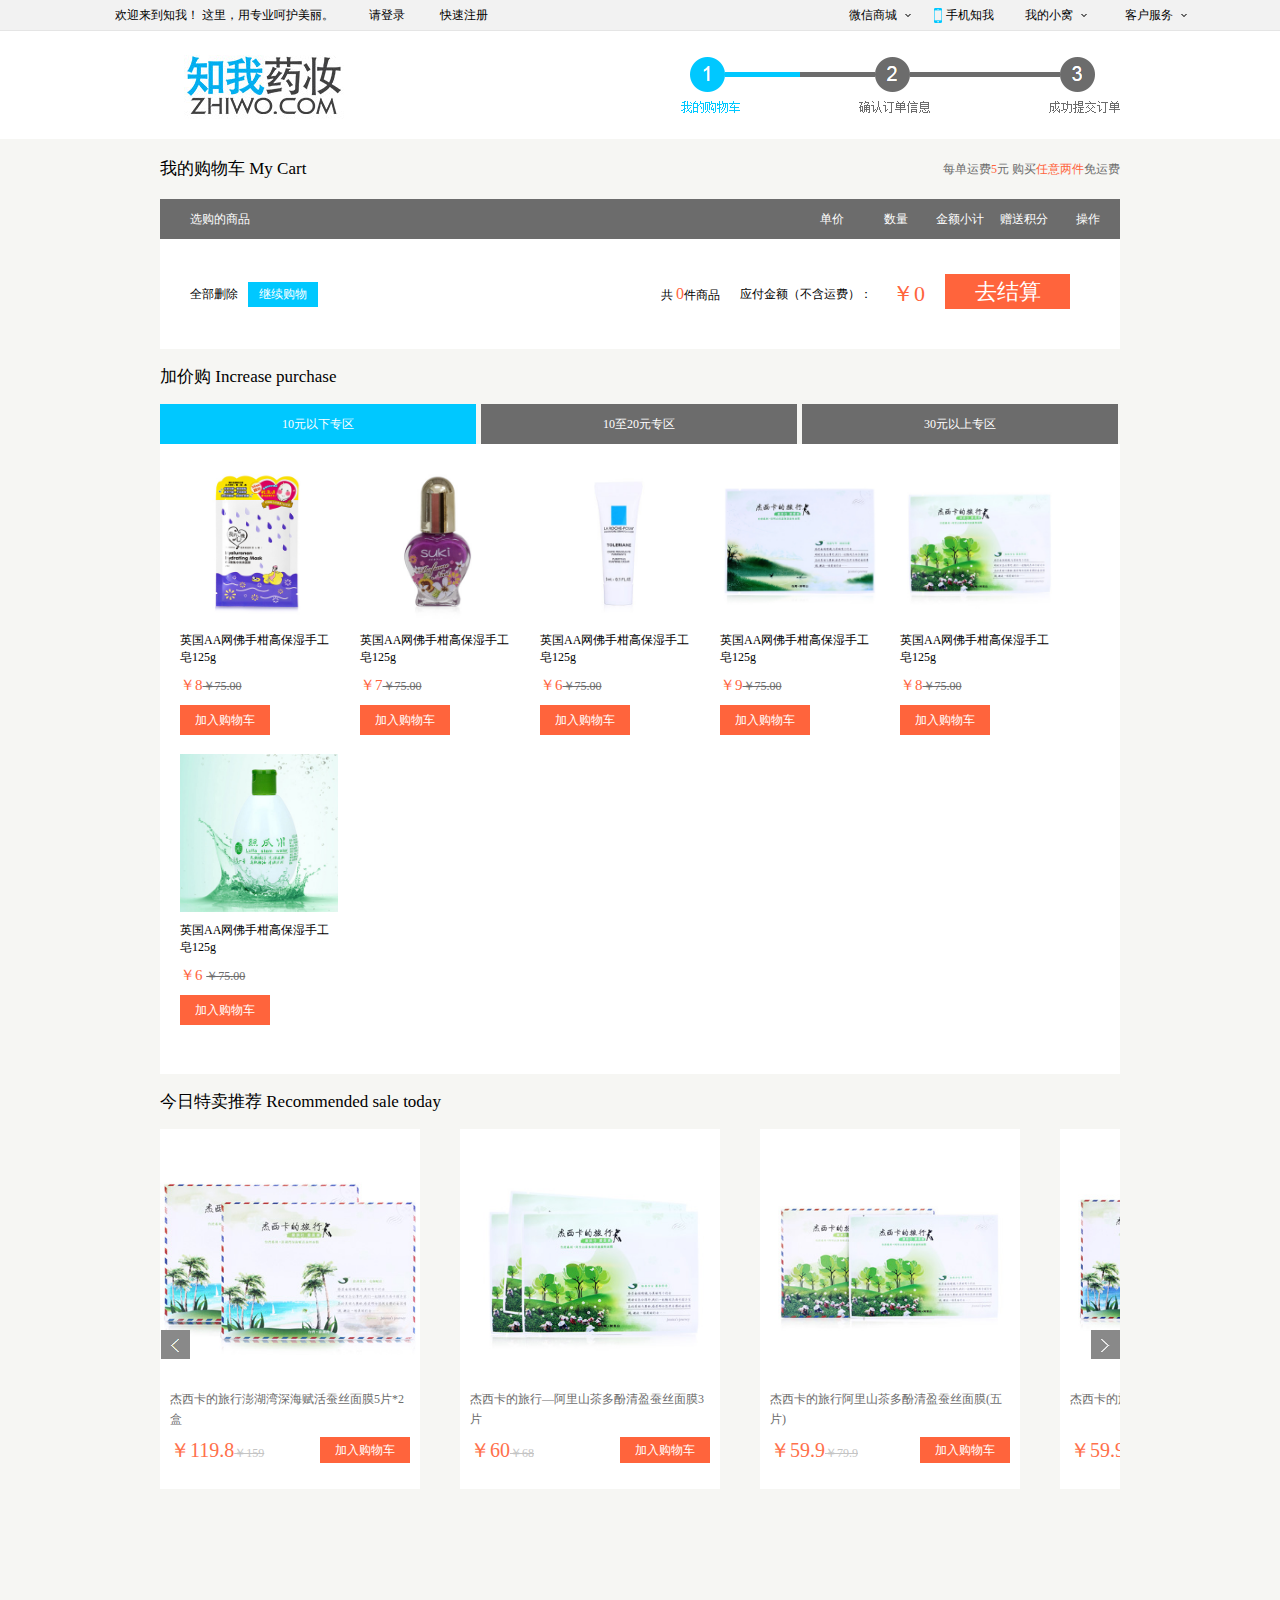
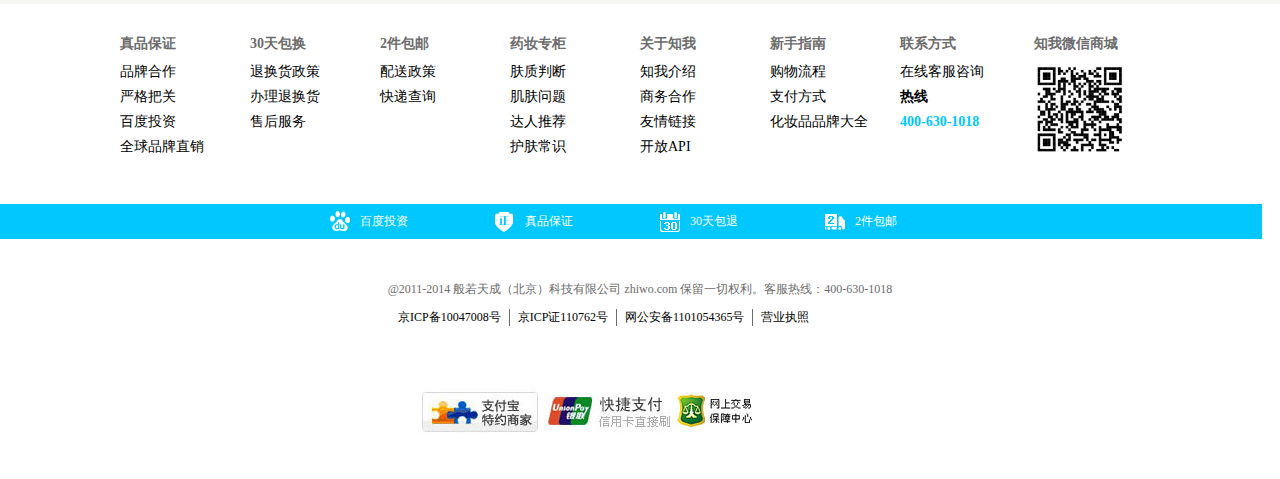
<file: shopcar.html>
<!DOCTYPE html>
<html>
	<head>
		<meta charset="UTF-8">
		<title>购物车</title>
		<link rel="stylesheet" href="css/shopcar.css" type="text/css" />
		<script src="js/jquery-1.11.3.js"></script>
		<script src="js/cookie.js"></script>
		<script src="js/shopcar.js"></script>
	</head>
	<body>
		<div id="all">
<!---------header------------->
			<div id="header">
				<div class="header_content">
					<ul class="l left">
						<li class="l">欢迎来到知我！ 这里，用专业呵护美丽。</li>
						<li class="l land"><a href="denglu.html">请登录</a><span class="out"></span></li>
						<li class="l gian"><a href="zhuce.html">快速注册</a></li>
					</ul>
					<ul class="r right">
						<li class="l txt one">微信商城<span class="r thing"></span><span class="over pic"><img width=100 height=100 src="img/getQr.jpg" alt="扫一扫" /></span></li>
						<li class="l txt1">手机知我</li>
						<li class="l txt two">我的小窝<span class="r thing"></span>
							<ul class="over">
								<li><a href="#">我的订单</a></li>
								<li><a href="#">我的优惠券</a></li>
								<li><a href="#">我的预定</a></li>
								<li><a href="#">我的收藏</a></li>
								<li><a href="#">我的积分</a></li>
							</ul>
						</li>
						<li class="l txt three">客户服务<span class="r thing"></span>
							<ul class="over">
								<li><a href="#">帮助中心</a></li>
								<li><a href="#">新浪微博</a></li>
								<li><a href="#">正品承诺</a></li>
								<li><a href="#">真伪查询</a></li>
							</ul>
						</li>
					</ul>
				</div>
			</div>
<!------------banner-------------->

			<div id="banner">
				<div class="w1">
					<a class="l" href="#"><img src="img/logo.jpg" /></a>
					<img class="r" src="img/r.gif" />
				</div>
			</div>
			
<!------------content-------------->			
			
			<div id="content">
				<div class="w1">
					<div class="content_top">
						<p class="l left">我的购物车 My Cart</p>
						<p class="r right">每单运费<span style="color:#ff643c;">5</span>元 购买<span style="color:#ff643c;">任意两件</span>免运费</p>
					</div>
				</div>
				<div class="w1 thing">
					<div class="list">
						<p class="l">选购的商品</p>
						<ul class="r">
							<li>单价</li>
							<li>数量</li>
							<li>金额小计</li>
							<li>赠送积分</li>
							<li>操作</li>
						</ul>
					</div>
				</div>
				<div class="car1">
				</div>	
				<div class="w1 and">
					<p class="l clear_all">全部删除</p>
					<p class="l next">继续购物</p>
					<ul class="r">
						<li>共
							<span class="num_all" style="color:#ff643c">0</span>件商品
						</li>
						<li>应付金额（不含运费）：</li>
						<li class="pic_all_li">￥<span class="pic_all_sp"></span></li>
						<li class="end"> 去结算</li>
					</ul>
				</div>
				<p class="w1 more">加价购 Increase purchase</p>
				<ul class="w1 choose">
					<li class="l first">10元以下专区</li>
					<li class="l">10至20元专区</li>
					<li class="l">30元以上专区</li>
				</ul>
				<ul class="w1 small" style="display: block;">
					<li>
						<img src="img/m1.jpg" />
						<p class="small_p1">英国AA网佛手柑高保湿手工皂125g</p>
						<p class="small_p2">￥8<span class="small_span">￥75.00</span></p>
						<p class="small_p3">加入购物车</p>
					</li>
					<li>
						<img src="img/m2.jpg" />
						<p class="small_p1">英国AA网佛手柑高保湿手工皂125g</p>
						<p class="small_p2">￥7<span class="small_span">￥75.00</span></p>
						<p class="small_p3">加入购物车</p>
					</li>
					<li>
						<img src="img/m3.jpg" />
						<p class="small_p1">英国AA网佛手柑高保湿手工皂125g</p>
						<p class="small_p2">￥6<span class="small_span">￥75.00</span></p>
						<p class="small_p3">加入购物车</p>
					</li>
					<li>
						<img src="img/m4.jpg" />
						<p class="small_p1">英国AA网佛手柑高保湿手工皂125g</p>
						<p class="small_p2">￥9<span class="small_span">￥75.00</span></p>
						<p class="small_p3">加入购物车</p>
					</li>
					<li>
						<img src="img/m5.jpg" />
						<p class="small_p1">英国AA网佛手柑高保湿手工皂125g</p>
						<p class="small_p2">￥8<span class="small_span">￥75.00</span></p>
						<p class="small_p3">加入购物车</p>
					</li>
					<li>
						<img src="img/m6.jpg" />
						<p class="small_p1">英国AA网佛手柑高保湿手工皂125g</p>
						<p class="small_p2">￥6 <span class="small_span">￥75.00</span></p>
						<p class="small_p3">加入购物车</p>
					</li>
					
				</ul>
				<ul class="w1 small">
					<li>
						<img src="img/m7.jpg" />
						<p class="small_p1">英国AA网佛手柑高保湿手工皂125g</p>
						<p class="small_p2">￥18<span class="small_span">￥75.00</span></p>
						<p class="small_p3">加入购物车</p>
					</li>
					<li>
						<img src="img/m8.jpg" />
						<p class="small_p1">英国AA网佛手柑高保湿手工皂125g</p>
						<p class="small_p2">￥17<span class="small_span">￥75.00</span></p>
						<p class="small_p3">加入购物车</p>
					</li>
					<li>
						<img src="img/m9.jpg" />
						<p class="small_p1">英国AA网佛手柑高保湿手工皂125g</p>
						<p class="small_p2">￥16<span class="small_span">￥75.00</span></p>
						<p class="small_p3">加入购物车</p>
					</li>
					<li>
						<img src="img/m10.jpg" />
						<p class="small_p1">英国AA网佛手柑高保湿手工皂125g</p>
						<p class="small_p2">￥19<span class="small_span">￥75.00</span></p>
						<p class="small_p3">加入购物车</p>
					</li>
					<li>
						<img src="img/m11.jpg" />
						<p class="small_p1">英国AA网佛手柑高保湿手工皂125g</p>
						<p class="small_p2">￥18<span class="small_span">￥75.00</span></p>
						<p class="small_p3">加入购物车</p>
					</li>
					<li>
						<img src="img/m12.jpg" />
						<p class="small_p1">英国AA网佛手柑高保湿手工皂125g</p>
						<p class="small_p2">￥16 <span class="small_span">￥75.00</span></p>
						<p class="small_p3">加入购物车</p>
					</li>
					
				</ul>
				<ul class="w1 small">
					<li>
						<img src="img/m3.jpg" />
						<p class="small_p1">英国AA网佛手柑高保湿手工皂125g</p>
						<p class="small_p2">￥48<span class="small_span">￥75.00</span></p>
						<p class="small_p3">加入购物车</p>
					</li>
					<li>
						<img src="img/m4.jpg" />
						<p class="small_p1">英国AA网佛手柑高保湿手工皂125g</p>
						<p class="small_p2">￥57<span class="small_span">￥75.00</span></p>
						<p class="small_p3">加入购物车</p>
					</li>
					<li>
						<img src="img/m14.jpg" />
						<p class="small_p1">英国AA网佛手柑高保湿手工皂125g</p>
						<p class="small_p2">￥36<span class="small_span">￥75.00</span></p>
						<p class="small_p3">加入购物车</p>
					</li>
					<li>
						<img src="img/m2.jpg" />
						<p class="small_p1">英国AA网佛手柑高保湿手工皂125g</p>
						<p class="small_p2">￥59<span class="small_span">￥75.00</span></p>
						<p class="small_p3">加入购物车</p>
					</li>
					<li>
						<img src="img/m1.jpg" />
						<p class="small_p1">英国AA网佛手柑高保湿手工皂125g</p>
						<p class="small_p2">￥48<span class="small_span">￥75.00</span></p>
						<p class="small_p3">加入购物车</p>
					</li>
					<li>
						<img src="img/m13.jpg" />
						<p class="small_p1">英国AA网佛手柑高保湿手工皂125g</p>
						<p class="small_p2">￥46 <span class="small_span">￥75.00</span></p>
						<p class="small_p3">加入购物车</p>
					</li>
					
				</ul>
				<p class="w1 more">今日特卖推荐 Recommended sale today</p>
				<div class="w1 content_recomm">
					<div class="recomm_move"></div>
					<div class="move_left"></div>
					<div class="move_right"></div>
				</div>
			</div>
			
<!------------footer-------------->
			<div id="footer">
				<div class="w footer_top">
					<dl class="l footer_dl">
						<dt class="footer_dt"><b>真品保证</b></dt>
						<dd class="footer_dd">
							<p class="footer_top_p"><a href="#">品牌合作</a></p>
							<p class="footer_top_p"><a href="#">严格把关</a></p>
							<p class="footer_top_p"><a href="#">百度投资</a></p>
							<p class="footer_top_p"><a href="#">全球品牌直销</a></p>
						</dd>
					</dl>
					<dl class="l footer_dl">
						<dt class="footer_dt"><b>30天包换</b></dt>
						<dd class="footer_dd">
							<p class="footer_top_p"><a href="#">退换货政策</a></p>
							<p class="footer_top_p"><a href="#">办理退换货</a></p>
							<p class="footer_top_p"><a href="#">售后服务</a></p>
						</dd>
					</dl>
					<dl class="l footer_dl">
						<dt class="footer_dt"><b>2件包邮</b></dt>
						<dd class="footer_dd">
							<p class="footer_top_p"><a href="#">配送政策</a></p>
							<p class="footer_top_p"><a href="#">快递查询</a></p>
						</dd>
					</dl>
					<dl class="l footer_dl">
						<dt class="footer_dt"><b>药妆专柜</b></dt>
						<dd class="footer_dd">
							<p class="footer_top_p"><a href="#">肤质判断</a></p>
							<p class="footer_top_p"><a href="#">肌肤问题</a></p>
							<p class="footer_top_p"><a href="#">达人推荐</a></p>
							<p class="footer_top_p"><a href="#">护肤常识</a></p>
						</dd>
					</dl>
					<dl class="l footer_dl">
						<dt class="footer_dt"><b>关于知我</b></dt>
						<dd class="footer_dd">
							<p class="footer_top_p"><a href="#">知我介绍</a></p>
							<p class="footer_top_p"><a href="#">商务合作</a></p>
							<p class="footer_top_p"><a href="#">友情链接</a></p>
							<p class="footer_top_p"><a href="#">开放API</a></p>
						</dd>
					</dl>
					<dl class="l footer_dl">
						<dt class="footer_dt"><b>新手指南</b></dt>
						<dd class="footer_dd">
							<p class="footer_top_p"><a href="#">购物流程</a></p>
							<p class="footer_top_p"><a href="#">支付方式</a></p>
							<p class="footer_top_p"><a href="#">化妆品品牌大全</a></p>
						</dd>
					</dl>
					<dl class="l footer_dl">
						<dt class="footer_dt"><b>联系方式</b></dt>
						<dd class="footer_dd">
							<p class="footer_top_p"><a href="#">在线客服咨询</a></p>
							<p class="footer_top_p"><a href="#"><b>热线</b></a></p>
							<p class="footer_top_p"><a style="color:#00c8ff" href="#"><b>400-630-1018</b></a></p>
						</dd>
					</dl>
					<dl class="l footer_dl">
						<dt class="footer_dt"><b>&nbsp;知我微信商城</b></dt>
						<dd class="footer_dd">
							<p class="footer_top_p"><img width=100 height=100 src="img/android_ewm.png"></p>
						</dd>
					</dl>
				</div>
				<div class="footer_center">
					<ul>
						<li class="l cen_li1">百度投资</li>
						<li class="l cen_li2">真品保证</li>
						<li class="l cen_li3">30天包退</li>
						<li class="l cen_li4">2件包邮</li>
					</ul>
				</div>
				<div class="footer_bottom">
					<p class="bottom_p1">@2011-2014 般若天成（北京）科技有限公司 zhiwo.com 保留一切权利。客服热线：400-630-1018</p>
					<ul class="bottom_ul1">
						<li class="l bottom_li1"><a href="#">京ICP备10047008号</a></li>
						<li class="l bottom_li1"><a href="#">京ICP证110762号</a></li>
						<li class="l bottom_li1"><a href="#">网公安备1101054365号</a></li>
						<li class="l bottom_li1 _last"><a href="#">营业执照</a></li>
					</ul>
					<ul class="bottom_ul2">
						<li class="l bottom_li2"><img src="img/footer_copy_02.jpg" /></li>
						<li class="l bottom_li2"><img src="img/footer_copy_03.jpg" /></li>
						<li class="l bottom_li2"><img src="img/footer_copy_05.jpg" /></li>
					</ul>
				</div>
			</div>
		</div>	
	</body>
</html>
</file>
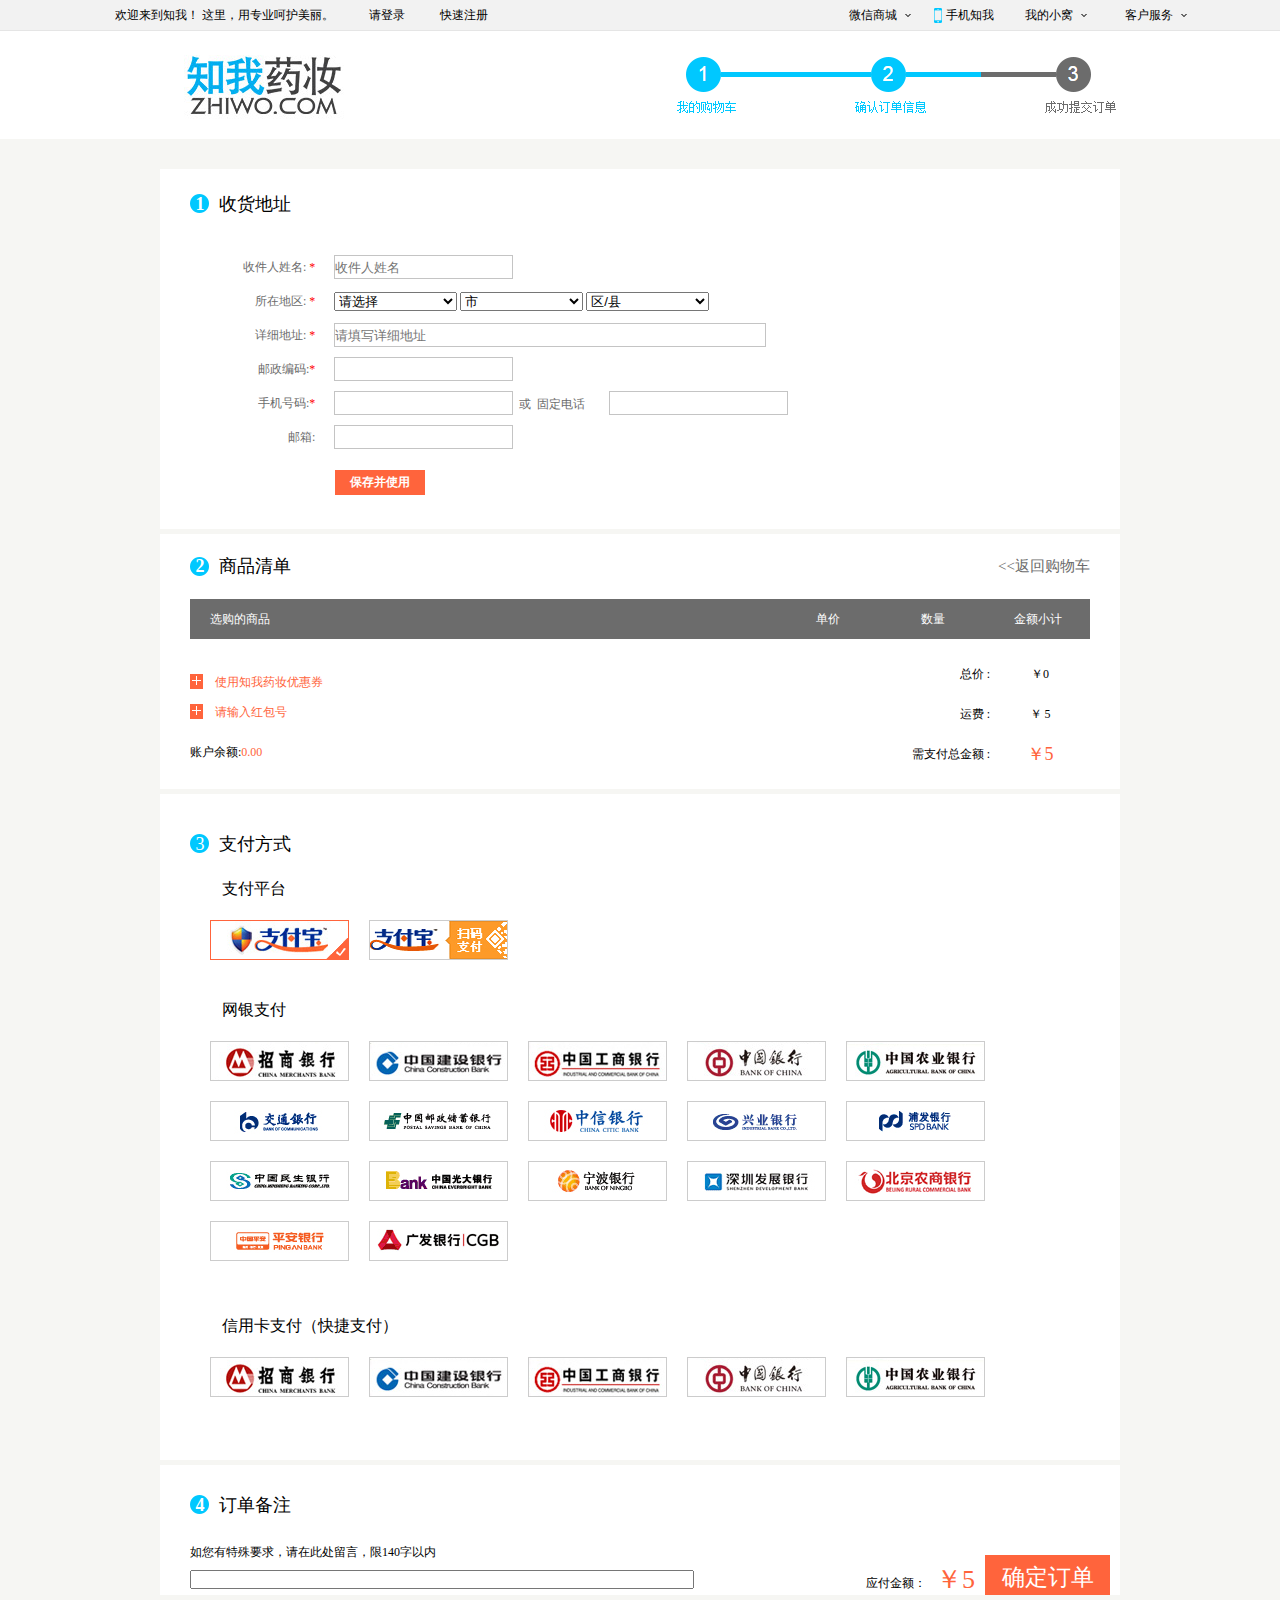
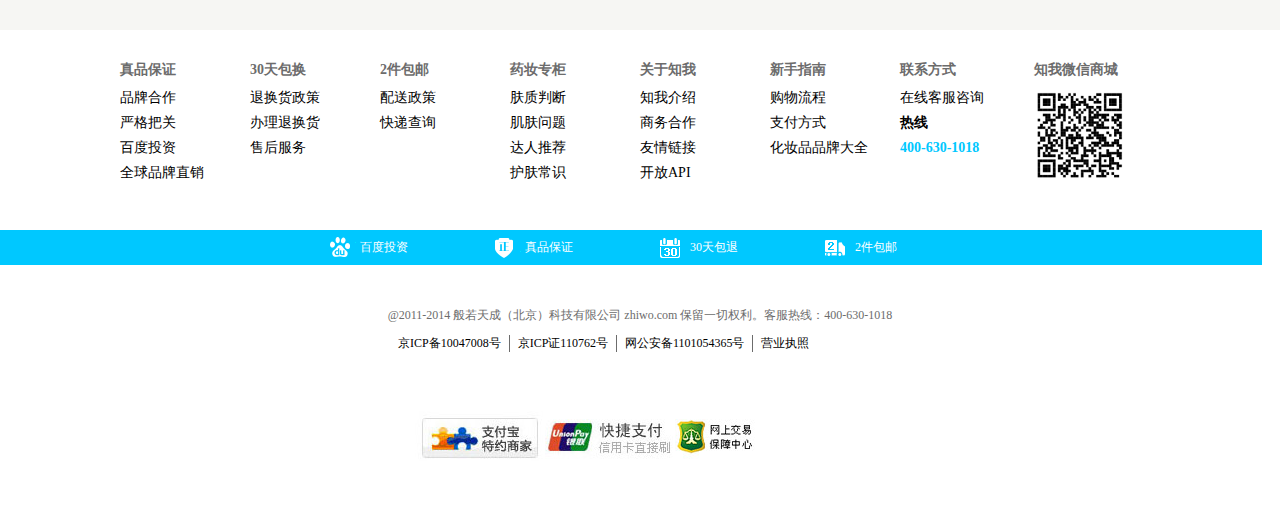
<file: zhifu1.html>
<!DOCTYPE html>
<html>
	<head>
		<meta charset="UTF-8">
		<title>确认支付</title>
		<link rel="stylesheet" href="css/zhifu1.css" type="text/css" />
		<script src="js/jquery-1.11.3.js"></script>
		<script src="js/cookie.js"></script>
		<script src="js/zhifu1.js"></script>
	</head>
	<body>
		<div id="all">
<!---------header------------->
			<div id="header">
				<div class="header_content">
					<ul class="l left">
						<li class="l">欢迎来到知我！ 这里，用专业呵护美丽。</li>
						<li class="l land"><a href="denglu.html">请登录</a><span class="out"></span></li>
						<li class="l gian"><a href="zhuce.html">快速注册</a></li>
					</ul>
					<ul class="r right">
						<li class="l txt one">微信商城<span class="r thing"></span><span class="over pic"><img width=100 height=100 src="img/getQr.jpg" alt="扫一扫" /></span></li>
						<li class="l txt1">手机知我</li>
						<li class="l txt two">我的小窝<span class="r thing"></span>
							<ul class="over">
								<li><a href="#">我的订单</a></li>
								<li><a href="#">我的优惠券</a></li>
								<li><a href="#">我的预定</a></li>
								<li><a href="#">我的收藏</a></li>
								<li><a href="#">我的积分</a></li>
							</ul>
						</li>
						<li class="l txt three">客户服务<span class="r thing"></span>
							<ul class="over">
								<li><a href="#">帮助中心</a></li>
								<li><a href="#">新浪微博</a></li>
								<li><a href="#">正品承诺</a></li>
								<li><a href="#">真伪查询</a></li>
							</ul>
						</li>
					</ul>
				</div>
			</div>
<!------------banner-------------->

			<div id="banner">
				<div class="w1">
					<a class="l" href="#"><img src="img/logo.jpg" /></a>
					<img class="r" src="img/rr.gif" />
				</div>
			</div>
<!------------content-------------->

			<div id="content">
				<div class="w1 content_top">
					<p class="one"><span><b>1</b></span>&nbsp;&nbsp;收货地址</p>
					<table>
						<tr>
							<td class="txt_td">收件人姓名:&nbsp;<span>*</span></td>
							<td>
								<input class="name" type="text" placeholder="收件人姓名" />
							</td>
							<td class="name_td"><span class="td_span">请填写正确的收货人姓名</span></td>
						</tr>
						<tr>
							<td class="txt_td">所在地区:&nbsp;<span>*</span></td>
							<td>
								<select class="se1">
									<option selected>请选择</option>
									<option>北京市</option>
									<option>天津市</option>
									<option>河北省</option>
									<option>山西省</option>
									<option>江苏省</option>
								</select>
								<select class="se2">
									<option selected>市</option>
									<option>市辖区</option>
									<option>县</option>
								</select>
								<select class="se3">
									<option selected>区/县</option>
									<option>东城区</option>
									<option>西城区</option>
									<option>崇文区</option>
									<option>玄武区</option>
									<option>朝阳区</option>
									<option>丰台区</option>
									<option>石景山区</option>
									<option>海淀区</option>
									<option>昌平区</option>
									<option>顺义区</option>
								</select>
							</td>
						</tr>
						<tr>
								<td class="txt_td">详细地址:&nbsp;<span>*</span></td>
								<td>
									<input class="id2" type="text" placeholder="请填写详细地址" />
								</td>
								<td class="id2_td"><span class="td_span">请填写详细地址，不少于3个汉字，不能全部是数字/字母</span></td>
							</tr>
							<tr>
								<td class="txt_td">邮政编码:<span>*</span></td>
								<td>
									<input class="ems" type="text" />
								</td>
								<td class="ems_td"><span class="td_span">邮政编码错误</span></td>
							</tr>
							<tr>
								<td class="txt_td">手机号码:<span>*</span></td>
								<td>
									<input class="phone" type="text" />&nbsp;&nbsp;或&nbsp;&nbsp;固定电话&nbsp;&nbsp;
									<input type="text" />
								</td>
								<td class="phone_td"><span class="td_span">请填写正确手机号码</span></td>
							</tr>
							<tr>
								<td class="txt_td">邮箱: </td>
								<td>
									<input class="e_mell" type="text" />
								</td>
								<td class="e_mell_td"><span class="td_span">邮箱：
邮箱错误</span></td>
							</tr>
					</table>
					<p class="use"><b>保存并使用</b></p>
				</div>
				<div class="w1 content_top2">
					<p class="content_top2_p1"><span><b>1</b></span>&nbsp;&nbsp;收货地址</p>
					<p class="content_top3">
						<span class="l name_sp"></span>
						<span class="l phone_sp"></span>
						<span class="l id_sp"></span>
						<span class="l ems_sp"></span>
						<span class="r clear" style="color:red">删除</span>
					</p>
					<p class="new"><span class="l new_sp"></span>使用新地址</p>
				</div>
				<p class="w1 content_list"><span><b>2</b></span>&nbsp;&nbsp;商品清单<a class="r" href="shopcar.html"><<返回购物车</a></p>
				<div class="w1 content_thing">
					<div class="in">
						<p class="l">选购的商品</p>
						<ul class="r">
							<li>单价</li>
							<li>数量</li>
							<li>金额小计</li>
						</ul>
					</div>
				</div>	
				<div class="w1 car"></div>
				<div class="w1 all_pic">
					<ul class="l left">
						<li class="li1">使用知我药妆优惠券</li>
						<li class="li1">请输入红包号</li>
						<li class="li2">账户余额:<span style="color:#ff643c">0.00</span></li>
					</ul>
					<div class="r right">
						<dl class="right_dl">
							<dt class="l right_dt">总价 :</dt>
							<dd class="l oldpic">￥ 39</dd>
						</dl>
						<dl class="right_dl">
							<dt class="l right_dt">运费 :</dt>
							<dd class="l right_dd">￥ 5</dd>
						</dl>
						<dl class="right_dl">
							<dt class="l right_dt">需支付总金额 :</dt>
							<dd class="l newpic">￥ 39</dd>
						</dl>
					</div>
				</div>
				<div class="w1 way">
					<p class="way_p"><span>3</span>&nbsp;&nbsp;支付方式</p>
					<p class="terrace">支付平台</p>
					<div class="way_top">
						<div class="l img i1">
							<span class="img_sp"></span>
						</div>
						<div class="l img i2">
							<span class="img_sp"></span>
						</div>
					</div>	
					<p class="wang">网银支付</p>
					<div class="way_cont">
						<div class="l img i3">
							<span class="img_sp"></span>
						</div>
						<div class="l img i4">
							<span class="img_sp"></span>
						</div>
						<div class="l img i5">
							<span class="img_sp"></span>
						</div>
						<div class="l img i6">
							<span class="img_sp"></span>
						</div>
						<div class="l img i7">
							<span class="img_sp"></span>
						</div>
						<div class="l img i8">
							<span class="img_sp"></span>
						</div>
						<div class="l img i9">
							<span class="img_sp"></span>
						</div>
						<div class="l img i10">
							<span class="img_sp"></span>
						</div>
						<div class="l img i11">
							<span class="img_sp"></span>
						</div>
						<div class="l img i12">
							<span class="img_sp"></span>
						</div>
						<div class="l img i13">
							<span class="img_sp"></span>
						</div>
						<div class="l img i14">
							<span class="img_sp"></span>
						</div>
						<div class="l img i15">
							<span class="img_sp"></span>
						</div>
						<div class="l img i16">
							<span class="img_sp"></span>
						</div>
						<div class="l img i17">
							<span class="img_sp"></span>
						</div>
						<div class="l img i18">
							<span class="img_sp"></span>
						</div>
						<div class="l img i19">
							<span class="img_sp"></span>
						</div>
					</div>
					<p class="shot">信用卡支付（快捷支付）</p>
						<div class="l img i20">
							<span class="img_sp"></span>
						</div>
						<div class="l img i21">
							<span class="img_sp"></span>
						</div>
						<div class="l img i22">
							<span class="img_sp"></span>
						</div>
						<div class="l img i23">
							<span class="img_sp"></span>
						</div>
						<div class="l img i24">
							<span class="img_sp"></span>
						</div>
				</div>
				<div class="w1 content_sure">
					<p class="sure_p"><span><b>4</b></span>&nbsp;&nbsp;订单备注</p>
					<div class="l left">
						<p class="left_p">如您有特殊要求，请在此处留言，限140字以内</p>
						<input type="text" />
					</div>
					<div class='r right'>
						<p class="l r_p1">应付金额：</p>
						<p class="l r_p2"></p>
						<p class="l r_p3">确定订单</p>
					</div>
				</div>
			</div>
			
<!------------footer-------------->
			<div id="footer">
				<div class="w footer_top">
					<dl class="l footer_dl">
						<dt class="footer_dt"><b>真品保证</b></dt>
						<dd class="footer_dd">
							<p class="footer_top_p"><a href="#">品牌合作</a></p>
							<p class="footer_top_p"><a href="#">严格把关</a></p>
							<p class="footer_top_p"><a href="#">百度投资</a></p>
							<p class="footer_top_p"><a href="#">全球品牌直销</a></p>
						</dd>
					</dl>
					<dl class="l footer_dl">
						<dt class="footer_dt"><b>30天包换</b></dt>
						<dd class="footer_dd">
							<p class="footer_top_p"><a href="#">退换货政策</a></p>
							<p class="footer_top_p"><a href="#">办理退换货</a></p>
							<p class="footer_top_p"><a href="#">售后服务</a></p>
						</dd>
					</dl>
					<dl class="l footer_dl">
						<dt class="footer_dt"><b>2件包邮</b></dt>
						<dd class="footer_dd">
							<p class="footer_top_p"><a href="#">配送政策</a></p>
							<p class="footer_top_p"><a href="#">快递查询</a></p>
						</dd>
					</dl>
					<dl class="l footer_dl">
						<dt class="footer_dt"><b>药妆专柜</b></dt>
						<dd class="footer_dd">
							<p class="footer_top_p"><a href="#">肤质判断</a></p>
							<p class="footer_top_p"><a href="#">肌肤问题</a></p>
							<p class="footer_top_p"><a href="#">达人推荐</a></p>
							<p class="footer_top_p"><a href="#">护肤常识</a></p>
						</dd>
					</dl>
					<dl class="l footer_dl">
						<dt class="footer_dt"><b>关于知我</b></dt>
						<dd class="footer_dd">
							<p class="footer_top_p"><a href="#">知我介绍</a></p>
							<p class="footer_top_p"><a href="#">商务合作</a></p>
							<p class="footer_top_p"><a href="#">友情链接</a></p>
							<p class="footer_top_p"><a href="#">开放API</a></p>
						</dd>
					</dl>
					<dl class="l footer_dl">
						<dt class="footer_dt"><b>新手指南</b></dt>
						<dd class="footer_dd">
							<p class="footer_top_p"><a href="#">购物流程</a></p>
							<p class="footer_top_p"><a href="#">支付方式</a></p>
							<p class="footer_top_p"><a href="#">化妆品品牌大全</a></p>
						</dd>
					</dl>
					<dl class="l footer_dl">
						<dt class="footer_dt"><b>联系方式</b></dt>
						<dd class="footer_dd">
							<p class="footer_top_p"><a href="#">在线客服咨询</a></p>
							<p class="footer_top_p"><a href="#"><b>热线</b></a></p>
							<p class="footer_top_p"><a style="color:#00c8ff" href="#"><b>400-630-1018</b></a></p>
						</dd>
					</dl>
					<dl class="l footer_dl">
						<dt class="footer_dt"><b>&nbsp;知我微信商城</b></dt>
						<dd class="footer_dd">
							<p class="footer_top_p"><img width=100 height=100 src="img/android_ewm.png"></p>
						</dd>
					</dl>
				</div>
				<div class="footer_center">
					<ul>
						<li class="l cen_li1">百度投资</li>
						<li class="l cen_li2">真品保证</li>
						<li class="l cen_li3">30天包退</li>
						<li class="l cen_li4">2件包邮</li>
					</ul>
				</div>
				<div class="footer_bottom">
					<p class="bottom_p1">@2011-2014 般若天成（北京）科技有限公司 zhiwo.com 保留一切权利。客服热线：400-630-1018</p>
					<ul class="bottom_ul1">
						<li class="l bottom_li1"><a href="#">京ICP备10047008号</a></li>
						<li class="l bottom_li1"><a href="#">京ICP证110762号</a></li>
						<li class="l bottom_li1"><a href="#">网公安备1101054365号</a></li>
						<li class="l bottom_li1 _last"><a href="#">营业执照</a></li>
					</ul>
					<ul class="bottom_ul2">
						<li class="l bottom_li2"><img src="img/footer_copy_02.jpg" /></li>
						<li class="l bottom_li2"><img src="img/footer_copy_03.jpg" /></li>
						<li class="l bottom_li2"><img src="img/footer_copy_05.jpg" /></li>
					</ul>
				</div>
			</div>
		</div>	
	</body>
</html>
</file>
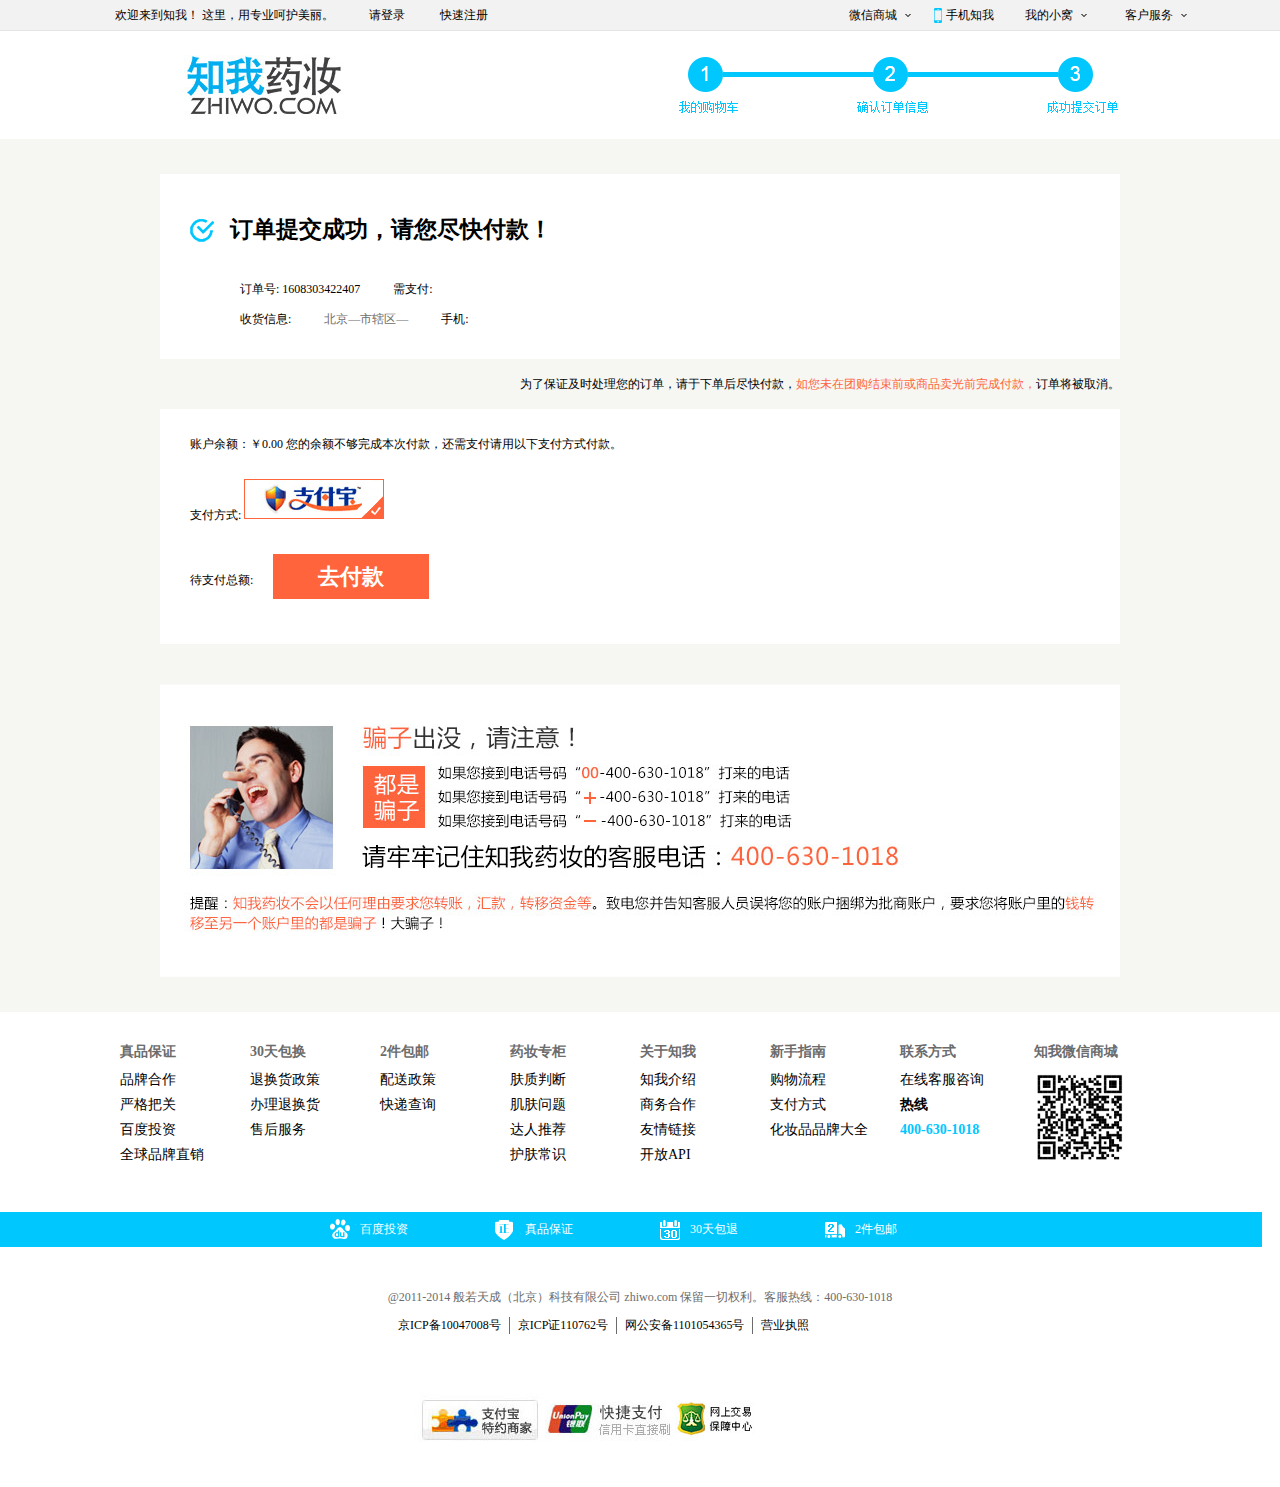
<file: zhifu2.html>
<!DOCTYPE html>
<html>
	<head>
		<meta charset="UTF-8">
		<title>下单成功</title>
		<link rel="stylesheet" href="css/zhifu2.css" type="text/css" />
		<script src="js/jquery-1.11.3.js"></script>
		<script src="js/cookie.js"></script>
		<script src="js/zhifu2.js"></script>
	</head>
	<body>
		<div id="all">
	<!---------header------------->
			<div id="header">
				<div class="header_content">
					<ul class="l left">
						<li class="l">欢迎来到知我！ 这里，用专业呵护美丽。</li>
						<li class="l land"><a href="denglu.html">请登录</a><span class="out"></span></li>
						<li class="l gian"><a href="zhuce.html">快速注册</a></li>
					</ul>
					<ul class="r right">
						<li class="l txt one">微信商城<span class="r thing"></span><span class="over pic"><img width=100 height=100 src="img/getQr.jpg" alt="扫一扫" /></span></li>
						<li class="l txt1">手机知我</li>
						<li class="l txt two">我的小窝<span class="r thing"></span>
							<ul class="over">
								<li><a href="#">我的订单</a></li>
								<li><a href="#">我的优惠券</a></li>
								<li><a href="#">我的预定</a></li>
								<li><a href="#">我的收藏</a></li>
								<li><a href="#">我的积分</a></li>
							</ul>
						</li>
						<li class="l txt three">客户服务<span class="r thing"></span>
							<ul class="over">
								<li><a href="#">帮助中心</a></li>
								<li><a href="#">新浪微博</a></li>
								<li><a href="#">正品承诺</a></li>
								<li><a href="#">真伪查询</a></li>
							</ul>
						</li>
					</ul>
				</div>
			</div>
<!------------banner-------------->

			<div id="banner">
				<div class="w1">
					<a class="l" href="#"><img src="img/logo.jpg" /></a>
					<img class="r" src="img/rrr.gif" />
				</div>
			</div>
			
<!------------content-------------->

			<div id="content">
				<div class="w1 content_top">
					<p class="top_p1"><b>订单提交成功，请您尽快付款！</b></p>
					<p class="top_p2">
						<span>订单号:</span>
						<span class="num">1608303422407</span>
						<span>需支付:</span>
						<span class="allpic"></span>
					</p>
					<p class="top_p3">
						<span>收货信息:</span>
						<span class="name"></span>
						<span class="id"></span>
						<span>手机:</span>
						<span class="phone"></span>
					</p>
				</div>
				<p class="w1 warn">为了保证及时处理您的订单，请于下单后尽快付款，<span>如您未在团购结束前或商品卖光前完成付款，</span>订单将被取消。</p>
				<div class="w1 content_bottom">
					<p class="bottom_p1">账户余额：￥0.00 您的余额不够完成本次付款，还需支付<span class="pic1"></span>请用以下支付方式付款。</p>
					<p class="bottom_p2">支付方式: <img src="img/zhifubao.gif" /></p>
					<p class="bottom_p3"><span>待支付总额:</span><span class="pic2"></span><span class="end"><b>去付款</b></span></p>
				</div>
				<div class="w1 img">
					<img src="img/end.jpg" />
				</div>
			</div>

<!------------footer-------------->
			<div id="footer">
				<div class="w footer_top">
					<dl class="l footer_dl">
						<dt class="footer_dt"><b>真品保证</b></dt>
						<dd class="footer_dd">
							<p class="footer_top_p"><a href="#">品牌合作</a></p>
							<p class="footer_top_p"><a href="#">严格把关</a></p>
							<p class="footer_top_p"><a href="#">百度投资</a></p>
							<p class="footer_top_p"><a href="#">全球品牌直销</a></p>
						</dd>
					</dl>
					<dl class="l footer_dl">
						<dt class="footer_dt"><b>30天包换</b></dt>
						<dd class="footer_dd">
							<p class="footer_top_p"><a href="#">退换货政策</a></p>
							<p class="footer_top_p"><a href="#">办理退换货</a></p>
							<p class="footer_top_p"><a href="#">售后服务</a></p>
						</dd>
					</dl>
					<dl class="l footer_dl">
						<dt class="footer_dt"><b>2件包邮</b></dt>
						<dd class="footer_dd">
							<p class="footer_top_p"><a href="#">配送政策</a></p>
							<p class="footer_top_p"><a href="#">快递查询</a></p>
						</dd>
					</dl>
					<dl class="l footer_dl">
						<dt class="footer_dt"><b>药妆专柜</b></dt>
						<dd class="footer_dd">
							<p class="footer_top_p"><a href="#">肤质判断</a></p>
							<p class="footer_top_p"><a href="#">肌肤问题</a></p>
							<p class="footer_top_p"><a href="#">达人推荐</a></p>
							<p class="footer_top_p"><a href="#">护肤常识</a></p>
						</dd>
					</dl>
					<dl class="l footer_dl">
						<dt class="footer_dt"><b>关于知我</b></dt>
						<dd class="footer_dd">
							<p class="footer_top_p"><a href="#">知我介绍</a></p>
							<p class="footer_top_p"><a href="#">商务合作</a></p>
							<p class="footer_top_p"><a href="#">友情链接</a></p>
							<p class="footer_top_p"><a href="#">开放API</a></p>
						</dd>
					</dl>
					<dl class="l footer_dl">
						<dt class="footer_dt"><b>新手指南</b></dt>
						<dd class="footer_dd">
							<p class="footer_top_p"><a href="#">购物流程</a></p>
							<p class="footer_top_p"><a href="#">支付方式</a></p>
							<p class="footer_top_p"><a href="#">化妆品品牌大全</a></p>
						</dd>
					</dl>
					<dl class="l footer_dl">
						<dt class="footer_dt"><b>联系方式</b></dt>
						<dd class="footer_dd">
							<p class="footer_top_p"><a href="#">在线客服咨询</a></p>
							<p class="footer_top_p"><a href="#"><b>热线</b></a></p>
							<p class="footer_top_p"><a style="color:#00c8ff" href="#"><b>400-630-1018</b></a></p>
						</dd>
					</dl>
					<dl class="l footer_dl">
						<dt class="footer_dt"><b>&nbsp;知我微信商城</b></dt>
						<dd class="footer_dd">
							<p class="footer_top_p"><img width=100 height=100 src="img/android_ewm.png"></p>
						</dd>
					</dl>
				</div>
				<div class="footer_center">
					<ul>
						<li class="l cen_li1">百度投资</li>
						<li class="l cen_li2">真品保证</li>
						<li class="l cen_li3">30天包退</li>
						<li class="l cen_li4">2件包邮</li>
					</ul>
				</div>
				<div class="footer_bottom">
					<p class="bottom_p1">@2011-2014 般若天成（北京）科技有限公司 zhiwo.com 保留一切权利。客服热线：400-630-1018</p>
					<ul class="bottom_ul1">
						<li class="l bottom_li1"><a href="#">京ICP备10047008号</a></li>
						<li class="l bottom_li1"><a href="#">京ICP证110762号</a></li>
						<li class="l bottom_li1"><a href="#">网公安备1101054365号</a></li>
						<li class="l bottom_li1 _last"><a href="#">营业执照</a></li>
					</ul>
					<ul class="bottom_ul2">
						<li class="l bottom_li2"><img src="img/footer_copy_02.jpg" /></li>
						<li class="l bottom_li2"><img src="img/footer_copy_03.jpg" /></li>
						<li class="l bottom_li2"><img src="img/footer_copy_05.jpg" /></li>
					</ul>
				</div>
			</div>
		</div>		
	</body>
</html>
</file>
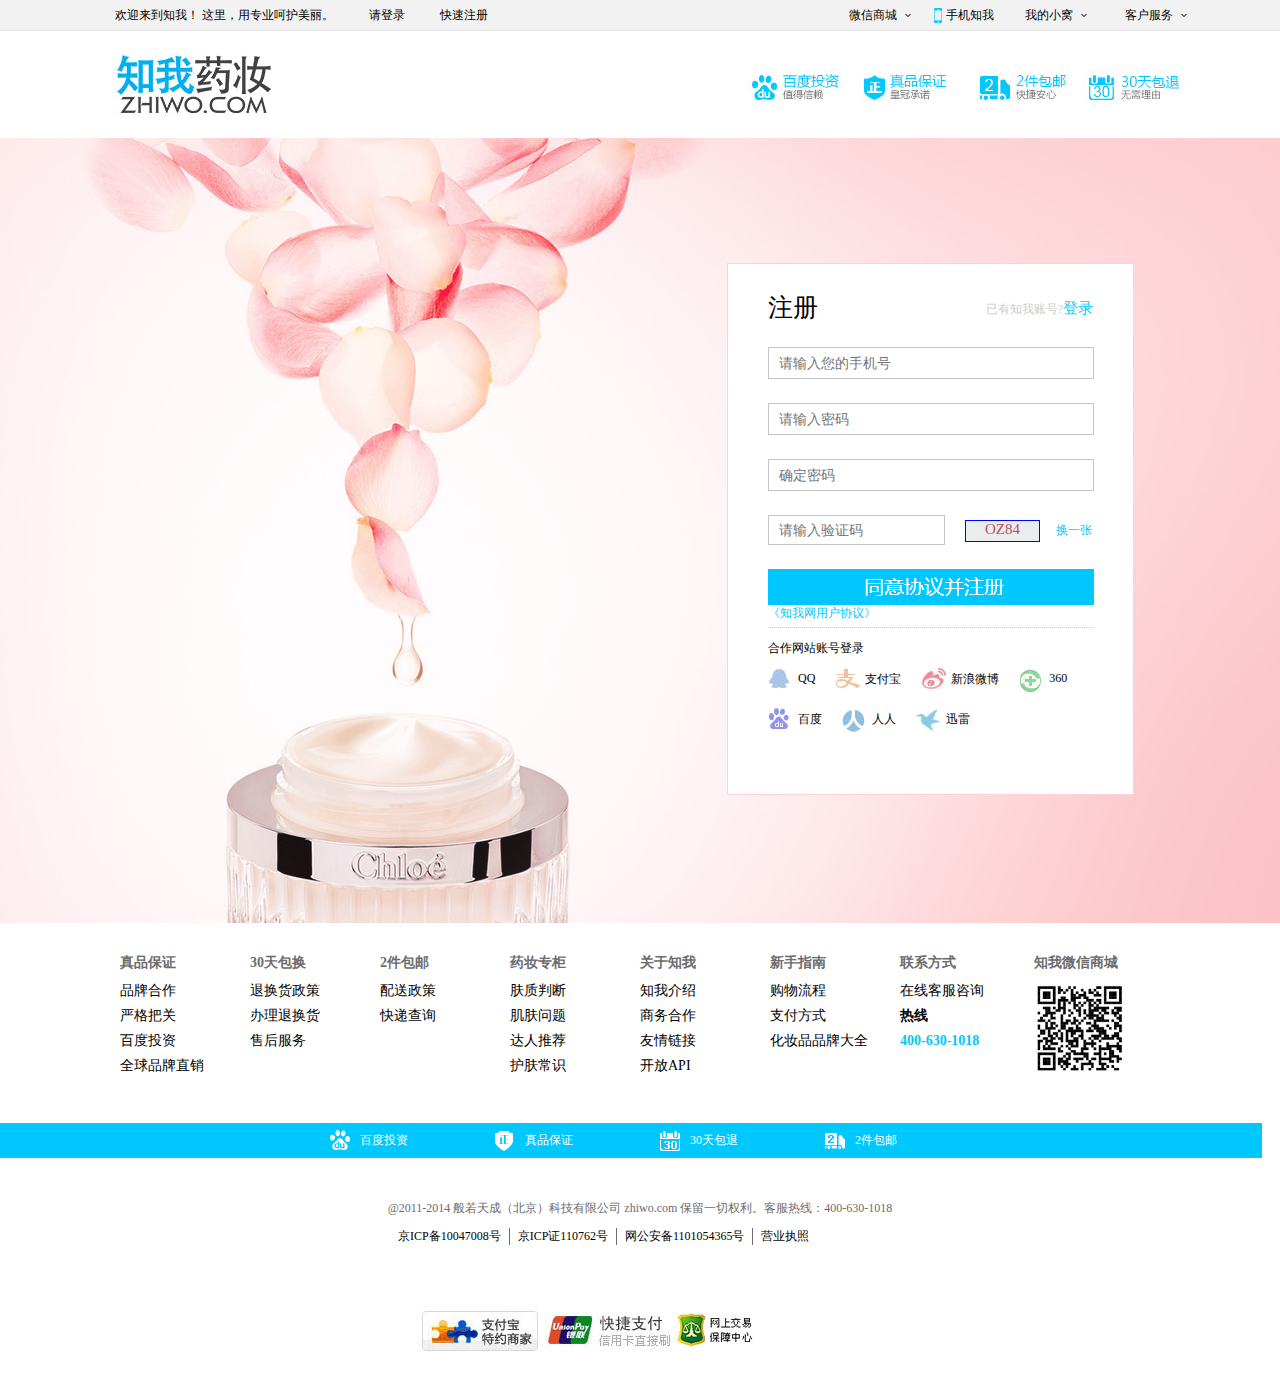
<file: zhuce.html>
<!DOCTYPE html>
<html>
	<head>
		<meta charset="UTF-8">
		<title>注册</title>
		<link rel="stylesheet" href="css/zhuce.css" type="text/css" />
		<script src="js/jquery-1.11.3.js"></script>
		<script src="js/cookie.js"></script>
		<script src="js/zhuce.js"></script>
	</head>
	<body>
		<!----------header----------->
		<div id="header">
			<div class="header_content">
						<ul class="l left">
							<li class="l">欢迎来到知我！ 这里，用专业呵护美丽。</li>
							<li class="l land"><a href="denglu.html">请登录</a></li>
							<li class="l gian"><a href="zhuce.html">快速注册</a></li>
						</ul>
						<ul class="r right">
							<li class="l txt one">微信商城<span class="r thing"></span><span class="over pic"><img width=100 height=100 src="img/getQr.jpg" alt="扫一扫" /></span></li>
							<li class="l txt1">手机知我</li>
							<li class="l txt two">我的小窝<span class="r thing"></span>
								<ul class="over">
									<li><a href="#">我的订单</a></li>
									<li><a href="#">我的优惠券</a></li>
									<li><a href="#">我的预定</a></li>
									<li><a href="#">我的收藏</a></li>
									<li><a href="#">我的积分</a></li>
								</ul>
							</li>
							<li class="l txt three">客户服务<span class="r thing"></span>
								<ul class="over">
									<li><a href="#">帮助中心</a></li>
									<li><a href="#">新浪微博</a></li>
									<li><a href="#">正品承诺</a></li>
									<li><a href="#">真伪查询</a></li>
								</ul>
							</li>
						</ul>
			</div>
		</div>
<!------------banner------------------>
		<div id="banner">
			<div class="w">
				<a class="l banner_a" href="#"><img src="img/logo.jpg" /></a>
				<img class="r" src="img/tipinfo.jpg" />
			</div>
			
		</div>
<!--------------content--------------->
		<div id="content">
			<div class="box">
				<p class="p_top">注册<span class="r top_sp" style="color:#ccc; font-size:12px;">已有知我账号?<a style="color:#00c8ff; font-size:15px;" href="denglu.html">登录</a></span></p>
				<p class="p_input">
					<input class="txt phone" type="text" placeholder="请输入您的手机号" />
				</p>
				<p class="phone_p bot"></p>
				<p class="p_input">
					<input class="txt pas1" type="password" placeholder="请输入密码" />
				</p>
				<p class="pas1_p bot"></p>
				<p class="p_input">
					<input class="txt pas2" type="password" placeholder="确定密码" />
				</p>
				<p class="pas2_p bot"></p>
				<p class="p_num">
					<input class="l num" type="text" placeholder= "请输入验证码" />
					<span class="l num_sp1"></span>
					<span class="r num_sp2" style="color:#00c8ff; cursor: pointer;">换一张</span>
				</p>
				<p class="num_p bot"></p>
				<p class="p_ibtn">
					<input class="btn" style="width:326px; height:36px;" type="button" value="" />
				</p>
				<p class="zhiwo"><a href="#">《知我网用户协议》</a></p>
				<div class="box_botom">
					<p>合作网站账号登录</p>
					<ul>
						<li class="l"><a class="qq" href="#">QQ</a></li>
						<li class="l"><a class="zhi" href="#">支付宝</a></li>
						<li class="l"><a class="xin" href="#">新浪微博</a></li>
						<li class="l"><a class="a360" href="#">360</a></li>
						<li class="l"><a class="baidu" href="#">百度</a></li>
						<li class="l"><a class="men" href="#">人人</a></li>
						<li class="l"><a class="xun" href="#">迅雷</a></li>
					</ul>
				</div>
			</div>
		</div>
<!-------------footer--------------->
			<div id="footer">
				<div class="w footer_top">
					<dl class="l footer_dl">
						<dt class="footer_dt"><b>真品保证</b></dt>
						<dd class="footer_dd">
							<p class="footer_top_p"><a href="#">品牌合作</a></p>
							<p class="footer_top_p"><a href="#">严格把关</a></p>
							<p class="footer_top_p"><a href="#">百度投资</a></p>
							<p class="footer_top_p"><a href="#">全球品牌直销</a></p>
						</dd>
					</dl>
					<dl class="l footer_dl">
						<dt class="footer_dt"><b>30天包换</b></dt>
						<dd class="footer_dd">
							<p class="footer_top_p"><a href="#">退换货政策</a></p>
							<p class="footer_top_p"><a href="#">办理退换货</a></p>
							<p class="footer_top_p"><a href="#">售后服务</a></p>
						</dd>
					</dl>
					<dl class="l footer_dl">
						<dt class="footer_dt"><b>2件包邮</b></dt>
						<dd class="footer_dd">
							<p class="footer_top_p"><a href="#">配送政策</a></p>
							<p class="footer_top_p"><a href="#">快递查询</a></p>
						</dd>
					</dl>
					<dl class="l footer_dl">
						<dt class="footer_dt"><b>药妆专柜</b></dt>
						<dd class="footer_dd">
							<p class="footer_top_p"><a href="#">肤质判断</a></p>
							<p class="footer_top_p"><a href="#">肌肤问题</a></p>
							<p class="footer_top_p"><a href="#">达人推荐</a></p>
							<p class="footer_top_p"><a href="#">护肤常识</a></p>
						</dd>
					</dl>
					<dl class="l footer_dl">
						<dt class="footer_dt"><b>关于知我</b></dt>
						<dd class="footer_dd">
							<p class="footer_top_p"><a href="#">知我介绍</a></p>
							<p class="footer_top_p"><a href="#">商务合作</a></p>
							<p class="footer_top_p"><a href="#">友情链接</a></p>
							<p class="footer_top_p"><a href="#">开放API</a></p>
						</dd>
					</dl>
					<dl class="l footer_dl">
						<dt class="footer_dt"><b>新手指南</b></dt>
						<dd class="footer_dd">
							<p class="footer_top_p"><a href="#">购物流程</a></p>
							<p class="footer_top_p"><a href="#">支付方式</a></p>
							<p class="footer_top_p"><a href="#">化妆品品牌大全</a></p>
						</dd>
					</dl>
					<dl class="l footer_dl">
						<dt class="footer_dt"><b>联系方式</b></dt>
						<dd class="footer_dd">
							<p class="footer_top_p"><a href="#">在线客服咨询</a></p>
							<p class="footer_top_p"><a href="#"><b>热线</b></a></p>
							<p class="footer_top_p"><a style="color:#00c8ff" href="#"><b>400-630-1018</b></a></p>
						</dd>
					</dl>
					<dl class="l footer_dl">
						<dt class="footer_dt"><b>&nbsp;知我微信商城</b></dt>
						<dd class="footer_dd">
							<p class="footer_top_p"><img width=100 height=100 src="img/android_ewm.png"></p>
						</dd>
					</dl>
				</div>
				<div class="footer_center">
					<ul>
						<li class="l cen_li1">百度投资</li>
						<li class="l cen_li2">真品保证</li>
						<li class="l cen_li3">30天包退</li>
						<li class="l cen_li4">2件包邮</li>
					</ul>
				</div>
				<div class="footer_bottom">
					<p class="bottom_p1">@2011-2014 般若天成（北京）科技有限公司 zhiwo.com 保留一切权利。客服热线：400-630-1018</p>
					<ul class="bottom_ul1">
						<li class="l bottom_li1"><a href="#">京ICP备10047008号</a></li>
						<li class="l bottom_li1"><a href="#">京ICP证110762号</a></li>
						<li class="l bottom_li1"><a href="#">网公安备1101054365号</a></li>
						<li class="l bottom_li1 _last"><a href="#">营业执照</a></li>
					</ul>
					<ul class="bottom_ul2">
						<li class="l bottom_li2"><img src="img/footer_copy_02.jpg" /></li>
						<li class="l bottom_li2"><img src="img/footer_copy_03.jpg" /></li>
						<li class="l bottom_li2"><img src="img/footer_copy_05.jpg" /></li>
					</ul>
				</div>
			</div>
	</body>
</html>
</file>
<file: css/style.css>
/**********重置样式************/
body,h1,h2,h3,h4,h5,h6,ul,ol,li,dl,dd,dt,input,a,p,img{margin:0; padding:0;}
body{font-size:12px; font-family: "微软雅黑";}
img{display:block; border:0;}
ul{list-style:none;}
a{text-decoration: none; color:#000;}
/***********公共样式***************/
.w{width:1100px; margin:0 auto;}
.l{float:left;}
.r{float:right;}
#all{background: #f6f6f3;}

/***********header*******************/

#header{position:relative;}
#header .header_top{ height:300px;  overflow:hidden; position:relative;}
#header a.small{display:none; width:100%; height:100px; background:url(../img/header_top.jpg) no-repeat; overflow:hidden; background-position:-300px -50px; position:absolute; left:0; top:0; cursor: pointer;}
#header a.big{display:block; width:100%; height:300px; background:url(../img/header_top.jpg) no-repeat center 0; position:absolute; left:0; top:0; cursor: pointer;}
#header span.open{width:18px; height:40px; background:#666; color:#fff; position:absolute; right:60px; top:0; text-align:center; cursor: pointer; display:none;}
#header .header_content{height:30px; background:#f2f2f2; padding-left:80px; padding-right:74px; border-bottom:1px solid #e5e5e5;}
#header .header_content ul.left{height:30px; line-height:30px;}
#header .header_content ul.left li{margin-left:35px;}
#header .header_content ul.left li a{color:#000;}
#header .header_content ul.left li a:hover{color:#000;}
#header .header_content ul.right li.txt{padding:0 19px; width:62px; height:30px; line-height:30px; cursor: pointer;}
#header .header_content ul.right li.txt span.thing{display:inline-block; width:6px; height:30px; background:url(../img/back1.png) no-repeat; background-position:0 -70px;}
#header .header_content ul.right li.txt:hover{background:#fff; }
#header .header_content ul.right li.txt:hover span.thing{background-position:0 -105px;}
#header .header_content ul.right li.txt{position: relative; z-index:3;}
#header .header_content ul.right li.txt span.pic{width:100px; height:90px; position: absolute; left:0; top:30px; display:none;}
#header .header_content ul.right li.txt ul.over{ width:98px; position: absolute; left:0; top:30px; background: #fff; text-align:center; display:none; border:1px solid #e5e5e5; border-top:0;}
#header .header_content ul.right li.txt ul.over a{color:#000;}
#header .header_content ul.right li.txt1{background:url(../img/back1.png) no-repeat; width:60px; height:30px; line-height:30px; cursor: pointer; padding-left:12px; margin-left:4px;}
#header .header_footer{height:108px; background:#fff; padding-left:108px;}
#header .header_footer a.img{width:260px; height:108px;}
#header .header_footer .search{width:420px; height:108px; margin-left:90px;}
#header .header_footer .search p.search_input{display:block; width:423px; height:36px; margin-top:25px; border:2px solid #00c8ff;}
#header .header_footer .search p.search_input .txt{width:328px; height:
36px; border:0; padding-left:5px;}
#header .header_footer .search p.search_input .btn{width:90px; height:36px; background: url(../img/search.gif) no-repeat; cursor:pointer; border:0;}
#header .header_footer .search ul.search_ul{line-height:29px;}
#header .header_footer .search ul.search_ul li a{color:#000; padding:0 10px; border-left:1px solid #ccc;}
#header .header_footer .search ul.search_ul li.one a{padding-left:0; border:0;}
#header .header_footer .shop{width:124px; height:37px; margin-left:213px; margin-top:28px; border:1px solid #e2e2e2; cursor:pointer;}
#header .header_footer .shop p.img{width:25px; height:37px; background: url(../img/back1.png) no-repeat; background-position:0 -211px; margin-left:10px;}
#header .header_footer .shop p.txt{height:37px; line-height:37px; padding-left:10px;}
#header .header_footer .shop p.thing{width:6px; height:37px; background: url(../img/back1.png) no-repeat; background-position:0 -65px; margin-right:7px;}

/***********nav*******************/

#nav{height:35px; background: #00c8ff;}
#nav .nav_in{height:35px;}
#nav .nav_in .nav_ul_left li{width:120px; height:35px; line-height:35px; text-align:center;}
#nav .nav_in .nav_ul_left li.one{background: #00647f;}
#nav .nav_in .nav_ul_left li:hover{background: #00647f;}
#nav .nav_in .nav_ul_left li a.li_a{display:block; width:120px; height:35px; color:#fff;}
#nav .nav_in .nav_ul_left li.two{position: relative;} 
#nav .nav_in .nav_ul_left li.two .list{width:1026px; height:290px; background: #fff; position:absolute; left:-120px; top:35px; padding-left:44px; padding-right:30px; z-index:2; display:none;}
#nav .nav_in .nav_ul_left li.two .list .list_left{width:796px; height:224px; margin-top:38px;}
#nav .nav_in .nav_ul_left li.two .list .list_left dl{width:360px; height:102px; margin-right:35px; margin-bottom:20px;}
#nav .nav_in .nav_ul_left li.two .list .list_left dl dt{height:35px; font-size:15px; border-bottom:1px dotted #ccc;}
#nav .nav_in .nav_ul_left li.two .list .list_left dl dd{margin-right:20px; line-height:27px;}
#nav .nav_in .nav_ul_left li.two .list .list_left dl dt span.one_dt{width:25px; height:30px; background: url(../img/m_nav.png) no-repeat; background-position: 0 0; margin-top:5px;} 
#nav .nav_in .nav_ul_left li.two .list .list_left dl dt span.two_dt{width:25px; height:30px; background: url(../img/m_nav.png) no-repeat; background-position: 0 -25px; margin-top:5px;} 
#nav .nav_in .nav_ul_left li.two .list .list_left dl dt span.three_dt{width:25px; height:30px; background: url(../img/m_nav.png) no-repeat; background-position: 0 -60px; margin-top:5px;} 
#nav .nav_in .nav_ul_left li.two .list .list_left dl dt span.four_dt{width:25px; height:30px; background: url(../img/m_nav.png) no-repeat; background-position: 0 -90px; margin-top:5px;} 
#nav .nav_in .nav_ul_left li.two .list .list_right{width:230px; height:230px; margin-top:30px;}
#nav .nav_in .nav_ul_left li.two:hover .nav_span_thing{background-position: -9px 0px;}
#nav .nav_in .nav_span_thing{width:6px; height:35px; margin-right:27px; background: url(../img/back1.png) no-repeat; background-position: 0 -140px;}
#nav .nav_in .nav_ul_left li.three{position:relative; }
#nav .nav_in .nav_ul_left li.three img.hide{position:absolute; left:0; top:0; display:none;}
#nav .nav_in .nav_ul_left li.three:hover img.hide{display:block;}
#nav .nav_in .nav_ul_right li.ul_right_li{width:34px; height:35px; overflow:hidden; line-height:35px;}
#nav .nav_in .nav_ul_right li.ul_right_li a{color:#fff;}
#nav .nav_in .nav_ul_right li.ul_right_li span.sp1{width:34px; height:35px; background: url(../img/baidu.gif) no-repeat;}
#nav .nav_in .nav_ul_right li.ul_right_li span.sp2{width:34px; height:35px; background: url(../img/zheng.gif) no-repeat;}
#nav .nav_in .nav_ul_right li.ul_right_li span.sp3{width:34px; height:35px; background: url(../img/che.gif) no-repeat;}
#nav .nav_in .nav_ul_right li.ul_right_li span.sp4{width:34px; height:35px; background: url(../img/rili.gif) no-repeat;}

/***********banner*******************/

#banner{height:350px; background: red; position:relative; overflow:hidden;}
#banner ul li{width:100%; height:350px; overflow:hidden;}
#banner ul li a.a1{display:block; width:1300px; height:370px; background: url(../img/lunbo1.jpg) no-repeat center top;}
#banner ul li a.a2{display:block; width:1300px; height:370px; background: url(../img/lunbo2.jpg) no-repeat center top;}
#banner ul li a.a3{display:block; width:1300px; height:370px; background: url(../img/lunbo3.jpg) no-repeat center top;}
#banner .move{width:60px; height:20px; position: absolute; left:600px; top:310px;}
#banner .move span.move_sp{width:10px; height:10px; margin-left:10px; background: #6c6c6c;}
#banner .move span.first{background: #00c8ff;}
#banner .move span.move_sp:hover{cursor:pointer;}
/***********cnetent*******************/

#content{overflow:hidden;}
#content .content_top_p{height:64px; text-align:center; font-size:22px; line-height:64px; margin-top:20px;}
#content .top_one dl.tim_dl{height:350px; margin-bottom:20px;}
#content .top_one dl.tim_dl dd.tim_dd{width:350px; height:320px; background:#fff; padding:15px 50px;}
#content .top_one dl.tim_dl dd.tim_dd p{width:350px;}
#content .top_one dl.tim_dl dd.tim_dd p.dd_p1{text-align:center; font-size:15px; line-height:34px;}
#content .top_one dl.tim_dl dd.tim_dd p.dd_p2{text-align:justify; line-height:30px; color:#6c6c6c; font-size:16px;}
#content .top_one dl.tim_dl dd.tim_dd p.dd_p3{height:36px;margin-top:34px;}
#content .top_one dl.tim_dl dd.tim_dd p.dd_p3 .sp_pic1{font-size:26px;}
#content .top_one dl.tim_dl dd.tim_dd p.dd_p3 .sp_pic2{font-size:10px; padding-top:16px; height:20px; text-decoration: line-through;}
#content .top_one dl.tim_dl dd.tim_dd p.dd_p3 .sp_btn{width:140px; height:36px; background:#ff643c; color:#fff; font-size:20px; text-align:center; line-height:36px; cursor:pointer;}
#content .top_one dl.tim_dl dd.tim_dd p.dd_p4{height:33px; text-align:right; line-height:33px;}
#content .content_tim{height:420px;}
#content .content_tim p.tim_p{height:35px; line-height:35px; font-size:16px;}
#content .content_tim a{margin-right:25px; margin-top:10px;}
#content .content_tim a.last{margin-right:0;}
#content .content_tim a span.tim_sp{display:block;}
#content .content_tim a:hover span.tim_sp{opacity:.5; filter:alpha(opacity=50);}
#content .content_recomm{height:440px; position: relative; overflow:hidden;}
#content .content_recomm p.recomm_p{height:60px; line-height:60px; font-size:16px;}
#content .recomm_move{width:2240px; height:360px;}
#content .content_recomm dl.recomm_dl{width:260px; height:360px; background:#fff; margin-right:20px;}
#content .content_recomm dl.recomm_dl img.recomm_img{width:260px; height:260px;}
#content .content_recomm dl.recomm_dl dd.recomm_dd{width:240px; padding:0 10px; color:#6c6c6c}
#content .content_recomm dl.recomm_dl dd.recomm_dd p.recomm_p1{line-height:20px; height:48px;}
#content .content_recomm dl.recomm_dl dd.recomm_dd p.recomm_p2{height:26px;}
#content .content_recomm dl.recomm_dl dd.recomm_dd span.recomm_p2_sp2{text-decoration: line-through; margin-top:8px;}
#content .content_recomm dl.recomm_dl dd.recomm_dd span.recomm_p2_btn{width:90px; height:26px; background: #ff643c; color:#fff; text-align:center; line-height:26px; cursor:pointer;}
#content .content_recomm .move_left{width:30px; height:30px; background: url(../img/movel.gif) no-repeat center; position:absolute; left:0px; top:240px; color:#fff; cursor:pointer; z-index:2;}
#content .content_recomm .move_right{width:30px; height:30px; background: url(../img/mover.gif) no-repeat center; position:absolute; left:1070px; top:240px; color:#fff; cursor:pointer; z-index:2;}
#content .content_log{height:276px; margin-bottom:6px; overflow:hidden;}
#content .content_log .log_top{height:43px; border-bottom:1px solid #6c6c6c;}
#content .content_log ul.log_ul{width:560px; height:44px; }
#content .content_log li.log_li{width:140px; height:42px; line-height:44px; text-align:center; font-size;14px; font-weight:700; cursor:pointer;}
#content .content_log span.log_sp{height:44px; line-height:44px;}
#content .content_log .bot1,.bot2,.bot3,.bot4{height:224px;}
#content .content_log .log_bottom .log_bottom_left{height:224px; width:840px;} 
#content .content_log .log_bottom a.img_left img{width:160px; height:100px;}
#content .content_log .log_bottom a.img_left{margin-right:8px; margin-top:8px;}
#content .content_log .log_bottom .log_bottom_right{margin-top:8px;}
#content .content_log .log_bottom .log_bottom_right a.img_right img{height:208px;}
#content .content_hot{}
p.hot_p{height:50px; line-height:50px; font-size:16px;}
#content .content_hot .hot_dl{width:350px; height:507px; background:#fff; margin-bottom: 16px; margin-right:16px;}
#content .content_hot .hot_dl .hot_dd{width:310px; padding:0 20px;}
#content .content_hot .hot_dl .hot_dd .hot_dd_p1{height:50px; line-height:20px; text-align:justify;}

#content .content_hot .hot_dl .hot_dd .hot_dd_p2{height:26px; margin-top:12px;}
#content .content_hot .hot_dl .hot_dt .hot_sp1{display:block; position: relative;}
#content .content_hot .hot_dl .hot_dt .hot_sp1 span.sp_sp{display:none; width:60px; height:30px; border:1px solid #00C8FF; position:absolute; left:145px; bottom:20px; line-height:30px; text-align:center; color:#00C8FF;}
#content .content_hot .hot_dl .hot_dt a:hover .hot_sp1{opacity:.5; filter:alpha(opacity=50);}
#content .content_hot .hot_dl .hot_dt a:hover span.sp_sp{display:block;}
#content .content_hot .hot_dl .hot_dd .hot_sp2{height:26px; line-height:26px;}
#content .content_hot .hot_dl .hot_dd .hot_dd_p2 .hot_sp3{margin-top:10px; text-decoration: line-through; color:#c4c4c4;}
#content .content_hot .hot_dl .hot_dd .hot_dd_p2 .hot_sp4{width:90px; height:26px; background: #ff643c; color:#fff; text-align:center; line-height:26px; cursor:pointer;}
#content .content_hot .hot_dl .hot_dd .hot_dd_p3{height:40px; line-height:40px; margin-top:30px; border-top:1px dotted #c4c4c4; color:#c4c4c4;}
#content .content_hot .hot_dl .hot_dd .hot_dd_p3 .hot_sp5{margin-right:10px;}



/**************search********************/
#search{overflow:hidden;}
#search .sea{width:400px; height:120px; background:#fff; padding:0 350px; overflow:hidden; margin:0 auto;}
#search .sea p.search_input{display:block; width:423px; height:36px; margin-top:25px; border:2px solid #00c8ff;}
#search .sea p.search_input .txt{width:328px; height:
36px; border:0; padding-left:5px;}
#search .sea p.search_input .btn{width:90px; height:36px; background: url(../img/search.gif) no-repeat; cursor:pointer; border:0;}
#search .sea ul.search_ul{line-height:29px;}
#search .sea ul.search_ul li a{color:#000; padding:0 10px; border-left:1px solid #ccc;}
#search .sea ul.search_ul li.one a{padding-left:0; border:0;}
/***********footer*******************/

#footer{height:435px; background: #fff; margin-top:35px;}
#footer .footer_top{height:175px; background:#fff; padding-top:25px;}
#footer .footer_top .footer_dl{width:100px; height:134px; font-size:14px;  margin-left:30px; color:#6c6c6c;}
#footer .footer_top .footer_dl .footer_dt{height:30px; line-height:30px;}
#footer .footer_top .footer_dl .footer_dd .footer_top_p{height:25px; line-height:25px;}
#footer .footer_center{width:932px; height:35px; background:#00c8ff; padding-left:330px;}
#footer .footer_center .cen_li1,.cen_li2,.cen_li3,.cen_li4{width:60px; height:35px; line-height:35px; margin-right:75px; padding-left:30px; color:#fff;}
#footer .footer_center .cen_li1{background:url(../img/baidu.gif) no-repeat;}
#footer .footer_center .cen_li2{background:url(../img/zheng.gif) no-repeat;}
#footer .footer_center .cen_li3{background:url(../img/rili.gif) no-repeat;}
#footer .footer_center .cen_li4{background:url(../img/che.gif) no-repeat;}
#footer .footer_bottom{height:200px; background: #fff; color:#6c6c6c;}
#footer .footer_bottom .bottom_p1{height:20px; line-height:20px; text-align:center; margin-top:40px;}
#footer .footer_bottom .bottom_ul1{margin:10px auto; height:16px; width:500px;}
#footer .footer_bottom .bottom_li1{padding:0 8px; border-right:1px solid #6c6c6c;}
#footer .footer_bottom ._last{border:0;}
#footer .footer_bottom .bottom_ul2{width:450px; height:50px; margin:60px auto;}
#all_left{width:60px; height:243px; background:#fff; position:fixed; left:5px; top:300px; display:none;}
#all_left .all_left_li{width:60px; height:60px; border-bottom:1px dotted #ccc; text-align:center; cursor: pointer;}
#all_left .all_left_li:hover{background: #00c8ff; color:#fff;}
#all_left .zhiwo {line-height:60px; background: #00c8ff; color:#fff;}
#all_left .new .all_l_sp{display:block; width:60px; height:40px; background:url(../img/b.png) no-repeat; background-position: -3px -60px;}
#all_left .brand .all_l_sp{display:block; width:60px; height:40px; background:url(../img/b.png) no-repeat; background-position: -3px -120px;}
#all_left .newthing .all_l_sp{display:block; width:60px; height:40px; background:url(../img/b.png) no-repeat; background-position: -3px -180px;}
#all_right{width:35px; height:100%; background:#6c6c6c; position:fixed; right:0; top:0;}
#all_right .all_right_ul1{width:35px; position:absolute; left:0; top:30%;}
#all_right .all_right_ul1 .ul1_li{width:35px; height:35px; margin-bottom:35px; cursor:pointer; position: relative;}
#all_right .all_right_ul1 .ul1_li:hover{background: #00c8ff;}
#all_right .all_right_ul1 .ul1_li .mi_sp{display:block; width:35px; height:35px; background:url(../img/sidebarico.png) no-repeat; background-position: 0px 0px;}
#all_right .all_right_ul1 .ul1_li .hear_a{display:block; width:35px; height:35px; background:url(../img/sidebarico.png) no-repeat; background-position: 0px -70px;}
#all_right .all_right_ul1 .ul1_li .foot_a{display:block; width:35px; height:35px; background:url(../img/sidebarico.png) no-repeat; background-position: 0px -102px;}
#all_right .all_right_ul1 div{width:80px; height:35px; background:#6c6c6c; position:absolute; left:-100px; top:1px; z-index:4; line-height:35px; text-align:center; color:#fff; display:none;}
#all_right .all_right_ul1 div a{color:#fff;}
#all_right .all_r_p{width:35px; height:35px; position: absolute; left:0; top:80%; color:#fff; text-align:center; cursor:pointer;}
#all_right .all_r_p:hover{background: #00c8ff;} 
#all_right .all_r_p .all_r_i{display:block; width:2px; height:2px; border-width: 5px; border-style: dashed dashed solid dashed; border-color: transparent transparent #fff transparent; margin:0 auto;}
</file>
<file: css/denglu.css>
/**********重置样式************/
body,h1,h2,h3,h4,h5,h6,ul,ol,li,dl,dd,dt,input,a,p,img{margin:0; padding:0;}
body{font-size:12px; font-family: "微软雅黑";}
img{display:block; border:0;}
ul{list-style:none;}
a{text-decoration: none; color:#000;}
/***********公共样式***************/
.w{width:1100px; margin:0 auto;}
.l{float:left;}
.r{float:right;}
#all{background: #f6f6f3;}

/***********header*******************/
#header{height:30px; position:relative;}
#header .header_content{height:30px; background:#f2f2f2; padding-left:80px; padding-right:74px; border-bottom:1px solid #e5e5e5;}
#header .header_content ul.left{height:30px; line-height:30px;}
#header .header_content ul.left li{margin-left:35px;}
#header .header_content ul.left li a{color:#000;}
#header .header_content ul.left li a:hover{color:#000;}
#header .header_content ul.right li.txt{padding:0 19px; width:62px; height:30px; line-height:30px; cursor: pointer;}
#header .header_content ul.right li.txt span.thing{display:inline-block; width:6px; height:30px; background:url(../img/back1.png) no-repeat; background-position:0 -70px;}
#header .header_content ul.right li.txt:hover{background:#fff; }
#header .header_content ul.right li.txt:hover span.thing{background-position:0 -105px;}
#header .header_content ul.right li.txt{position: relative; z-index:3;}
#header .header_content ul.right li.txt span.pic{width:100px; height:90px; position: absolute; left:0; top:30px; display:none;}
#header .header_content ul.right li.txt ul.over{ width:98px; position: absolute; left:0; top:30px; background: #fff; text-align:center; display:none; border:1px solid #e5e5e5; border-top:0;}
#header .header_content ul.right li.txt ul.over a{color:#000;}
#header .header_content ul.right li.txt1{background:url(../img/back1.png) no-repeat; width:60px; height:30px; line-height:30px; cursor: pointer; padding-left:12px; margin-left:4px;}

/****************banner****************/

#banner{height:108px; background:#fff;}

/****************content*************/

#content{height:785px; background: url(../img/2569699673708683028.jpg) no-repeat center; overflow:hidden;}
#content .box{width:325px; height:476px; background:#fff; margin-left: 727px; margin-top:125px; border:1px solid #fed1d4; padding:27px 40px;}
#content .box .p_top{height:26px; font-size:25px; margin-bottom:30px;}
#content .box .p_top .top_sp{margin-top:8px;}
#content .box .box_p{width:324px; height:30px; line-height:30px; margin-top:5px;}
#content .box .box_p input{width:314px; height:30px; border:0; border:1px solid #ccc; padding-left:10px;}
#content .box .box_p input.num{width:175px; height:28px;}
#content .box .num_sp1{display:block; width:73px; height:18px; line-height:18px; text-align: center; background: #ebeced; border:1px solid blue; margin-left:10px; margin-top:6px; font-size:15px; color:#ba5250;}
#content .box .num_sp2{cursor:pointer}
#content .box .vipabc{width:324px; height:50px; line-height:50px;}
#content .box .vipabc .check{margin-top:19px;}
#content .box .btn{display:block; width:326px; height:36px; background:url(../img/btn2.gif) no-repeat; border:0; cursor:pointer; margin-bottom:15px;}









#content .box_botom{height:135px; margin-top:5px; border-top:1px dotted #ccc;}
#content .box_botom p{line-height:40px;}
#content .box_botom li{margin-bottom:10px; margin-right:20px;}
#content .box_botom li a{display:block; height:27px; padding-left:30px; padding-top:3px; background: url(../img/back4.png) no-repeat;}
#content .box_botom li a.qq{background-position: 0 0px;}
#content .box_botom li a.zhi{background-position: 0 -30px;}
#content .box_botom li a.xin{background-position: 0 -60px;}
#content .box_botom li a.a360{background-position: 0 -90px;}
#content .box_botom li a.baidu{background-position: 0 -120px;}
#content .box_botom li a.men{background-position: 0 -180px;}
#content .box_botom li a.xun{background-position: 0 -210px;}

/**************footer**************/

#footer{height:435px; background: #fff;}
#footer .footer_top{height:175px; background:#fff; padding-top:25px;}
#footer .footer_top .footer_dl{width:100px; height:134px; font-size:14px;  margin-left:30px; color:#6c6c6c;}
#footer .footer_top .footer_dl .footer_dt{height:30px; line-height:30px;}
#footer .footer_top .footer_dl .footer_dd .footer_top_p{height:25px; line-height:25px;}
#footer .footer_center{width:932px; height:35px; background:#00c8ff; padding-left:330px;}
#footer .footer_center .cen_li1,.cen_li2,.cen_li3,.cen_li4{width:60px; height:35px; line-height:35px; margin-right:75px; padding-left:30px; color:#fff;}
#footer .footer_center .cen_li1{background:url(../img/baidu.gif) no-repeat;}
#footer .footer_center .cen_li2{background:url(../img/zheng.gif) no-repeat;}
#footer .footer_center .cen_li3{background:url(../img/rili.gif) no-repeat;}
#footer .footer_center .cen_li4{background:url(../img/che.gif) no-repeat;}
#footer .footer_bottom{height:200px; background: #fff; color:#6c6c6c;}
#footer .footer_bottom .bottom_p1{height:20px; line-height:20px; text-align:center; margin-top:40px;}
#footer .footer_bottom .bottom_ul1{margin:10px auto; height:16px; width:500px;}
#footer .footer_bottom .bottom_li1{padding:0 8px; border-right:1px solid #6c6c6c;}
#footer .footer_bottom ._last{border:0;}
#footer .footer_bottom .bottom_ul2{width:450px; height:50px; margin:60px auto;}
#all_left{width:60px; height:243px; background:#fff; position:fixed; left:5px; top:300px; display:none;}
</file>
<file: css/list.css>
/**********重置样式************/
body,h1,h2,h3,h4,h5,h6,ul,ol,li,dl,dd,dt,input,a,p,img{margin:0; padding:0;}
body{font-size:12px; font-family: "微软雅黑";}
img{display:block; border:0;}
ul{list-style:none;}
a{text-decoration: none; color:#000;}
/***********公共样式***************/
.w{width:1100px; margin:0 auto;}
.l{float:left;}
.r{float:right;}
body{background: #f6f6f3;}


/***********header*******************/

#header .header_content{height:30px; background:#f2f2f2; padding-left:80px; padding-right:74px; border-bottom:1px solid #e5e5e5;}
#header .header_content ul.left{height:30px; line-height:30px;}
#header .header_content ul.left li{margin-left:35px;}
#header .header_content ul.left li a{color:#000;}
#header .header_content ul.left li a:hover{color:#000;}
#header .header_content ul.right li.txt{padding:0 19px; width:62px; height:30px; line-height:30px; cursor: pointer;}
#header .header_content ul.right li.txt span.thing{display:inline-block; width:6px; height:30px; background:url(../img/back1.png) no-repeat; background-position:0 -70px;}
#header .header_content ul.right li.txt:hover{background:#fff; }
#header .header_content ul.right li.txt:hover span.thing{background-position:0 -105px;}
#header .header_content ul.right li.txt{position: relative; z-index:3;}
#header .header_content ul.right li.txt span.pic{width:100px; height:90px; position: absolute; left:0; top:30px; display:none;}
#header .header_content ul.right li.txt ul.over{ width:98px; position: absolute; left:0; top:30px; background: #fff; text-align:center; display:none; border:1px solid #e5e5e5; border-top:0;}
#header .header_content ul.right li.txt ul.over a{color:#000;}
#header .header_content ul.right li.txt1{background:url(../img/back1.png) no-repeat; width:60px; height:30px; line-height:30px; cursor: pointer; padding-left:12px; margin-left:4px;}
#header .header_footer{height:108px; background:#fff; padding-left:108px;}
#header .header_footer a.img{width:260px; height:108px;}
#header .header_footer .search{width:420px; height:108px; margin-left:90px;}
#header .header_footer .search p.search_input{display:block; width:423px; height:36px; margin-top:25px; border:2px solid #00c8ff;}
#header .header_footer .search p.search_input .txt{width:328px; height:
36px; border:0; padding-left:5px;}
#header .header_footer .search p.search_input .btn{width:90px; height:36px; background: url(../img/search.gif) no-repeat; cursor:pointer; border:0;}
#header .header_footer .search ul.search_ul{line-height:29px;}
#header .header_footer .search ul.search_ul li a{color:#000; padding:0 10px; border-left:1px solid #ccc;}
#header .header_footer .search ul.search_ul li.one a{padding-left:0; border:0;}
#header .header_footer .shop{width:124px; height:37px; margin-left:213px; margin-top:28px; border:1px solid #e2e2e2; cursor:pointer;}
#header .header_footer .shop p.img{width:25px; height:37px; background: url(../img/back1.png) no-repeat; background-position:0 -211px; margin-left:10px;}
#header .header_footer .shop p.txt{height:37px; line-height:37px; padding-left:10px;}
#header .header_footer .shop p.thing{width:6px; height:37px; background: url(../img/back1.png) no-repeat; background-position:0 -65px; margin-right:7px;}

/***********nav*******************/

#nav{height:35px; background: #00c8ff;}
#nav .nav_in{height:35px;}
#nav .nav_in .nav_ul_left li{width:120px; height:35px; line-height:35px; text-align:center;}
#nav .nav_in .nav_ul_left li.one{background: #00647f;}
#nav .nav_in .nav_ul_left li:hover{background: #00647f;}
#nav .nav_in .nav_ul_left li a.li_a{display:block; width:120px; height:35px; color:#fff;}
#nav .nav_in .nav_ul_left li.two{position: relative;} 
#nav .nav_in .nav_ul_left li.two .list{width:1026px; height:290px; background: #fff; position:absolute; left:-120px; top:35px; padding-left:44px; padding-right:30px; z-index:2; display:none;}
#nav .nav_in .nav_ul_left li.two .list .list_left{width:796px; height:224px; margin-top:38px;}
#nav .nav_in .nav_ul_left li.two .list .list_left dl{width:360px; height:102px; margin-right:35px; margin-bottom:20px;}
#nav .nav_in .nav_ul_left li.two .list .list_left dl dt{height:35px; font-size:15px; border-bottom:1px dotted #ccc;}
#nav .nav_in .nav_ul_left li.two .list .list_left dl dd{margin-right:20px; line-height:27px;}
#nav .nav_in .nav_ul_left li.two .list .list_left dl dt span.one_dt{width:25px; height:30px; background: url(../img/m_nav.png) no-repeat; background-position: 0 0; margin-top:5px;} 
#nav .nav_in .nav_ul_left li.two .list .list_left dl dt span.two_dt{width:25px; height:30px; background: url(../img/m_nav.png) no-repeat; background-position: 0 -25px; margin-top:5px;} 
#nav .nav_in .nav_ul_left li.two .list .list_left dl dt span.three_dt{width:25px; height:30px; background: url(../img/m_nav.png) no-repeat; background-position: 0 -60px; margin-top:5px;} 
#nav .nav_in .nav_ul_left li.two .list .list_left dl dt span.four_dt{width:25px; height:30px; background: url(../img/m_nav.png) no-repeat; background-position: 0 -90px; margin-top:5px;} 
#nav .nav_in .nav_ul_left li.two .list .list_right{width:230px; height:230px; margin-top:30px;}
#nav .nav_in .nav_ul_left li.two:hover .nav_span_thing{background-position: -9px 0px;}
#nav .nav_in .nav_span_thing{width:6px; height:35px; margin-right:27px; background: url(../img/back1.png) no-repeat; background-position: 0 -140px;}
#nav .nav_in .nav_ul_left li.three{position:relative; }
#nav .nav_in .nav_ul_left li.three img.hide{position:absolute; left:0; top:0; display:none;}
#nav .nav_in .nav_ul_left li.three:hover img.hide{display:block;}
#nav .nav_in .nav_ul_right li.ul_right_li{width:34px; height:35px; overflow:hidden; line-height:35px;}
#nav .nav_in .nav_ul_right li.ul_right_li a{color:#fff;}
#nav .nav_in .nav_ul_right li.ul_right_li span.sp1{width:34px; height:35px; background: url(../img/baidu.gif) no-repeat;}
#nav .nav_in .nav_ul_right li.ul_right_li span.sp2{width:34px; height:35px; background: url(../img/zheng.gif) no-repeat;}
#nav .nav_in .nav_ul_right li.ul_right_li span.sp3{width:34px; height:35px; background: url(../img/che.gif) no-repeat;}
#nav .nav_in .nav_ul_right li.ul_right_li span.sp4{width:34px; height:35px; background: url(../img/rili.gif) no-repeat;}

/**************content********************/

#content{margin-top:25px;}
#content .content_p{height:37px; line-height:37px; font-size:16px;}
#content .content_top{width:1060px; height:100px; background:#fff; padding:20px;}
#content .content_top img{width:98px; height:98px;}
#content .content_top .top_dt{margin-right:15px;}
#content .content_top .top_dt a{display:block; width:100px; height:100px;}
#content .content_top .top_dt:hover img{border:1px solid #ccc;}
#content .content_top .top_dd{width:136px; height:74px; line-height:18px; padding:24px 0 0 14px;}
#content .content_top .top_dd .top_txt{height:36px; overflow:hidden;}
#content .content_top .top_dd .top_pic{margin-top:10px; color:#ff643c;}
#content .content_list{height:40px; background:#fff; margin-top:10px; margin-bottom:2px;}
#content .content_list a{color:#6c6c6c;}
#content .content_list ul li{padding-left:25px; height:40px; line-height:40px;}
#content .content_list p{padding-right:25px; height:40px; line-height:40px;}
#content .box{background:#fff; margin-bottom:20px;}
#content .box .box1{height:123px; border-bottom:1px dashed #ccc;}
#content .box .box1 p{width:90px; height:113px; text-align:center; padding-top:10px;}
#content .box .box1 .box1_ul{width:910px; padding-top:5px;}
#content .box .box1 .box1_ul li{width:64px; height:28; line-height:28px; margin-right:26px; float:left; margin-bottom:10px;}
#content .box .box2{height:45px; border-bottom:1px dashed #ccc;}
#content .box .box2 p{width:90px; height:45px; text-align:center; line-height:45px;}
#content .box .box2 .box2_ul{width:910px;}
#content .box .box2_ul li{width:100px; height:45px; line-height:45px; margin-right:26px; float:left; margin-bottom:10px;}
#content .choice{height:40px; background:#6c6c6c; margin-bottom:20px;}
#content .choice .left li{width:115px; height:40px; line-height:40px; text-align:center; float:left; color:#fff;}
#content .choice .left li a{color:#fff;}
#content .choice .left li.one{background: #fff;}
#content .choice .left li.one a{color:#6c6c6c;}
#content .choice .left li:hover{color:#6c6c6c; background:#fff;}
#content .choice .left li:hover a{color:#6c6c6c;}
#content .choice .right li{padding:0 10px; float:left; color:#fff;height:40px; line-height:40px;}
#content .choice .right li a{color:#fff;}
#content .goods{height:3820px;}
#content .goods dl{width:260px; height:360px; background:#fff; margin-right:15px; margin-bottom:20px;} 
#content .goods dl:hover{box-shadow: 1px 1px 5px #00C8FF;}
#content .goods dl img{width:260px; height:260px;}
#content .goods dl a{display: block; color:#6c6c6c;}
#content .goods dl span{display:block;}
#content .goods dl dt:hover .op_sp{opacity:.5; filter:alpha(opacity=50);}
#content .goods dl dd{width:240px; height:89px; padding:11px 10px 0;}
#content .goods dl dd .goods_p1{height:48px; line-height:24px;}
#content .goods dl dd .goods_p2{height:26px; margin-top:5px;}
#content .goods dl dd .sp_1{font-size:18px; color:#ff643c; margin-top:5px;}
#content .goods dl dd .sp_2{margin-top:10px; text-decoration: line-through; color:#c4c4c4;}
#content .goods dl dd .btn{width:90px; height:26px; background:#ff643c; color:#fff; text-align:center; line-height:26px; cursor:pointer;}
#content .num{width:470px; height:27px; margin:0 auto; margin-bottom:35px;}
#content .num p{width:50px; height:25px; border:1px solid #c4c4c4; background: #fff; line-height:25px; text-align:center; margin-right:5px;}
#content .num ul li{float:left; width:26px; height:25px; border:1px solid #c4c4c4; background: #fff; line-height:25px; text-align:center; margin:0 5px;}







/**************search********************/
#search{overflow:hidden;}
#search .sea{width:400px; height:120px; background:#fff; padding:0 350px; overflow:hidden; margin:0 auto;}
#search .sea p.search_input{display:block; width:423px; height:36px; margin-top:25px; border:2px solid #00c8ff;}
#search .sea p.search_input .txt{width:328px; height:
36px; border:0; padding-left:5px;}
#search .sea p.search_input .btn{width:90px; height:36px; background: url(../img/search.gif) no-repeat; cursor:pointer; border:0;}
#search .sea ul.search_ul{line-height:29px;}
#search .sea ul.search_ul li a{color:#000; padding:0 10px; border-left:1px solid #ccc;}
#search .sea ul.search_ul li.one a{padding-left:0; border:0;}

/***********footer*******************/

#footer{height:435px; background: #fff; margin-top:35px;}
#footer .footer_top{height:175px; background:#fff; padding-top:25px;}
#footer .footer_top .footer_dl{width:100px; height:134px; font-size:14px;  margin-left:30px; color:#6c6c6c;}
#footer .footer_top .footer_dl .footer_dt{height:30px; line-height:30px;}
#footer .footer_top .footer_dl .footer_dd .footer_top_p{height:25px; line-height:25px;}
#footer .footer_center{width:932px; height:35px; background:#00c8ff; padding-left:330px;}
#footer .footer_center .cen_li1,.cen_li2,.cen_li3,.cen_li4{width:60px; height:35px; line-height:35px; margin-right:75px; padding-left:30px; color:#fff;}
#footer .footer_center .cen_li1{background:url(../img/baidu.gif) no-repeat;}
#footer .footer_center .cen_li2{background:url(../img/zheng.gif) no-repeat;}
#footer .footer_center .cen_li3{background:url(../img/rili.gif) no-repeat;}
#footer .footer_center .cen_li4{background:url(../img/che.gif) no-repeat;}
#footer .footer_bottom{height:200px; background: #fff; color:#6c6c6c;}
#footer .footer_bottom .bottom_p1{height:20px; line-height:20px; text-align:center; margin-top:40px;}
#footer .footer_bottom .bottom_ul1{margin:10px auto; height:16px; width:500px;}
#footer .footer_bottom .bottom_li1{padding:0 8px; border-right:1px solid #6c6c6c;}
#footer .footer_bottom ._last{border:0;}
#footer .footer_bottom .bottom_ul2{width:450px; height:50px; margin:60px auto;}

/***********侧边栏*******************/

#all_right{width:35px; height:100%; background:#6c6c6c; position:fixed; right:0; top:0;}
#all_right .all_right_ul1{width:35px; position:absolute; left:0; top:30%;}
#all_right .all_right_ul1 .ul1_li{width:35px; height:35px; margin-bottom:35px; cursor:pointer; position: relative;}
#all_right .all_right_ul1 .ul1_li:hover{background: #00c8ff;}
#all_right .all_right_ul1 .ul1_li .mi_sp{display:block; width:35px; height:35px; background:url(../img/sidebarico.png) no-repeat; background-position: 0px 0px;}
#all_right .all_right_ul1 .ul1_li .hear_a{display:block; width:35px; height:35px; background:url(../img/sidebarico.png) no-repeat; background-position: 0px -70px;}
#all_right .all_right_ul1 .ul1_li .foot_a{display:block; width:35px; height:35px; background:url(../img/sidebarico.png) no-repeat; background-position: 0px -102px;}
#all_right .all_right_ul1 div{width:80px; height:35px; background:#6c6c6c; position:absolute; left:-100px; top:1px; z-index:4; line-height:35px; text-align:center; color:#fff; display:none;}
#all_right .all_right_ul1 div a{color:#fff;}
#all_right .all_r_p{width:35px; height:35px; position: absolute; left:0; top:80%; color:#fff; text-align:center; cursor:pointer;}
#all_right .all_r_p:hover{background: #00c8ff;} 
#all_right .all_r_p .all_r_i{display:block; width:2px; height:2px; border-width: 5px; border-style: dashed dashed solid dashed; border-color: transparent transparent #fff transparent; margin:0 auto;}
</file>
<file: css/minute.css>
/**********重置样式************/
body,h1,h2,h3,h4,h5,h6,ul,ol,li,dl,dd,dt,input,a,p,img{margin:0; padding:0;}
body{font-size:12px; font-family: "微软雅黑";}
img{display:block; border:0;}
ul{list-style:none;}
a{text-decoration: none; color:#000;}
/***********公共样式***************/
.w{width:1100px; margin:0 auto;}
.l{float:left;}
.r{float:right;}
#all{background: #f6f6f3;}

/***********header*******************/

#header{position:relative;}
#header .header_content{height:30px; background:#f2f2f2; padding-left:80px; padding-right:74px; border-bottom:1px solid #e5e5e5;}
#header .header_content ul.left{height:30px; line-height:30px;}
#header .header_content ul.left li{margin-left:35px;}
#header .header_content ul.left li a{color:#000;}
#header .header_content ul.left li a:hover{color:#000;}
#header .header_content ul.right li.txt{padding:0 19px; width:62px; height:30px; line-height:30px; cursor: pointer;}
#header .header_content ul.right li.txt span.thing{display:inline-block; width:6px; height:30px; background:url(../img/back1.png) no-repeat; background-position:0 -70px;}
#header .header_content ul.right li.txt:hover{background:#fff; }
#header .header_content ul.right li.txt:hover span.thing{background-position:0 -105px;}
#header .header_content ul.right li.txt{position: relative; z-index:3;}
#header .header_content ul.right li.txt span.pic{width:100px; height:90px; position: absolute; left:0; top:30px; display:none;}
#header .header_content ul.right li.txt ul.over{ width:98px; position: absolute; left:0; top:30px; background: #fff; text-align:center; display:none; border:1px solid #e5e5e5; border-top:0;}
#header .header_content ul.right li.txt ul.over a{color:#000;}
#header .header_content ul.right li.txt1{background:url(../img/back1.png) no-repeat; width:60px; height:30px; line-height:30px; cursor: pointer; padding-left:12px; margin-left:4px;}
#header .header_footer{height:108px; background:#fff; padding-left:108px;}
#header .header_footer a.img{width:260px; height:108px;}
#header .header_footer .search{width:420px; height:108px; margin-left:90px;}
#header .header_footer .search p.search_input{display:block; width:423px; height:36px; margin-top:25px; border:2px solid #00c8ff;}
#header .header_footer .search p.search_input .txt{width:328px; height:
36px; border:0; padding-left:5px;}
#header .header_footer .search p.search_input .btn{width:90px; height:36px; background: url(../img/search.gif) no-repeat; cursor:pointer; border:0;}
#header .header_footer .search ul.search_ul{line-height:29px;}
#header .header_footer .search ul.search_ul li a{color:#000; padding:0 10px; border-left:1px solid #ccc;}
#header .header_footer .search ul.search_ul li.one a{padding-left:0; border:0;}
#header .header_footer .shop{width:124px; height:37px; margin-left:213px; margin-top:28px; border:1px solid #e2e2e2; cursor:pointer;}
#header .header_footer .shop p.img{width:25px; height:37px; background: url(../img/back1.png) no-repeat; background-position:0 -211px; margin-left:10px;}
#header .header_footer .shop p.txt{height:37px; line-height:37px; padding-left:10px;}
#header .header_footer .shop p.thing{width:6px; height:37px; background: url(../img/back1.png) no-repeat; background-position:0 -65px; margin-right:7px;}

/***********nav*******************/

#nav{height:35px; background: #00c8ff;}
#nav .nav_in{height:35px;}
#nav .nav_in .nav_ul_left li{width:120px; height:35px; line-height:35px; text-align:center;}
#nav .nav_in .nav_ul_left li.one{background: #00647f;}
#nav .nav_in .nav_ul_left li:hover{background: #00647f;}
#nav .nav_in .nav_ul_left li a.li_a{display:block; width:120px; height:35px; color:#fff;}
#nav .nav_in .nav_ul_left li.two{position: relative;} 
#nav .nav_in .nav_ul_left li.two .list{width:1026px; height:290px; background: #fff; position:absolute; left:-120px; top:35px; padding-left:44px; padding-right:30px; z-index:2; display:none;}
#nav .nav_in .nav_ul_left li.two .list .list_left{width:796px; height:224px; margin-top:38px;}
#nav .nav_in .nav_ul_left li.two .list .list_left dl{width:360px; height:102px; margin-right:35px; margin-bottom:20px;}
#nav .nav_in .nav_ul_left li.two .list .list_left dl dt{height:35px; font-size:15px; border-bottom:1px dotted #ccc;}
#nav .nav_in .nav_ul_left li.two .list .list_left dl dd{margin-right:20px; line-height:27px;}
#nav .nav_in .nav_ul_left li.two .list .list_left dl dt span.one_dt{width:25px; height:30px; background: url(../img/m_nav.png) no-repeat; background-position: 0 0; margin-top:5px;} 
#nav .nav_in .nav_ul_left li.two .list .list_left dl dt span.two_dt{width:25px; height:30px; background: url(../img/m_nav.png) no-repeat; background-position: 0 -25px; margin-top:5px;} 
#nav .nav_in .nav_ul_left li.two .list .list_left dl dt span.three_dt{width:25px; height:30px; background: url(../img/m_nav.png) no-repeat; background-position: 0 -60px; margin-top:5px;} 
#nav .nav_in .nav_ul_left li.two .list .list_left dl dt span.four_dt{width:25px; height:30px; background: url(../img/m_nav.png) no-repeat; background-position: 0 -90px; margin-top:5px;} 
#nav .nav_in .nav_ul_left li.two .list .list_right{width:230px; height:230px; margin-top:30px;}
#nav .nav_in .nav_ul_left li.two:hover .nav_span_thing{background-position: -9px 0px;}
#nav .nav_in .nav_span_thing{width:6px; height:35px; margin-right:27px; background: url(../img/back1.png) no-repeat; background-position: 0 -140px;}
#nav .nav_in .nav_ul_left li.three{position:relative; }
#nav .nav_in .nav_ul_left li.three img.hide{position:absolute; left:0; top:0; display:none;}
#nav .nav_in .nav_ul_left li.three:hover img.hide{display:block;}
#nav .nav_in .nav_ul_right li.ul_right_li{width:34px; height:35px; overflow:hidden; line-height:35px;}
#nav .nav_in .nav_ul_right li.ul_right_li a{color:#fff;}
#nav .nav_in .nav_ul_right li.ul_right_li span.sp1{width:34px; height:35px; background: url(../img/baidu.gif) no-repeat;}
#nav .nav_in .nav_ul_right li.ul_right_li span.sp2{width:34px; height:35px; background: url(../img/zheng.gif) no-repeat;}
#nav .nav_in .nav_ul_right li.ul_right_li span.sp3{width:34px; height:35px; background: url(../img/che.gif) no-repeat;}
#nav .nav_in .nav_ul_right li.ul_right_li span.sp4{width:34px; height:35px; background: url(../img/rili.gif) no-repeat;}

/***********content*******************/

#content .content_top{height:40px; background: #fff; margin-top:20px; margin-bottom:2px;}
#content .content_top ul li{float:left; padding-left:20px; height:40px; line-height:40px;}
#content .show1{width:1020px; height:350px; background: #fff; padding:40px; color:#6c6c6c; position: relative;}


#content .show1 .left_{width:350px; height:350px; display:inline-block; position:relative;}
#content .show1 .left_ img{width:350px; height:350px;}
#content .show1 .left_ .through{width:175px; height:175px; background:#fff; opacity:.5; filter:alpha(opacity=50); position:absolute;left:0; top:0; display:none;}
#content .show1 .big{width:350px; height:350px; position:absolute; left:410px; top:0; overflow:hidden; display:none;}
#content .show1 .big img{width:700px; height:700px;}
#content .show1 .right{margin-left:100px;}
#content .show1 .r_p2{width:490px; height:70px; line-height:70px; font-size:26px; color:#ff643c; border-bottom:1px solid #ccc;}
#content .show1 .r_p2 .p2_sp{font-size:12px; color:#6c6c6c; text-decoration: line-through;}
#content .show1 .r_p3{width:490px; height:45px; line-height:45px; border-bottom:1px solid #ccc;}
#content .show1 .r_p3 .p3_sp{display:inline-block; width:50px; height:14px; background: url(../img/xingji.png) no-repeat; background-position: 0 -20px;}
#content .show1 .r_evalute{width:490px; height:27px; margin-top:30px; line-height:27px; margin-bottom:10px;}
#content .show1 .r_evalute .r_num2{width:77px; height:25px; border:1px solid #ccc;}
#content .show1 .r_num2 .num{width:30px; height:25px; border:0; text-align:center;}
#content .show1 .r_num2 span{display:block; width:23px; height:25px; text-align:center; line-height:25px; font-size:20px; cursor:pointer;}
#content .show1 .r_p4{height:20px; margin-bottom:10px;}
#content .show1 .r_p4 .p4_sp{display:inline-block; width:40px; height:20px; background: #ff643c; color:#fff; text-align:center; line-height: 20px; margin-right:5px;}
#content .show1 .r_p5{width:490px; height:60px; padding-top:20px; border-top:1px dotted #ccc;}
#content .show1 .r_p5 .btn{display:block; width:200px; height:45px; background: url(../img/btn3.gif) no-repeat; cursor:pointer; margin-right:15px;}
#content .show1 .r_p5 .shou{background: url(../img/xingji.png) no-repeat; padding-left:20px; background-position: 0 -58px; margin-top:16px; cursor:pointer;}
#content .show1 .p6_sp{display:inline-block; width:40px; height:20px; line-height: 20px; text-align:center; background: #00C8FF; color:#fff; margin-right:5px;}
#content .show1 .fly{display:none; width:200px; height:45px; background:url(../img/btn3.gif) no-repeat; position:absolute; right:410px; top:291px; z-index:2000; cursor:pointer;}
#content .hot{width:1100px; height:65px; background: #fff; margin:0 auto; padding-top:45px; margin-top:30px;}
#content .hot ul li{float:left; padding-left:15px;}
#content .hot ul li a{color:#00C8FF;}
#content .group{width:1040px; height:230px; background: #fff;  margin-top:2px; padding:25px 30px 25px;}
#content .group .list{height:25px; border-bottom:1px solid #ccc;}
#content .group .list span{display:block; width:90px; height:25px; background: #00C8FF; color:#fff; text-align: center; line-height: 25px;}
#content .group .pic img{width:98px; height:98px;}
#content .group .pic{width:100px; height:150px; margin:0 10px; padding-top:30px;}
#content .group .pic:hover img{border:1px solid #f60;}
#content .group .pic:hover .pp1 a{color:#f60;}
#content .group .pp2{color:#f60;}
#content .group .hao{margin:75px 25px 0;}
#content .group .pic2{width:150px; height:150px; margin:0 10px; padding-top:30px;}
#content .group .pic2 .p_top{margin-bottom:25px;}
#content .group .pic2 .last{width:90px; height:25px; line-height: 25px; text-align: center; background: #ff643c; margin-top:25px;}
#content .group .pic2 .last a{color:#fff;}
#content p.same{height:55px; line-height: 55px; font-size:17px; margin-top:15px;}
#content .d_dl{height:325px;  margin-bottom: 35px;}
#content .same_dl{width:225px; height:325px; background: #fff; margin-right:50px;}
#content .same_dl img{width:225px; height:225px;}
#content .same_dl .same_dt span{display:block;}
#content .same_dl:hover .same_dt span{opacity:.5; filter:alpha(opacity=50)}
#content .same_dl .same_dd{width:205px; padding:0 10px;}
#content .same_dl .same_dd .same_p1{height:55px; line-height: 20px;}
#content .same_dl .same_dd .same_p2{height:25px;line-height: 25px;}
#content .same_dl .same_dd .same_sp1{color:#ff643c; font-size:16px;}
#content .same_dl .same_dd .same_sp2{color:#c4c4c4; text-decoration: line-through;}
#content .same_dl .same_dd .same_sp3{width:90px; height:25px; background: #ff643c; text-align: center; line-height: 25px; color:#fff; cursor:pointer;}
#content .bot{height:11380px;}
#content .bot_left{display:block; width:240px; background: #fff;}
#content .bot_left img{width:98px; height:98px;}
#content .bot_left dl{height:110px; width:210px; padding-top:20px; border-bottom: 1px dotted #ccc; margin-left:15px;}
#content .bot_left dl dd{width:95px; padding-top:25px;}
#content .bot_left .left_p2{height:40px; line-height: 40px; color:#fff; background: #6c6c6c; padding-left:10px;}
#content .bot_right{width:700px; background: #fff;}
#content .move{width:700px; height:50px; background:#6c6c6c; position: fixed; top:0; right:80px; display: none;}
#content .move ul li{float:left; width:100px; height:50px; line-height: 50px; text-align: center; color:#fff; font-size:16px;}
#content .move p{width:200px; height:50px; background: #00C8FF;}
#content .move p .move_sp1{display:block; font-size:26px; color:#ff643c; width:100px; height:50px; line-height: 50px;}
#content .move p .move_sp2{display:block; width:90px; height:30px; background: #ff643c; margin-top:10px; font-size:16px; color:#fff; text-align: center; line-height: 30px; cursor:pointer;}

















/***********footer*******************/

#footer{height:435px; background: #fff; margin-top:35px;}
#footer .footer_top{height:175px; background:#fff; padding-top:25px;}
#footer .footer_top .footer_dl{width:100px; height:134px; font-size:14px;  margin-left:30px; color:#6c6c6c;}
#footer .footer_top .footer_dl .footer_dt{height:30px; line-height:30px;}
#footer .footer_top .footer_dl .footer_dd .footer_top_p{height:25px; line-height:25px;}
#footer .footer_center{width:932px; height:35px; background:#00c8ff; padding-left:330px;}
#footer .footer_center .cen_li1,.cen_li2,.cen_li3,.cen_li4{width:60px; height:35px; line-height:35px; margin-right:75px; padding-left:30px; color:#fff;}
#footer .footer_center .cen_li1{background:url(../img/baidu.gif) no-repeat;}
#footer .footer_center .cen_li2{background:url(../img/zheng.gif) no-repeat;}
#footer .footer_center .cen_li3{background:url(../img/rili.gif) no-repeat;}
#footer .footer_center .cen_li4{background:url(../img/che.gif) no-repeat;}
#footer .footer_bottom{height:200px; background: #fff; color:#6c6c6c;}
#footer .footer_bottom .bottom_p1{height:20px; line-height:20px; text-align:center; margin-top:40px;}
#footer .footer_bottom .bottom_ul1{margin:10px auto; height:16px; width:500px;}
#footer .footer_bottom .bottom_li1{padding:0 8px; border-right:1px solid #6c6c6c;}
#footer .footer_bottom ._last{border:0;}
#footer .footer_bottom .bottom_ul2{width:450px; height:50px; margin:60px auto;}
#all_right{width:35px; height:100%; background:#6c6c6c; position:fixed; right:0; top:0;}
#all_right .all_right_ul1{width:35px; position:absolute; left:0; top:30%;}
#all_right .all_right_ul1 .ul1_li{width:35px; height:35px; margin-bottom:35px; cursor:pointer; position: relative;}
#all_right .all_right_ul1 .ul1_li:hover{background: #00c8ff;}
#all_right .all_right_ul1 .ul1_li .mi_sp{display:block; width:35px; height:35px; background:url(../img/sidebarico.png) no-repeat; background-position: 0px 0px;}
#all_right .all_right_ul1 .ul1_li .hear_a{display:block; width:35px; height:35px; background:url(../img/sidebarico.png) no-repeat; background-position: 0px -70px;}
#all_right .all_right_ul1 .ul1_li .foot_a{display:block; width:35px; height:35px; background:url(../img/sidebarico.png) no-repeat; background-position: 0px -102px;}
#all_right .all_right_ul1 div{width:80px; height:35px; background:#6c6c6c; position:absolute; left:-100px; top:1px; z-index:4; line-height:35px; text-align:center; color:#fff; display:none;}
#all_right .all_right_ul1 div a{color:#fff;}
#all_right .all_r_p{width:35px; height:35px; position: absolute; left:0; top:80%; color:#fff; text-align:center; cursor:pointer;}
#all_right .all_r_p:hover{background: #00c8ff;} 
#all_right .all_r_p .all_r_i{display:block; width:2px; height:2px; border-width: 5px; border-style: dashed dashed solid dashed; border-color: transparent transparent #fff transparent; margin:0 auto;}
</file>
<file: css/shopcar.css>
/**********重置样式************/
body,h1,h2,h3,h4,h5,h6,ul,ol,li,dl,dd,dt,input,a,p,img{margin:0; padding:0;}
body{font-size:12px; font-family: "微软雅黑";}
img{display:block; border:0;}
ul{list-style:none;}
a{text-decoration: none; color:#000;}
/***********公共样式***************/
.w{width:1100px; margin:0 auto;}
.w1{width:960px; margin:0 auto;}
.l{float:left;}
.r{float:right;}
#all{background: #f6f6f3;}

/***********header*******************/

#header{position:relative;}
#header .header_content{height:30px; background:#f2f2f2; padding-left:80px; padding-right:74px; border-bottom:1px solid #e5e5e5;}
#header .header_content ul.left{height:30px; line-height:30px;}
#header .header_content ul.left li{margin-left:35px;}
#header .header_content ul.left li a{color:#000;}
#header .header_content ul.left li a:hover{color:#000;}
#header .header_content ul.right li.txt{padding:0 19px; width:62px; height:30px; line-height:30px; cursor: pointer;}
#header .header_content ul.right li.txt span.thing{display:inline-block; width:6px; height:30px; background:url(../img/back1.png) no-repeat; background-position:0 -70px;}
#header .header_content ul.right li.txt:hover{background:#fff; }
#header .header_content ul.right li.txt:hover span.thing{background-position:0 -105px;}
#header .header_content ul.right li.txt{position: relative; z-index:3;}
#header .header_content ul.right li.txt span.pic{width:100px; height:90px; position: absolute; left:0; top:30px; display:none;}
#header .header_content ul.right li.txt ul.over{ width:98px; position: absolute; left:0; top:30px; background: #fff; text-align:center; display:none; border:1px solid #e5e5e5; border-top:0;}
#header .header_content ul.right li.txt ul.over a{color:#000;}
#header .header_content ul.right li.txt1{background:url(../img/back1.png) no-repeat; width:60px; height:30px; line-height:30px; cursor: pointer; padding-left:12px; margin-left:4px;}

/***********banner*******************/

#banner{height:108px; background: #fff;}

/***********content*******************/

#content .content_top{height:60px; line-height: 60px;}
#content .content_top .left{font-size:17px;}
#content .content_top .right{color:#6c6c6c;}
#content .thing{height:40px; background: #6c6c6c;}
#content .thing p{height:40px; line-height: 40px; color:#fff; padding-left:30px;}
#content .thing ul li{width:64px; height:40px; line-height: 40px; text-align: center; color:#fff; float:left;}
#content .thing_dl{width:915px; height:70px; padding-left:45px; padding:30px 0 20px 45px; border-bottom:1px dotted #ccc; line-height: 70px; color:#6c6c6c; background: #fff;}
#content .thing_dl img{width:68px; height:68px; border:1px solid #c4c4c4; }
#content .thing_dl .thing_dt{margin-right:15px;}
#content .thing_dl .thing_dd1{width:510px;}
#content .thing_dl .thing_dd2,.thing_dd3,.thing_dd4{width:64px; text-align:center;}
#content .thing_dl .thing_dd2 input{width:20px; height:15px; border:0; text-align: center;}
#content .thing_dl .thing_dd3{color:#ff643c;}
#content .thing_dl .thing_dd4{line-height:20px; height:60px; padding-top:10px;}
#content .thing_dl .thing_dd4 span{cursor:pointer;}
#content .and{width:900px; height:40px; padding:35px 30px; background:#fff; line-height: 40px;}
#content .and p{margin-right:10px; cursor:pointer}
#content .and p.next{width:70px; height:25px; background: #00C8FF; color:#fff; margin-top:8px; text-align: center; line-height: 25px; }
#content .and li{float:left; margin-right:20px;}
#content .and li .num_all{font-size:16px;}
#content .and li.pic_all_li{font-size:22px; color:#ff643c;}
#content .and li.end{width:125px; height:35px; background: #ff643c; color:#fff; text-align: center; font-size:22px; line-height: 35px; cursor:pointer;}
#content .more{height:55px; line-height:55px; font-size:17px;}
#content .choose{height:40px;  line-height: 40px; color:#fff;}
#content .choose li{width:316px; margin-left:5px; background: #6C6C6C; text-align: center; cursor:pointer;}
#content .choose li.first{margin:0; background: #00C8FF;}
#content .choose li:hover{background: #00C8FF;}
#content .small{background: #fff; height:630px; display: none;}
#content .small li{float:left; width:160px; height:270px; margin-left:20px; margin-top:20px;}
#content .small li img{width:158px; height:158px;}
#content .small li p{margin-top:10px;} 
#content .small li p.small_p2{color:#ff643c; font-size:15px;}
#content .small li p.small_p2 .small_span{color:#6c6c6c; font-size:12px; text-decoration: line-through;}
#content .small li p.small_p3{width:90px; height:30px; text-align: center; line-height: 30px; color:#fff; background: #ff643c; cursor:pointer;}

#content .content_recomm{height:440px; position: relative; overflow:hidden;}
#content .recomm_move{width:2400px; height:360px;}
#content .content_recomm dl.recomm_dl{width:260px; height:360px; background:#fff; margin-right:40px;}
#content .content_recomm dl.recomm_dl img.recomm_img{width:260px; height:260px;}
#content .content_recomm dl.recomm_dl dd.recomm_dd{width:240px; padding:0 10px; color:#6c6c6c}
#content .content_recomm dl.recomm_dl dd.recomm_dd p.recomm_p1{line-height:20px; height:48px;}
#content .content_recomm dl.recomm_dl dd.recomm_dd p.recomm_p2{height:26px;}
#content .content_recomm dl.recomm_dl dd.recomm_dd span.recomm_p2_sp2{text-decoration: line-through; margin-top:8px;}
#content .content_recomm dl.recomm_dl dd.recomm_dd span.recomm_p2_btn{width:90px; height:26px; background: #ff643c; color:#fff; text-align:center; line-height:26px; cursor:pointer;}
#content .content_recomm .move_left{width:30px; height:30px; background: url(../img/movel.gif) no-repeat center; position:absolute; left:0px; top:200px; color:#fff; cursor:pointer; z-index:2;}
#content .content_recomm .move_right{width:30px; height:30px; background: url(../img/mover.gif) no-repeat center; position:absolute; right:0; top:200px; color:#fff; cursor:pointer; z-index:2;}



/***********footer*******************/

#footer{height:435px; background: #fff; margin-top:35px;}
#footer .footer_top{height:175px; background:#fff; padding-top:25px;}
#footer .footer_top .footer_dl{width:100px; height:134px; font-size:14px;  margin-left:30px; color:#6c6c6c;}
#footer .footer_top .footer_dl .footer_dt{height:30px; line-height:30px;}
#footer .footer_top .footer_dl .footer_dd .footer_top_p{height:25px; line-height:25px;}
#footer .footer_center{width:932px; height:35px; background:#00c8ff; padding-left:330px;}
#footer .footer_center .cen_li1,.cen_li2,.cen_li3,.cen_li4{width:60px; height:35px; line-height:35px; margin-right:75px; padding-left:30px; color:#fff;}
#footer .footer_center .cen_li1{background:url(../img/baidu.gif) no-repeat;}
#footer .footer_center .cen_li2{background:url(../img/zheng.gif) no-repeat;}
#footer .footer_center .cen_li3{background:url(../img/rili.gif) no-repeat;}
#footer .footer_center .cen_li4{background:url(../img/che.gif) no-repeat;}
#footer .footer_bottom{height:200px; background: #fff; color:#6c6c6c;}
#footer .footer_bottom .bottom_p1{height:20px; line-height:20px; text-align:center; margin-top:40px;}
#footer .footer_bottom .bottom_ul1{margin:10px auto; height:16px; width:500px;}
#footer .footer_bottom .bottom_li1{padding:0 8px; border-right:1px solid #6c6c6c;}
#footer .footer_bottom ._last{border:0;}
#footer .footer_bottom .bottom_ul2{width:450px; height:50px; margin:60px auto;}
</file>
<file: css/zhifu1.css>
/**********重置样式************/
body,h1,h2,h3,h4,h5,h6,ul,ol,li,dl,dd,dt,input,a,p,img{margin:0; padding:0;}
body{font-size:12px; font-family: "微软雅黑";}
img{display:block; border:0;}
ul{list-style:none;}
a{text-decoration: none; color:#000;}
/***********公共样式***************/
.w{width:1100px; margin:0 auto;}
.w1{width:960px; margin:0 auto;}
.l{float:left;}
.r{float:right;}
#all{background: #f6f6f3;}

/***********header*******************/

#header{position:relative;}
#header .header_content{height:30px; background:#f2f2f2; padding-left:80px; padding-right:74px; border-bottom:1px solid #e5e5e5;}
#header .header_content ul.left{height:30px; line-height:30px;}
#header .header_content ul.left li{margin-left:35px;}
#header .header_content ul.left li a{color:#000;}
#header .header_content ul.left li a:hover{color:#000;}
#header .header_content ul.right li.txt{padding:0 19px; width:62px; height:30px; line-height:30px; cursor: pointer;}
#header .header_content ul.right li.txt span.thing{display:inline-block; width:6px; height:30px; background:url(../img/back1.png) no-repeat; background-position:0 -70px;}
#header .header_content ul.right li.txt:hover{background:#fff; }
#header .header_content ul.right li.txt:hover span.thing{background-position:0 -105px;}
#header .header_content ul.right li.txt{position: relative; z-index:3;}
#header .header_content ul.right li.txt span.pic{width:100px; height:90px; position: absolute; left:0; top:30px; display:none;}
#header .header_content ul.right li.txt ul.over{ width:98px; position: absolute; left:0; top:30px; background: #fff; text-align:center; display:none; border:1px solid #e5e5e5; border-top:0;}
#header .header_content ul.right li.txt ul.over a{color:#000;}
#header .header_content ul.right li.txt1{background:url(../img/back1.png) no-repeat; width:60px; height:30px; line-height:30px; cursor: pointer; padding-left:12px; margin-left:4px;}

/***********banner*******************/

#banner{height:108px; background: #fff;}

/***********content*******************/

#content .content_top{height:360px; background: #fff; margin-top:30px; overflow: hidden;}
#content .content_top .one{width:930px; height:20px; padding-left:30px; margin-top:25px; font-size:18px; line-height: 20px;}
#content .content_top .one span{display:inline-block; width:20px; height:20px; background:url(../img/back5.png) no-repeat; background-position: 0 -53px; text-align: center; line-height: 20px; color:#fff;}
#content .content_top table{margin-left:80px; margin-top:35px; color:#6c6c6c;}
#content .content_top table td{height:30px;}
#content .content_top table input{height:22px; border:1px solid #c4c4c4; margin-left:15px;}
#content .content_top table .se1{margin-left:15px;}
#content .content_top table span{color:red;}
#content .content_top table td.txt_td{text-align: right;}
#content .content_top table td select{width:123px;}
#content .content_top table td .id2{width:430px;}
#content .content_top .use{width:90px; height:25px; background:#ff643c; color:#fff; text-align: center; line-height: 25px; margin-left: 175px; margin-top:15px; cursor:pointer;}
#content .content_top table td .td_span{color:red; background: url(../img/back5.png); background-position: 0 -157px; height:17px; padding-left:20px; display:none;}
#content .content_top2{width:930px; height:190px; background: #fff; display: none; padding-left:30px; overflow: hidden; margin-top:30px;}
#content .content_top2_p1{width:930px; height:20px; margin-top:25px; font-size:18px; line-height: 20px; margin-top:40px;}
#content .content_top2_p1 span{display:inline-block; width:20px; height:20px; background:url(../img/back5.png) no-repeat; background-position: 0 -53px; text-align: center; line-height: 20px; color:#fff;}
#content .content_top3{width:900px; height:50px; background:url(../img/back5.png) no-repeat; background-position: 0 0; margin-top:25px; line-height: 50px;}
#content .content_top3 span{display:block; width:175px; text-align: center;}
#content .content_top3 span.clear{cursor:pointer;}
#content .new{width:105px; height:25px; background: #00c8ff; margin-top:20px; line-height: 25px; color:#fff; cursor:pointer;}
#content .new .new_sp{ width:30px; height:25px; background:url(../img/back5.png) no-repeat; background-position: 5px -246px;}
#content .content_list{width:900px; height:65px; background: #fff; line-height: 65px; margin-top:5px; padding:0 30px; font-size:18px;}
#content .content_list span{display:inline-block; width:20px; height:20px; background:url(../img/back5.png) no-repeat; background-position: 0 -52px; text-align: center; line-height: 20px; color:#fff;}
#content .content_list a{font-size:15px; color:#6c6c6c;}
#content .content_thing{width:900px; height:40px; background: #fff; padding:0 30px;}
#content .content_thing .in{width:880px; height:40px; margin:0 auto; background: #6c6c6c; color:#fff; padding-left:20px;}
#content .content_thing .in p{height:40px; line-height: 40px;} 
#content .content_thing .in ul li{float:left; width:105px; height:40px; text-align: center; line-height:40px;}
#content .car{width:900px; padding: 0 30px; background: #fff; display: block;}
#content .car dl{margin:0 auto; width:885px; height:80px; background:#fff; padding-left:15px; border-bottom:1px dashed #ccc; padding-top:10px; line-height: 80px; color:#6c6c6c;}
#content .car dl img{width:68px; height:68px; border:1px solid #eee;}
#content .car dl dt{margin-right:20px;}
#content .car dl .car_dd1{width:300px; height:50px; line-height:25px; margin-right:180px;}
#content .car dl .car_dd2,.car_dd3,.car_dd4{width:105px; text-align: center;}
#content .car dl .car_dd4{color:#ff643c;}
#content .all_pic{width:900px; height:150px; background: #fff; padding:0 30px;}
#content .all_pic ul li.li1{height:15px; background:url(../img/back5.png) no-repeat; background-position: 0 -178px; padding-left:25px; color:#ff643c; margin-top:15px; cursor:pointer;}
#content .all_pic ul{margin-top:20px}
#content .all_pic ul li.li2{margin-top:25px;}
#content .all_pic .right{padding-top:15px;}
#content .all_pic .right dl{width:200px; height:40px;}
#content .all_pic .right dl dt{width:100px; height:40px; text-align: right; line-height: 40px;}
#content .all_pic .right dl dd{width:100px; height:40px; text-align: center; line-height: 40px;}
#content .all_pic .right dl dd.newpic{color:#ff643c; font-size:18px;}
#content .way{width:930px; height:666px; background: #fff; margin-top:5px; overflow: hidden; padding-left:30px;}
#content .way .way_p{width:930px; height:20px; margin-top:25px; font-size:18px; line-height: 20px; margin-top:40px;}
#content .way .way_p span{display:inline-block; width:20px; height:20px; background:url(../img/back5.png) no-repeat; background-position: 0 -53px; text-align: center; line-height: 20px; color:#fff;}
#content .way .terrace{margin-left:32px; margin-top:25px; font-size:16px;}
#content .way .img{width:137px; height:38px; border:1px solid #ccc;  margin-left:20px; margin-top:20px; position: relative; cursor:pointer;}
#content .way .img span{width:22px; height:21px; background: url(../img/back5.png); background-position: 0 -133px; position: absolute; right:0; bottom:0; display:none;}
#content .way .way_top{height:75px;}
#content .way .wang{margin-left:32px; margin-top:25px; font-size:16px;}
#content .way .way_cont{height:270px;}
#content .way .shot{margin-left:32px; margin-top:25px; font-size:16px;}
#content .way .i1{background: url(../img/back6.png) no-repeat; background-position: 0 0; border:1px solid #ff643c;}
#content .way .i1 span{display:block;}
#content .way .i2{background: url(../img/back6.png) no-repeat; background-position: 0 -382px;}
#content .way .i3{background: url(../img/back6.png) no-repeat; background-position: 0 -190px;}
#content .way .i4{background: url(../img/back6.png) no-repeat; background-position: 0 -228px;}
#content .way .i5{background: url(../img/back6.png) no-repeat; background-position: 0 -266px;}
#content .way .i6{background: url(../img/back6.png) no-repeat; background-position: 0 -304px;}
#content .way .i7{background: url(../img/back6.png) no-repeat; background-position: 0 -342px;}
#content .way .i8{background: url(../img/back6.png) no-repeat; background-position: 0 -494px;}
#content .way .i9{background: url(../img/back6.png) no-repeat; background-position: 0 -532px;}
#content .way .i10{background: url(../img/back6.png) no-repeat; background-position: 0 -570px;}
#content .way .i11{background: url(../img/back6.png) no-repeat; background-position: 0 -608px;}
#content .way .i12{background: url(../img/back6.png) no-repeat; background-position: 0 -646px;}
#content .way .i13{background: url(../img/back6.png) no-repeat; background-position: 0 -684px;}
#content .way .i14{background: url(../img/back6.png) no-repeat; background-position: 0 -722px;}
#content .way .i15{background: url(../img/back6.png) no-repeat; background-position: 0 -760px;}
#content .way .i16{background: url(../img/back6.png) no-repeat; background-position: 0 -798px;}
#content .way .i17{background: url(../img/back6.png) no-repeat; background-position: 0 -836px;}
#content .way .i18{background: url(../img/back6.png) no-repeat; background-position: 0 -874px;}
#content .way .i19{background: url(../img/back6.png) no-repeat; background-position: 0 -912px;}
#content .way .i20{background: url(../img/back6.png) no-repeat; background-position: 0 -190px;}
#content .way .i21{background: url(../img/back6.png) no-repeat; background-position: 0 -228px;}
#content .way .i22{background: url(../img/back6.png) no-repeat; background-position: 0 -266px;}
#content .way .i23{background: url(../img/back6.png) no-repeat; background-position: 0 -304px;}
#content .way .i24{background: url(../img/back6.png) no-repeat; background-position: 0 -342px;}
#content .content_sure{width:930px; height:130px; background: #fff; margin-top:5px; padding-left:30px; overflow: hidden;}
#content .content_sure .sure_p{width:930px; height:20px; margin-top:25px; font-size:18px; line-height: 20px; margin-top:30px;}
#content .content_sure .sure_p span{display:inline-block; width:20px; height:20px; background:url(../img/back5.png) no-repeat; background-position: 0 -53px; text-align: center; line-height: 20px; color:#fff;}
#content .content_sure .left{margin-top:20px;}
#content .content_sure .left p{line-height: 35px;}
#content .content_sure .left input{width:500px;}
#content .content_sure .right{margin-top:40px; height:45px;}
#content .content_sure .right p{margin-right:10px; height:45px;}
#content .content_sure .right p.r_p1{height:25px; padding-top:20px;}
#content .content_sure .right p.r_p2{height:25px; color:#ff643c; font-size:26px; padding-top:7px;}
#content .content_sure .right p.r_p3{width:125px; background: #ff643c; color:#fff; font-size:23px; text-align: center; line-height: 45px; cursor:pointer;}

/***********footer*******************/

#footer{height:435px; background: #fff; margin-top:35px;}
#footer .footer_top{height:175px; background:#fff; padding-top:25px;}
#footer .footer_top .footer_dl{width:100px; height:134px; font-size:14px;  margin-left:30px; color:#6c6c6c;}
#footer .footer_top .footer_dl .footer_dt{height:30px; line-height:30px;}
#footer .footer_top .footer_dl .footer_dd .footer_top_p{height:25px; line-height:25px;}
#footer .footer_center{width:932px; height:35px; background:#00c8ff; padding-left:330px;}
#footer .footer_center .cen_li1,.cen_li2,.cen_li3,.cen_li4{width:60px; height:35px; line-height:35px; margin-right:75px; padding-left:30px; color:#fff;}
#footer .footer_center .cen_li1{background:url(../img/baidu.gif) no-repeat;}
#footer .footer_center .cen_li2{background:url(../img/zheng.gif) no-repeat;}
#footer .footer_center .cen_li3{background:url(../img/rili.gif) no-repeat;}
#footer .footer_center .cen_li4{background:url(../img/che.gif) no-repeat;}
#footer .footer_bottom{height:200px; background: #fff; color:#6c6c6c;}
#footer .footer_bottom .bottom_p1{height:20px; line-height:20px; text-align:center; margin-top:40px;}
#footer .footer_bottom .bottom_ul1{margin:10px auto; height:16px; width:500px;}
#footer .footer_bottom .bottom_li1{padding:0 8px; border-right:1px solid #6c6c6c;}
#footer .footer_bottom ._last{border:0;}
#footer .footer_bottom .bottom_ul2{width:450px; height:50px; margin:60px auto;}
</file>
<file: css/zhifu2.css>
/**********重置样式************/
body,h1,h2,h3,h4,h5,h6,ul,ol,li,dl,dd,dt,input,a,p,img{margin:0; padding:0;}
body{font-size:12px; font-family: "微软雅黑";}
img{display:block; border:0;}
ul{list-style:none;}
a{text-decoration: none; color:#000;}
/***********公共样式***************/
.w{width:1100px; margin:0 auto;}
.w1{width:960px; margin:0 auto;}
.l{float:left;}
.r{float:right;}
#all{background: #f6f6f3;}

/***********header*******************/

#header{position:relative;}
#header .header_content{height:30px; background:#f2f2f2; padding-left:80px; padding-right:74px; border-bottom:1px solid #e5e5e5;}
#header .header_content ul.left{height:30px; line-height:30px;}
#header .header_content ul.left li{margin-left:35px;}
#header .header_content ul.left li a{color:#000;}
#header .header_content ul.left li a:hover{color:#000;}
#header .header_content ul.right li.txt{padding:0 19px; width:62px; height:30px; line-height:30px; cursor: pointer;}
#header .header_content ul.right li.txt span.thing{display:inline-block; width:6px; height:30px; background:url(../img/back1.png) no-repeat; background-position:0 -70px;}
#header .header_content ul.right li.txt:hover{background:#fff; }
#header .header_content ul.right li.txt:hover span.thing{background-position:0 -105px;}
#header .header_content ul.right li.txt{position: relative; z-index:3;}
#header .header_content ul.right li.txt span.pic{width:100px; height:90px; position: absolute; left:0; top:30px; display:none;}
#header .header_content ul.right li.txt ul.over{ width:98px; position: absolute; left:0; top:30px; background: #fff; text-align:center; display:none; border:1px solid #e5e5e5; border-top:0;}
#header .header_content ul.right li.txt ul.over a{color:#000;}
#header .header_content ul.right li.txt1{background:url(../img/back1.png) no-repeat; width:60px; height:30px; line-height:30px; cursor: pointer; padding-left:12px; margin-left:4px;}

/***********banner*******************/

#banner{height:108px; background: #fff;}

/***********content*******************/

#content .content_top{width:930px; height:185px; background: #fff; margin-top:35px; padding-left:30px; overflow: hidden;} 
#content .top_p1{height:28px; padding-left:40px; font-size:23px; background:url(../img/back5.png) no-repeat; background-position: 0 -72px; margin-top:40px;}
#content .top_p2{line-height:30px; margin-left:50px; margin-top:30px;}
#content .top_p2 .num{margin-right:30px;}
#content .top_p2 .allpic{font-size:18px; color:#ff643c; font-weight:800;}
#content .top_p3{line-height:30px; margin-left:50px;}
#content .top_p3 .name{margin-right:30px;}
#content .top_p3 .id{margin-right:30px; color:#6c6c6c;}
#content .warn{line-height:50px; text-align: right;}
#content .warn span{color:#ff643c;}
#content .content_bottom{width:930px; height:235px; background: #fff; padding-left:30px;}
#content .content_bottom .bottom_p1{line-height:70px;}
#content .content_bottom .bottom_p2{height:40px;}
#content .content_bottom .bottom_p2 img{display: inline-block;}
#content .content_bottom .bottom_p3{height:45px; margin-top:35px; line-height: 45px;}
#content .content_bottom .bottom_p3 .pic2{display:inline-block; color:#ff643c; font-size:26px; margin-right:20px; padding-top:5px;}
#content .content_bottom .bottom_p3 .end{display:inline-block; width:156px; height:45px; background: #ff643c; color:#fff; font-size:22px; text-align: center; line-height: 45px; cursor:pointer;}
#content .img{margin-top:40px;}



/***********footer*******************/

#footer{height:435px; background: #fff; margin-top:35px;}
#footer .footer_top{height:175px; background:#fff; padding-top:25px;}
#footer .footer_top .footer_dl{width:100px; height:134px; font-size:14px;  margin-left:30px; color:#6c6c6c;}
#footer .footer_top .footer_dl .footer_dt{height:30px; line-height:30px;}
#footer .footer_top .footer_dl .footer_dd .footer_top_p{height:25px; line-height:25px;}
#footer .footer_center{width:932px; height:35px; background:#00c8ff; padding-left:330px;}
#footer .footer_center .cen_li1,.cen_li2,.cen_li3,.cen_li4{width:60px; height:35px; line-height:35px; margin-right:75px; padding-left:30px; color:#fff;}
#footer .footer_center .cen_li1{background:url(../img/baidu.gif) no-repeat;}
#footer .footer_center .cen_li2{background:url(../img/zheng.gif) no-repeat;}
#footer .footer_center .cen_li3{background:url(../img/rili.gif) no-repeat;}
#footer .footer_center .cen_li4{background:url(../img/che.gif) no-repeat;}
#footer .footer_bottom{height:200px; background: #fff; color:#6c6c6c;}
#footer .footer_bottom .bottom_p1{height:20px; line-height:20px; text-align:center; margin-top:40px;}
#footer .footer_bottom .bottom_ul1{margin:10px auto; height:16px; width:500px;}
#footer .footer_bottom .bottom_li1{padding:0 8px; border-right:1px solid #6c6c6c;}
#footer .footer_bottom ._last{border:0;}
#footer .footer_bottom .bottom_ul2{width:450px; height:50px; margin:60px auto;}
</file>
<file: css/zhuce.css>
/**********重置样式************/
body,h1,h2,h3,h4,h5,h6,ul,ol,li,dl,dd,dt,input,a,p,img{margin:0; padding:0;}
body{font-size:12px; font-family: "微软雅黑";}
img{display:block; border:0;}
ul{list-style:none;}
a{text-decoration: none; color:#000;}
/***********公共样式***************/
.w{width:1100px; margin:0 auto;}
.l{float:left;}
.r{float:right;}
#all{background: #f6f6f3;}

/***********header*******************/
#header{height:30px; position:relative;}
#header .header_content{height:30px; background:#f2f2f2; padding-left:80px; padding-right:74px; border-bottom:1px solid #e5e5e5;}
#header .header_content ul.left{height:30px; line-height:30px;}
#header .header_content ul.left li{margin-left:35px;}
#header .header_content ul.left li a{color:#000;}
#header .header_content ul.left li a:hover{color:#000;}
#header .header_content ul.right li.txt{padding:0 19px; width:62px; height:30px; line-height:30px; cursor: pointer;}
#header .header_content ul.right li.txt span.thing{display:inline-block; width:6px; height:30px; background:url(../img/back1.png) no-repeat; background-position:0 -70px;}
#header .header_content ul.right li.txt:hover{background:#fff; }
#header .header_content ul.right li.txt:hover span.thing{background-position:0 -105px;}
#header .header_content ul.right li.txt{position: relative; z-index:3;}
#header .header_content ul.right li.txt span.pic{width:100px; height:90px; position: absolute; left:0; top:30px; display:none;}
#header .header_content ul.right li.txt ul.over{ width:98px; position: absolute; left:0; top:30px; background: #fff; text-align:center; display:none; border:1px solid #e5e5e5; border-top:0;}
#header .header_content ul.right li.txt ul.over a{color:#000;}
#header .header_content ul.right li.txt1{background:url(../img/back1.png) no-repeat; width:60px; height:30px; line-height:30px; cursor: pointer; padding-left:12px; margin-left:4px;}

/****************banner****************/

#banner{height:108px; background:#fff;}

/****************content*************/

#content{height:785px; background: url(../img/11885557634631760229.jpg) no-repeat center; overflow:hidden;}
#content .box{width:325px; height:476px; background:#fff; margin-left: 727px; margin-top:125px; border:1px solid #fed1d4; padding:27px 40px;}
#content .box .p_top{height:26px; font-size:25px; margin-bottom:30px;}
#content .box .p_top .top_sp{margin-top:8px;}
#content .box .p_input{height:30px; width:324px; border:1px solid #c4c4c4;}
#content .box .p_num{height:30px; width:324px;}
#content .box .bot{width:324px; height:24px;}
#content .box input.txt{height:30px; width:314px; font-size:14px; padding-left:10px; border:0;}
#content .box input.num{height:28px; width:165px; font-size:14px; padding-left:10px; border:1px solid #c4c4c4; margin-right:20px;}
#content .box .num_sp1{width:73px; height:20px; border:1px solid blue; background:#ebeced; color:#ba5250; margin-top:5px; text-align:center; font-size:15px;}
#content .box .num_sp2{margin-top:7px;}
#content .box .btn{border:0; background: url(../img/btn1.gif) no-repeat; cursor:pointer;}
#content .box .zhiwo a{color:#00c8ff;}
#content .box_botom{height:135px; margin-top:5px; border-top:1px dotted #ccc;}
#content .box_botom p{line-height:40px;}
#content .box_botom li{margin-bottom:10px; margin-right:20px;}
#content .box_botom li a{display:block; height:27px; padding-left:30px; padding-top:3px; background: url(../img/back4.png) no-repeat;}
#content .box_botom li a.qq{background-position: 0 0px;}
#content .box_botom li a.zhi{background-position: 0 -30px;}
#content .box_botom li a.xin{background-position: 0 -60px;}
#content .box_botom li a.a360{background-position: 0 -90px;}
#content .box_botom li a.baidu{background-position: 0 -120px;}
#content .box_botom li a.men{background-position: 0 -180px;}
#content .box_botom li a.xun{background-position: 0 -210px;}

/**************footer**************/

#footer{height:435px; background: #fff;}
#footer .footer_top{height:175px; background:#fff; padding-top:25px;}
#footer .footer_top .footer_dl{width:100px; height:134px; font-size:14px;  margin-left:30px; color:#6c6c6c;}
#footer .footer_top .footer_dl .footer_dt{height:30px; line-height:30px;}
#footer .footer_top .footer_dl .footer_dd .footer_top_p{height:25px; line-height:25px;}
#footer .footer_center{width:932px; height:35px; background:#00c8ff; padding-left:330px;}
#footer .footer_center .cen_li1,.cen_li2,.cen_li3,.cen_li4{width:60px; height:35px; line-height:35px; margin-right:75px; padding-left:30px; color:#fff;}
#footer .footer_center .cen_li1{background:url(../img/baidu.gif) no-repeat;}
#footer .footer_center .cen_li2{background:url(../img/zheng.gif) no-repeat;}
#footer .footer_center .cen_li3{background:url(../img/rili.gif) no-repeat;}
#footer .footer_center .cen_li4{background:url(../img/che.gif) no-repeat;}
#footer .footer_bottom{height:200px; background: #fff; color:#6c6c6c;}
#footer .footer_bottom .bottom_p1{height:20px; line-height:20px; text-align:center; margin-top:40px;}
#footer .footer_bottom .bottom_ul1{margin:10px auto; height:16px; width:500px;}
#footer .footer_bottom .bottom_li1{padding:0 8px; border-right:1px solid #6c6c6c;}
#footer .footer_bottom ._last{border:0;}
#footer .footer_bottom .bottom_ul2{width:450px; height:50px; margin:60px auto;}
#all_left{width:60px; height:243px; background:#fff; position:fixed; left:5px; top:300px; display:none;}
</file>
